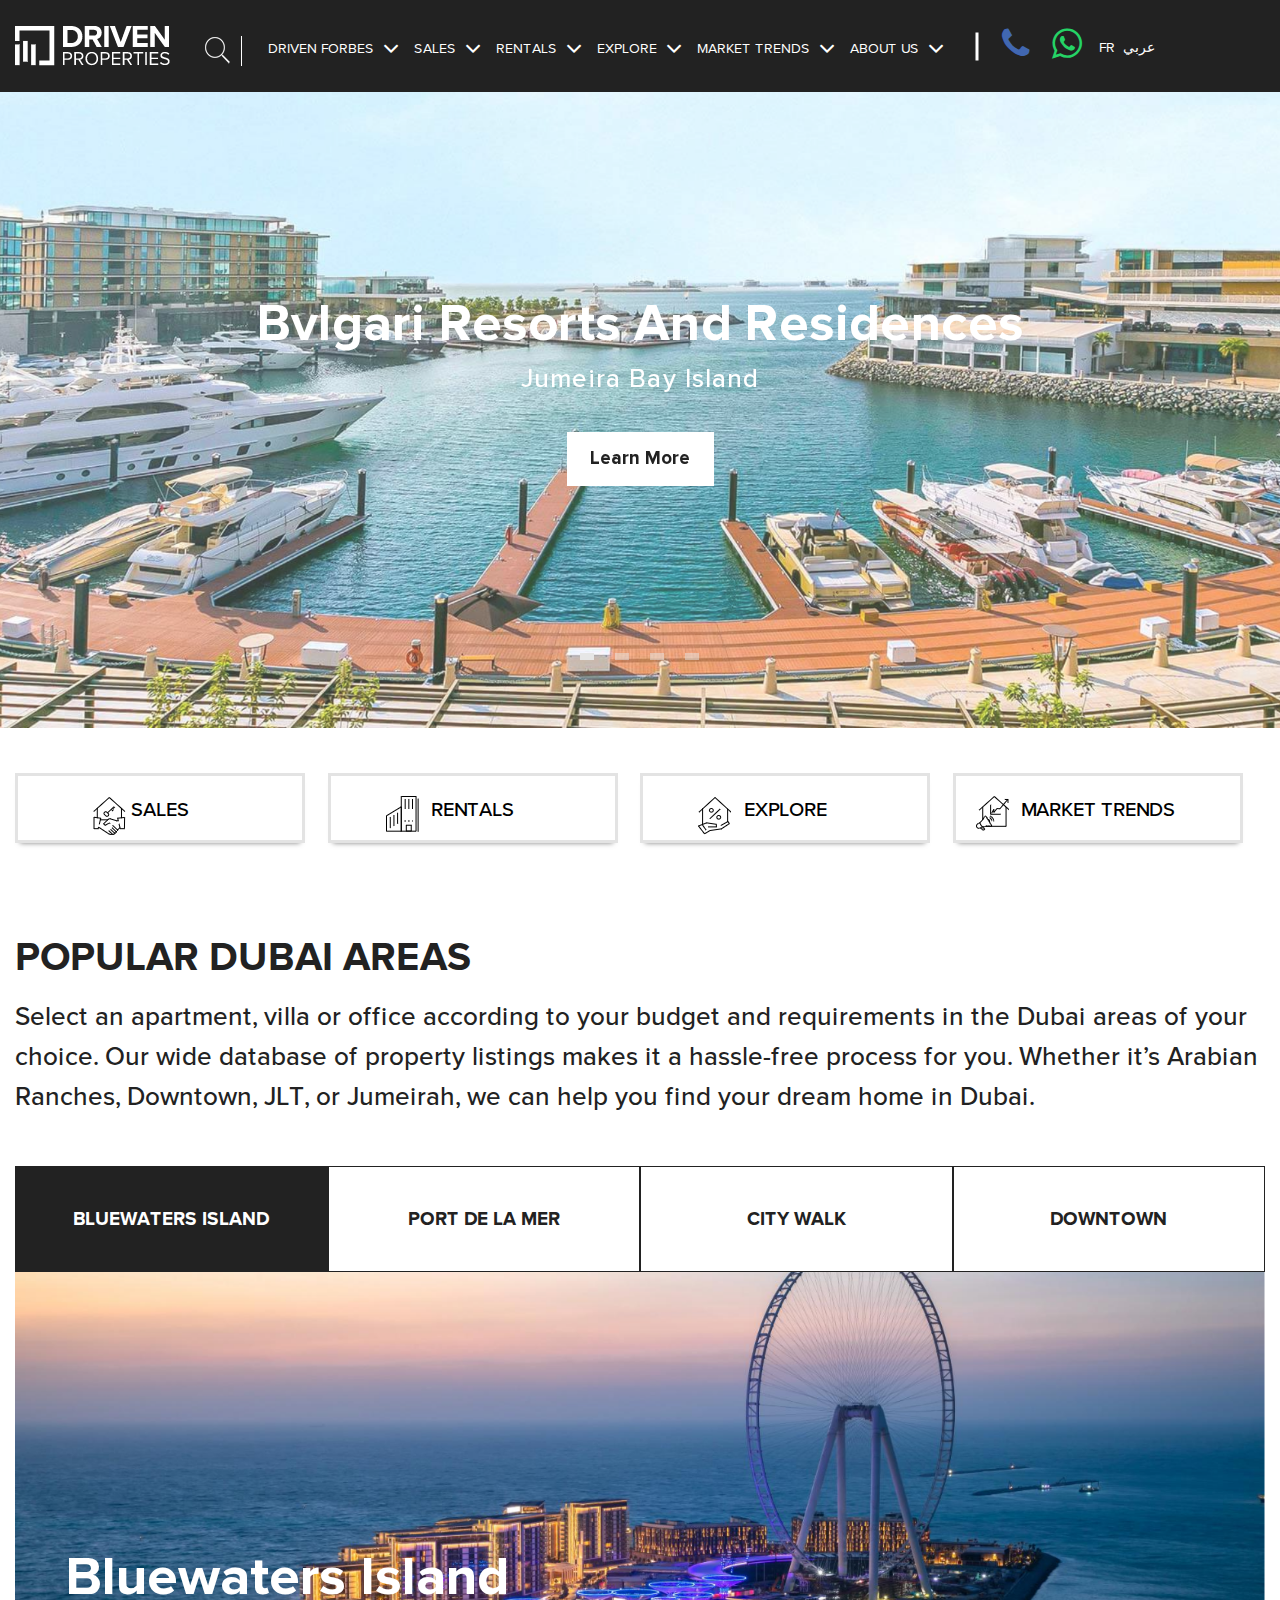
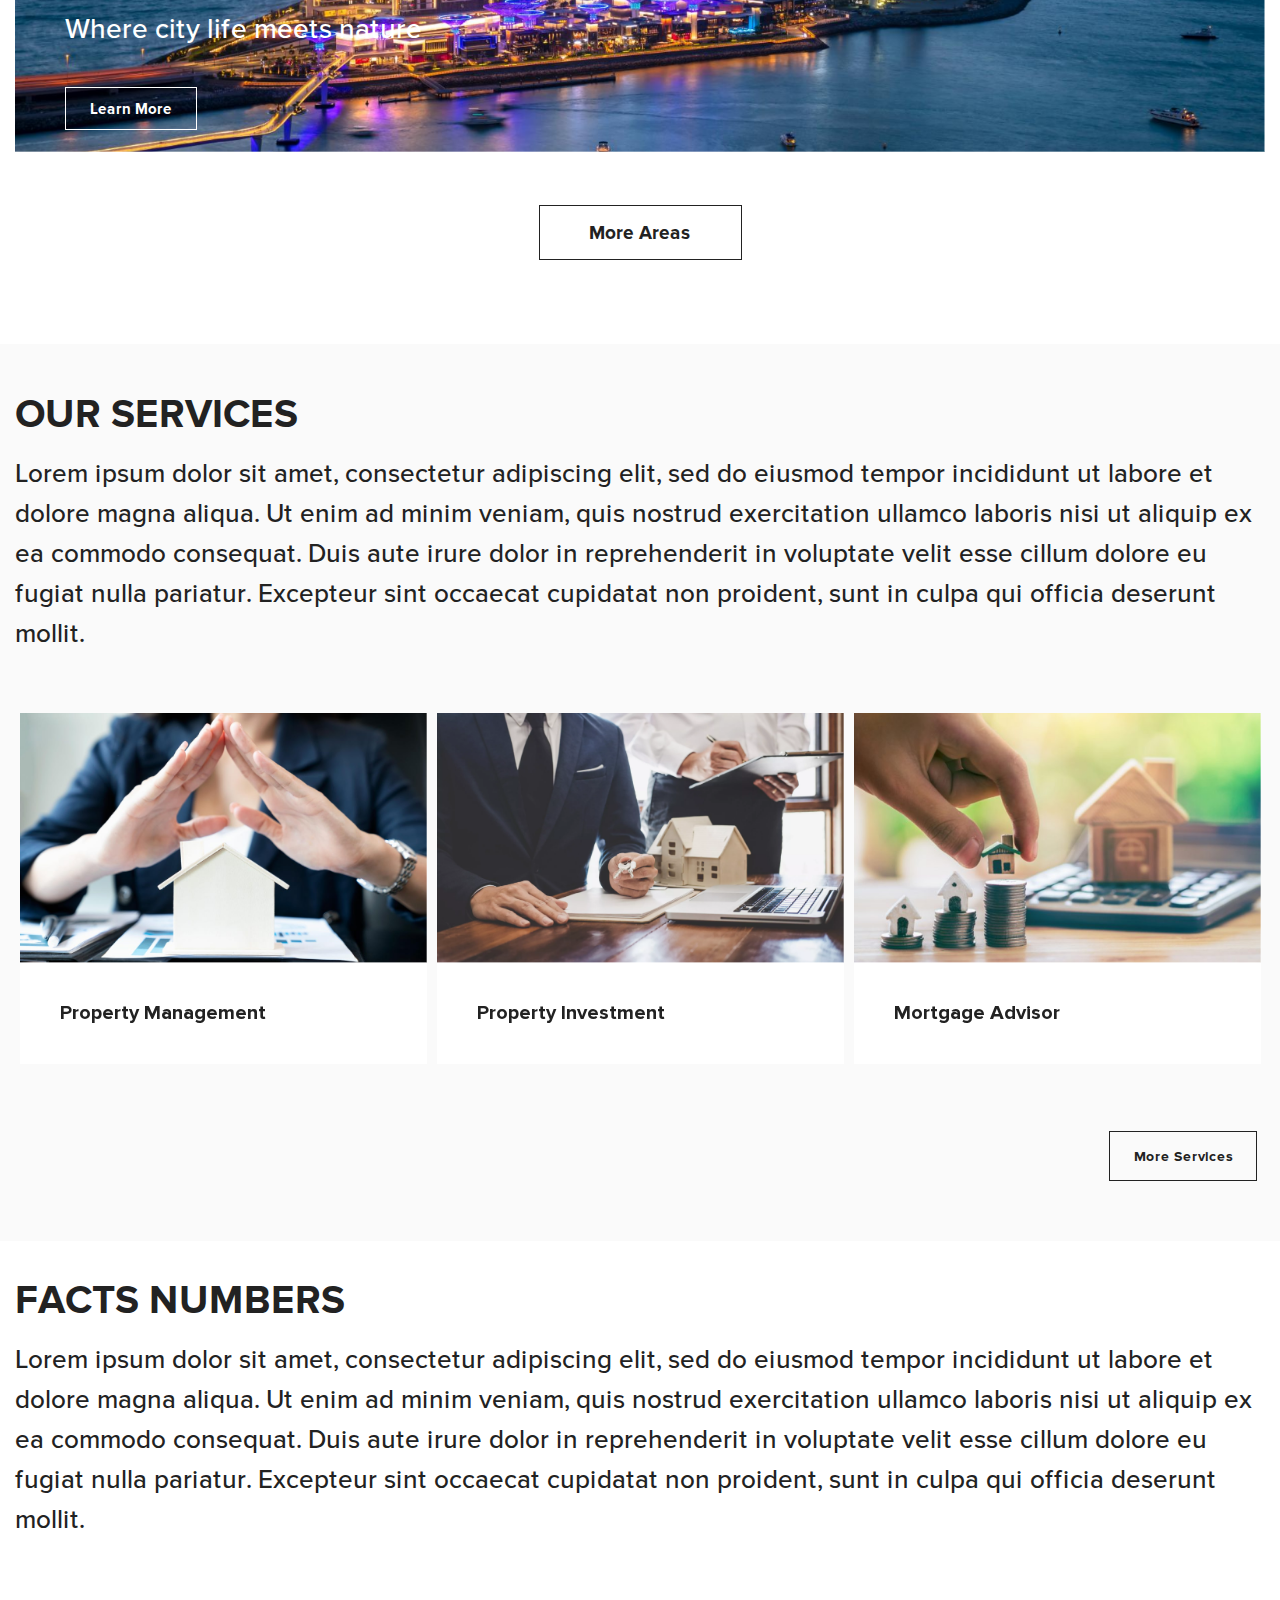
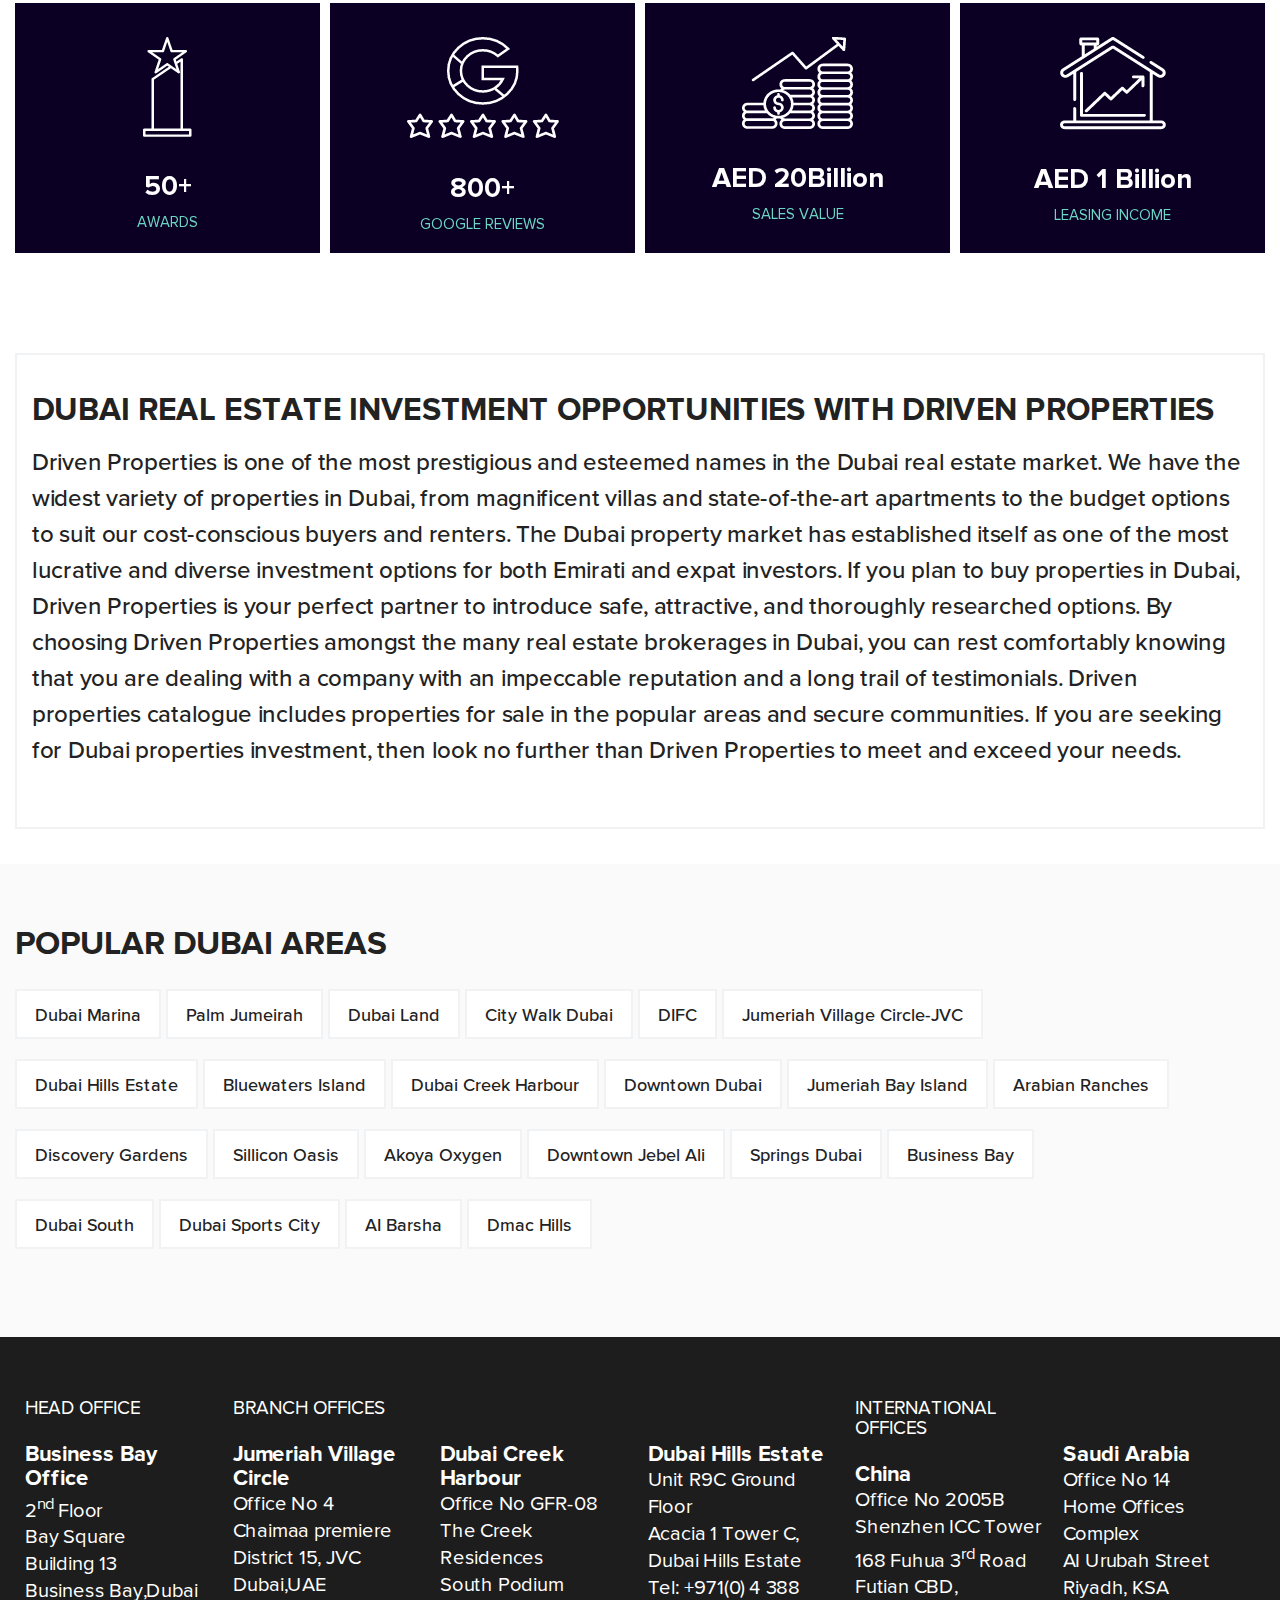
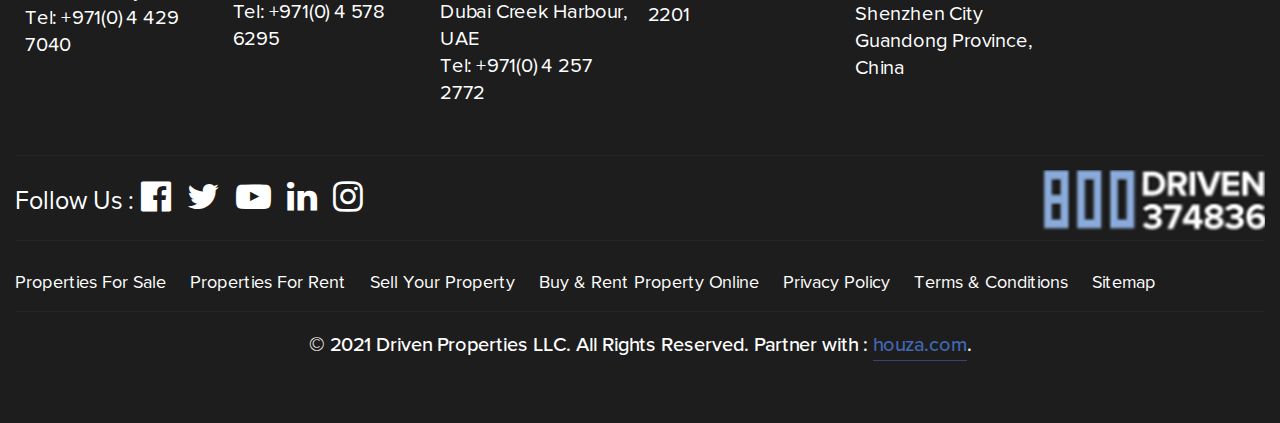
<file: index.html>
<!DOCTYPE html>
<html lang="en">
<head>
    <meta charset="utf-8">
    <meta name="viewport" content="width=device-width">
    <meta name="format-detection" content="telephone=no">
    <meta name="viewport" content="width=device-width, initial-scale=1">
   <!-- SET: Title -->
    <title>WIS Website</title>
    <!-- SET: Favicon -->
    <link rel="shortcut icon" type="image/x-icon" href="images/favicon.png">
  <link rel="stylesheet" href="https://cdnjs.cloudflare.com/ajax/libs/font-awesome/4.7.0/css/font-awesome.min.css">

<link rel="preconnect" href="https://fonts.gstatic.com" crossorigin>
<link href="https://fonts.googleapis.com/css2?family=Play:wght@400;700&display=swap" rel="stylesheet">
    <link rel="stylesheet" type="text/css" href="css/style.css">
        <link rel="stylesheet" type="text/css" href="css/slick-theme.css">
    <link rel="stylesheet" type="text/css" href="css/slick.css">
<!--           <link rel="stylesheet" type="text/css" href="css/bootstrap.min.css">-->

 <!-- SET: Stylesheet -->
	
</head>
    <body>
            <div class="side_bar"></div>

        <div class="wrapper">
            <!--header-start-->
            <header>
                <button title="button" class="menu_icon">
                  <span></span>
                  <span></span>
                  <span></span>
                </button>
                <div class="header-lft">
                    <a href="#">
                        <img src="images/Group%20973.png" alt="Group%20973" width="155" height="40">
                    </a>
                </div>
                <div class="header-rgt">
                    <div class="header-in">
                        <div class="search">
                           <span class="dpx-header-search-box dpx-show">
                            <img src="images/search-zoom-2.png" id="idHeaderZoom" alt="Search" title="Search">
                        </span>
                        </div>
                        <nav>
                            <ul class="clearfix">
                                <li><a href="#" class="menu1">DRIVEN FORBES</a>
                                    <div class="subMenu">
                                        <ul class="clearfix">
                                            <li>
                                                <a href="#" class="menu">Buy Ready Property</a>
                                                <div class="sub">
                                                    <ul class="clearfix">
                                                        <li>
                                                            <a href="#">Ready Apartments</a>
                                                        </li>
                                                        <li>
                                                            <a href="#">Ready Villas</a>
                                                        </li>
                                                        <li>
                                                            <a href="#">Ready Townhouses</a>
                                                        </li>
                                                    </ul>
                                                </div>
                                            </li>
                                            <li>
                                                <a href="#" class="menu">Buy Off Plan</a>
                                                <div class="sub">
                                                    <ul class="clearfix">
                                                        <li>
                                                            <a href="#">Ready Apartments</a>
                                                        </li>
                                                        <li>
                                                            <a href="#">Ready Villas</a>
                                                        </li>
                                                        <li>
                                                            <a href="#">Ready Townhouses</a>
                                                        </li>
                                                    </ul>
                                                </div>
                                            </li>
                                            <li>
                                                <a href="#" class="menu">Buy Plots</a>
                                                <div class="sub">
                                                    <ul class="clearfix">
                                                        <li>
                                                            <a href="#">Ready Apartments</a>
                                                        </li>
                                                        <li>
                                                            <a href="#">Ready Villas</a>
                                                        </li>
                                                        <li>
                                                            <a href="#">Ready Townhouses</a>
                                                        </li>
                                                    </ul>
                                                </div>
                                            </li>
                                            <li>
                                                <a href="#" class="menu">Commercial</a>
                                                <div class="sub">
                                                    <ul class="clearfix">
                                                        <li>
                                                            <a href="#">Ready Apartments</a>
                                                        </li>
                                                        <li>
                                                            <a href="#">Ready Villas</a>
                                                        </li>
                                                        <li>
                                                            <a href="#">Ready Townhouses</a>
                                                        </li>
                                                    </ul>
                                                </div>
                                            </li>  
                                            <li>
                                                <a href="#" class="menu">Seller</a>
                                                <div class="sub">
                                                    <ul class="clearfix">
                                                        <li>
                                                            <a href="#">Ready Apartments</a>
                                                        </li>
                                                        <li>
                                                            <a href="#">Ready Villas</a>
                                                        </li>
                                                        <li>
                                                            <a href="#">Ready Townhouses</a>
                                                        </li>
                                                    </ul>
                                                </div>
                                            </li>
                                        </ul>
                                    </div>
                                </li>
                                <li><a href="#" class="menu1">SALES</a>
                                     <div class="subMenu">
                                        <ul class="clearfix">
                                            <li>
                                                <a href="#" class="menu">Buy Ready Property</a>
                                                <div class="sub">
                                                    <ul class="clearfix">
                                                        <li>
                                                            <a href="#">Ready Apartments</a>
                                                        </li>
                                                        <li>
                                                            <a href="#">Ready Villas</a>
                                                        </li>
                                                        <li>
                                                            <a href="#">Ready Townhouses</a>
                                                        </li>
                                                    </ul>
                                                </div>
                                            </li>
                                            <li>
                                                <a href="#" class="menu">Buy Off Plan</a>
                                                <div class="sub">
                                                    <ul class="clearfix">
                                                        <li>
                                                            <a href="#">Ready Apartments</a>
                                                        </li>
                                                        <li>
                                                            <a href="#">Ready Villas</a>
                                                        </li>
                                                        <li>
                                                            <a href="#">Ready Townhouses</a>
                                                        </li>
                                                    </ul>
                                                </div>
                                            </li>
                                            <li>
                                                <a href="#" class="menu">Buy Plots</a>
                                                <div class="sub">
                                                    <ul class="clearfix">
                                                        <li>
                                                            <a href="#">Ready Apartments</a>
                                                        </li>
                                                        <li>
                                                            <a href="#">Ready Villas</a>
                                                        </li>
                                                        <li>
                                                            <a href="#">Ready Townhouses</a>
                                                        </li>
                                                    </ul>
                                                </div>
                                            </li>
                                            <li>
                                                <a href="#" class="menu">Commercial</a>
                                                <div class="sub">
                                                    <ul class="clearfix">
                                                        <li>
                                                            <a href="#">Ready Apartments</a>
                                                        </li>
                                                        <li>
                                                            <a href="#">Ready Villas</a>
                                                        </li>
                                                        <li>
                                                            <a href="#">Ready Townhouses</a>
                                                        </li>
                                                    </ul>
                                                </div>
                                            </li>  
                                            <li>
                                                <a href="#" class="menu">Seller</a>
                                                <div class="sub">
                                                    <ul class="clearfix">
                                                        <li>
                                                            <a href="#">Ready Apartments</a>
                                                        </li>
                                                        <li>
                                                            <a href="#">Ready Villas</a>
                                                        </li>
                                                        <li>
                                                            <a href="#">Ready Townhouses</a>
                                                        </li>
                                                    </ul>
                                                </div>
                                            </li>
                                        </ul>
                                    </div>
                                </li>
                                <li><a href="#" class="menu1">RENTALS</a>
                                 <div class="subMenu">
                                        <ul class="clearfix">
                                            <li>
                                                <a href="#" class="menu">Buy Ready Property</a>
                                                <div class="sub">
                                                    <ul class="clearfix">
                                                        <li>
                                                            <a href="#">Ready Apartments</a>
                                                        </li>
                                                        <li>
                                                            <a href="#">Ready Villas</a>
                                                        </li>
                                                        <li>
                                                            <a href="#">Ready Townhouses</a>
                                                        </li>
                                                    </ul>
                                                </div>
                                            </li>
                                            <li>
                                                <a href="#" class="menu">Buy Off Plan</a>
                                                <div class="sub">
                                                    <ul class="clearfix">
                                                        <li>
                                                            <a href="#">Ready Apartments</a>
                                                        </li>
                                                        <li>
                                                            <a href="#">Ready Villas</a>
                                                        </li>
                                                        <li>
                                                            <a href="#">Ready Townhouses</a>
                                                        </li>
                                                    </ul>
                                                </div>
                                            </li>
                                            <li>
                                                <a href="#" class="menu">Buy Plots</a>
                                                <div class="sub">
                                                    <ul class="clearfix">
                                                        <li>
                                                            <a href="#">Ready Apartments</a>
                                                        </li>
                                                        <li>
                                                            <a href="#">Ready Villas</a>
                                                        </li>
                                                        <li>
                                                            <a href="#">Ready Townhouses</a>
                                                        </li>
                                                    </ul>
                                                </div>
                                            </li>
                                            <li>
                                                <a href="#" class="menu">Commercial</a>
                                                <div class="sub">
                                                    <ul class="clearfix">
                                                        <li>
                                                            <a href="#">Ready Apartments</a>
                                                        </li>
                                                        <li>
                                                            <a href="#">Ready Villas</a>
                                                        </li>
                                                        <li>
                                                            <a href="#">Ready Townhouses</a>
                                                        </li>
                                                    </ul>
                                                </div>
                                            </li>  
                                            <li>
                                                <a href="#" class="menu">Seller</a>
                                                <div class="sub">
                                                    <ul class="clearfix">
                                                        <li>
                                                            <a href="#">Ready Apartments</a>
                                                        </li>
                                                        <li>
                                                            <a href="#">Ready Villas</a>
                                                        </li>
                                                        <li>
                                                            <a href="#">Ready Townhouses</a>
                                                        </li>
                                                    </ul>
                                                </div>
                                            </li>
                                        </ul>
                                    </div>
                                </li>
                                <li><a href="#" class="menu1">EXPLORE</a>
                                 <div class="subMenu">
                                        <ul class="clearfix">
                                            <li>
                                                <a href="#" class="menu">Buy Ready Property</a>
                                                <div class="sub">
                                                    <ul class="clearfix">
                                                        <li>
                                                            <a href="#">Ready Apartments</a>
                                                        </li>
                                                        <li>
                                                            <a href="#">Ready Villas</a>
                                                        </li>
                                                        <li>
                                                            <a href="#">Ready Townhouses</a>
                                                        </li>
                                                    </ul>
                                                </div>
                                            </li>
                                            <li>
                                                <a href="#" class="menu">Buy Off Plan</a>
                                                <div class="sub">
                                                    <ul class="clearfix">
                                                        <li>
                                                            <a href="#">Ready Apartments</a>
                                                        </li>
                                                        <li>
                                                            <a href="#">Ready Villas</a>
                                                        </li>
                                                        <li>
                                                            <a href="#">Ready Townhouses</a>
                                                        </li>
                                                    </ul>
                                                </div>
                                            </li>
                                            <li>
                                                <a href="#" class="menu">Buy Plots</a>
                                                <div class="sub">
                                                    <ul class="clearfix">
                                                        <li>
                                                            <a href="#">Ready Apartments</a>
                                                        </li>
                                                        <li>
                                                            <a href="#">Ready Villas</a>
                                                        </li>
                                                        <li>
                                                            <a href="#">Ready Townhouses</a>
                                                        </li>
                                                    </ul>
                                                </div>
                                            </li>
                                            <li>
                                                <a href="#" class="menu">Commercial</a>
                                                <div class="sub">
                                                    <ul class="clearfix">
                                                        <li>
                                                            <a href="#">Ready Apartments</a>
                                                        </li>
                                                        <li>
                                                            <a href="#">Ready Villas</a>
                                                        </li>
                                                        <li>
                                                            <a href="#">Ready Townhouses</a>
                                                        </li>
                                                    </ul>
                                                </div>
                                            </li>  
                                            <li>
                                                <a href="#" class="menu">Seller</a>
                                                <div class="sub">
                                                    <ul class="clearfix">
                                                        <li>
                                                            <a href="#">Ready Apartments</a>
                                                        </li>
                                                        <li>
                                                            <a href="#">Ready Villas</a>
                                                        </li>
                                                        <li>
                                                            <a href="#">Ready Townhouses</a>
                                                        </li>
                                                    </ul>
                                                </div>
                                            </li>
                                        </ul>
                                    </div>
                                </li>
                                <li><a href="#" class="menu1">MARKET TRENDS</a>
                                     <div class="subMenu">
                                        <ul class="clearfix">
                                            <li>
                                                <a href="#" class="menu">Buy Ready Property</a>
                                                <div class="sub">
                                                    <ul class="clearfix">
                                                        <li>
                                                            <a href="#">Ready Apartments</a>
                                                        </li>
                                                        <li>
                                                            <a href="#">Ready Villas</a>
                                                        </li>
                                                        <li>
                                                            <a href="#">Ready Townhouses</a>
                                                        </li>
                                                    </ul>
                                                </div>
                                            </li>
                                            <li>
                                                <a href="#" class="menu">Buy Off Plan</a>
                                                <div class="sub">
                                                    <ul class="clearfix">
                                                        <li>
                                                            <a href="#">Ready Apartments</a>
                                                        </li>
                                                        <li>
                                                            <a href="#">Ready Villas</a>
                                                        </li>
                                                        <li>
                                                            <a href="#">Ready Townhouses</a>
                                                        </li>
                                                    </ul>
                                                </div>
                                            </li>
                                            <li>
                                                <a href="#" class="menu">Buy Plots</a>
                                                <div class="sub">
                                                    <ul class="clearfix">
                                                        <li>
                                                            <a href="#">Ready Apartments</a>
                                                        </li>
                                                        <li>
                                                            <a href="#">Ready Villas</a>
                                                        </li>
                                                        <li>
                                                            <a href="#">Ready Townhouses</a>
                                                        </li>
                                                    </ul>
                                                </div>
                                            </li>
                                            <li>
                                                <a href="#" class="menu">Commercial</a>
                                                <div class="sub">
                                                    <ul class="clearfix">
                                                        <li>
                                                            <a href="#">Ready Apartments</a>
                                                        </li>
                                                        <li>
                                                            <a href="#">Ready Villas</a>
                                                        </li>
                                                        <li>
                                                            <a href="#">Ready Townhouses</a>
                                                        </li>
                                                    </ul>
                                                </div>
                                            </li>  
                                            <li>
                                                <a href="#" class="menu">Seller</a>
                                                <div class="sub">
                                                    <ul class="clearfix">
                                                        <li>
                                                            <a href="#">Ready Apartments</a>
                                                        </li>
                                                        <li>
                                                            <a href="#">Ready Villas</a>
                                                        </li>
                                                        <li>
                                                            <a href="#">Ready Townhouses</a>
                                                        </li>
                                                    </ul>
                                                </div>
                                            </li>
                                        </ul>
                                    </div>
                                </li>
                                <li><a href="#" class="menu1">ABOUT US</a>
                                 <div class="subMenu">
                                        <ul class="clearfix">
                                            <li>
                                                <a href="#" class="menu">Buy Ready Property</a>
                                                <div class="sub">
                                                    <ul class="clearfix">
                                                        <li>
                                                            <a href="#">Ready Apartments</a>
                                                        </li>
                                                        <li>
                                                            <a href="#">Ready Villas</a>
                                                        </li>
                                                        <li>
                                                            <a href="#">Ready Townhouses</a>
                                                        </li>
                                                    </ul>
                                                </div>
                                            </li>
                                            <li>
                                                <a href="#" class="menu">Buy Off Plan</a>
                                                <div class="sub">
                                                    <ul class="clearfix">
                                                        <li>
                                                            <a href="#">Ready Apartments</a>
                                                        </li>
                                                        <li>
                                                            <a href="#">Ready Villas</a>
                                                        </li>
                                                        <li>
                                                            <a href="#">Ready Townhouses</a>
                                                        </li>
                                                    </ul>
                                                </div>
                                            </li>
                                            <li>
                                                <a href="#" class="menu">Buy Plots</a>
                                                <div class="sub">
                                                    <ul class="clearfix">
                                                        <li>
                                                            <a href="#">Ready Apartments</a>
                                                        </li>
                                                        <li>
                                                            <a href="#">Ready Villas</a>
                                                        </li>
                                                        <li>
                                                            <a href="#">Ready Townhouses</a>
                                                        </li>
                                                    </ul>
                                                </div>
                                            </li>
                                            <li>
                                                <a href="#" class="menu">Commercial</a>
                                                <div class="sub">
                                                    <ul class="clearfix">
                                                        <li>
                                                            <a href="#">Ready Apartments</a>
                                                        </li>
                                                        <li>
                                                            <a href="#">Ready Villas</a>
                                                        </li>
                                                        <li>
                                                            <a href="#">Ready Townhouses</a>
                                                        </li>
                                                    </ul>
                                                </div>
                                            </li>  
                                            <li>
                                                <a href="#" class="menu">Seller</a>
                                                <div class="sub">
                                                    <ul class="clearfix">
                                                        <li>
                                                            <a href="#">Ready Apartments</a>
                                                        </li>
                                                        <li>
                                                            <a href="#">Ready Villas</a>
                                                        </li>
                                                        <li>
                                                            <a href="#">Ready Townhouses</a>
                                                        </li>
                                                    </ul>
                                                </div>
                                            </li>
                                        </ul>
                                    </div>
                                </li>
                            </ul>
                        </nav>
                        <div class="icons">
                            <a href="#">
                                <i class="fa fa-phone" aria-hidden="true"></i>

                            </a>
                            <a href="#" class="mid"><i class="fa fa-whatsapp" aria-hidden="true"></i></a>
                            <span>fr</span>
                            <small>عربي</small>
                        </div>
                        
                    </div>
                    <div class="menu-icons">
                        <div class="search1 mole">
<!--
                           <form class="searchbox">
        <input type="search" placeholder="Search......" name="search" class="searchbox-input" onkeyup="buttonUp();" required>
        <input type="submit" class="searchbox-submit" value="GO">
        <span class="searchbox-icon"><i class="fa fa-search" aria-hidden="true"></i>
</span>
    </form>
-->
                          <span class="dpx-header-search-box dpx-show">
                            <img src="images/search-zoom-2.png" id="idHeaderZoom" alt="Search" title="Search">
                        </span>
                        </div>
                         <div class="icons mole">
                         
                            <span>fr</span>
                            <small>عربي</small>
                        </div>
                    </div>
                    
                     
                </div>
                <div class="clear"></div>
                <div class="dpx-search-area-floating-0">
	<div id="id-search-area-floating" class="dpx-show">
		<div class="row">
            <div class="">
                <div class="dpx-search-area-floating">
                    <div class="dpx-search-area-close">
                        <i class="fa fa-times" aria-hidden="true"></i>
<!--                        <i class="fas fa-times dpx-query-box" id="id-search-area-close"></i>-->
                    </div>   
                    <div class="dpx-search-area-tabs">
                        <form id="frmSearchi" name="frmSearchi" action="https://www.drivenproperties.com/find/listings" method="post">
                            <input type="hidden" id="hdby2" name="hdby" value="Sale">
                        <div class="txt">
                            <div class="dpx-tab-sale">
                                <div class="dpx-search-unit-type active"><a href="javascript:;" title="Sale" class="dpx-query-box">For Sale</a></div>
                            </div>
                            <div class="dpx-tab-rent">
                                <div class="dpx-search-unit-type"><a href="javascript:;" title="Rent" class="dpx-query-box">For Rent</a></div>
                            </div>
                        </div>
                        <div class="row">
                            <div class="search-txt">
                                
                                <input type="text" id="searchTexti" name="search" class="dpx-search-box dpx-query-input" autocomplete="off" placeholder="Community or Project"><div id="suggesstion-box-22"></div>
                            </div>
                            <ul class="clearfix text-types">
                           
                            
                                
                            <li>
                            <div class="type">
                                <select id="unit-type" name="pty" class="dpx-query-select">
                                    <option value="">Property Type</option>
                                                                        <option value="Apartment">Apartment</option>
                                                                        <option value="Bulk Rent Units">Bulk Rent Units</option>
                                                                        <option value="Commercial Full Building">Commercial Full Building</option>
                                                                        <option value="Commercial Villa">Commercial Villa</option>
                                                                        <option value="Duplex">Duplex</option>
                                                                        <option value="Factory">Factory</option>
                                                                        <option value="Full floor">Full floor</option>
                                                                        <option value="Hotel">Hotel</option>
                                                                        <option value="Hotel Apartment">Hotel Apartment</option>
                                                                        <option value="Labour Camp">Labour Camp</option>
                                                                        <option value="Land Commercial">Land Commercial</option>
                                                                        <option value="Land Mixed Use">Land Mixed Use</option>
                                                                        <option value="Land Residential">Land Residential</option>
                                                                        <option value="Multiple Sale Units">Multiple Sale Units</option>
                                                                        <option value="Office">Office</option>
                                                                        <option value="Penthouse">Penthouse</option>
                                                                        <option value="Residential Building">Residential Building</option>
                                                                        <option value="Retail">Retail</option>
                                                                        <option value="Studio">Studio</option>
                                                                        <option value="Townhouse">Townhouse</option>
                                                                        <option value="Villa">Villa</option>
                                                                        <option value="Warehouse">Warehouse</option>
                                                                    </select>
                            </div></li>
                             <li><div class="type">
                                <select id="unit-beds" name="beds" class="dpx-query-select">
                                    <option value="">Bedroom</option>
                                    <option value="1">1 Bedroom</option>
                                    <option value="2">2 Bedrooms</option>
                                    <option value="3">3 Bedrooms</option>
                                    <option value="4">4 Bedrooms</option>
                                    <option value="5">5 Bedrooms</option>
                                    <option value="6">6 Bedrooms</option>
                                    <option value="7">7 Bedrooms</option>
                                    <option value="8">8 Bedrooms</option>
                                    <option value="9">9 Bedrooms</option>
                                    <option value="10">10 Bedrooms</option>
                                </select>
                            </div>   </li>
                                <li> <div class="type">
                                <select name="price" id="unit-price" class="dpx-query-select">
                                    <option value="">Price</option>
                                                                        <option class="dpx-rent-price dpx-hide" value="30000">30,000 AED/Year</option>
                                                                        <option class="dpx-rent-price dpx-hide" value="40000">40,000 AED/Year</option>
                                                                        <option class="dpx-rent-price dpx-hide" value="50000">50,000 AED/Year</option>
                                                                        <option class="dpx-rent-price dpx-hide" value="60000">60,000 AED/Year</option>
                                                                        <option class="dpx-rent-price dpx-hide" value="70000">70,000 AED/Year</option>
                                                                        <option class="dpx-rent-price dpx-hide" value="80000">80,000 AED/Year</option>
                                                                        <option class="dpx-rent-price dpx-hide" value="90000">90,000 AED/Year</option>
                                                                        <option class="dpx-rent-price dpx-hide" value="100000">100,000 AED/Year</option>
                                                                        <option class="dpx-rent-price dpx-hide" value="110000">110,000 AED/Year</option>
                                                                        <option class="dpx-rent-price dpx-hide" value="120000">120,000 AED/Year</option>
                                                                        <option class="dpx-rent-price dpx-hide" value="130000">130,000 AED/Year</option>
                                                                        <option class="dpx-rent-price dpx-hide" value="140000">140,000 AED/Year</option>
                                                                        <option class="dpx-rent-price dpx-hide" value="150000">150,000 AED/Year</option>
                                                                        <option class="dpx-rent-price dpx-hide" value="160000">160,000 AED/Year</option>
                                                                        <option class="dpx-rent-price dpx-hide" value="170000">170,000 AED/Year</option>
                                                                        <option class="dpx-rent-price dpx-hide" value="180000">180,000 AED/Year</option>
                                                                        <option class="dpx-rent-price dpx-hide" value="190000">190,000 AED/Year</option>
                                                                        <option class="dpx-rent-price dpx-hide" value="200000">200,000 AED/Year</option>
                                                                        <option class="dpx-rent-price dpx-hide" value="225000">225,000 AED/Year</option>
                                                                        <option class="dpx-rent-price dpx-hide" value="250000">250,000 AED/Year</option>
                                                                        <option class="dpx-rent-price dpx-hide" value="275000">275,000 AED/Year</option>
                                                                        <option class="dpx-rent-price dpx-hide" value="250000">250,000 AED/Year</option>
                                                                        <option class="dpx-rent-price dpx-hide" value="300000">300,000 AED/Year</option>
                                                                        <option class="dpx-rent-price dpx-hide" value="325000">325,000 AED/Year</option>
                                                                        <option class="dpx-rent-price dpx-hide" value="350000">350,000 AED/Year</option>
                                                                        <option class="dpx-rent-price dpx-hide" value="375000">375,000 AED/Year</option>
                                                                        <option class="dpx-rent-price dpx-hide" value="400000">400,000 AED/Year</option>
                                                                        <option class="dpx-rent-price dpx-hide" value="500000">500,000 AED/Year</option>
                                                                        <option class="dpx-rent-price dpx-hide" value="750000">750,000 AED/Year</option>
                                                                        <option class="dpx-rent-price dpx-hide" value="1000000">1,000,000 AED/Year</option>
                                                                                                                <option class="dpx-sale-price dpx-show" value="300000">300,000 AED</option>
                                                                            <option class="dpx-sale-price dpx-show" value="400000">400,000 AED</option>
                                                                            <option class="dpx-sale-price dpx-show" value="500000">500,000 AED</option>
                                                                            <option class="dpx-sale-price dpx-show" value="600000">600,000 AED</option>
                                                                            <option class="dpx-sale-price dpx-show" value="700000">700,000 AED</option>
                                                                            <option class="dpx-sale-price dpx-show" value="800000">800,000 AED</option>
                                                                            <option class="dpx-sale-price dpx-show" value="900000">900,000 AED</option>
                                                                            <option class="dpx-sale-price dpx-show" value="1000000">1,000,000 AED</option>
                                                                            <option class="dpx-sale-price dpx-show" value="1100000">1,100,000 AED</option>
                                                                            <option class="dpx-sale-price dpx-show" value="1200000">1,200,000 AED</option>
                                                                            <option class="dpx-sale-price dpx-show" value="1300000">1,300,000 AED</option>
                                                                            <option class="dpx-sale-price dpx-show" value="1400000">1,400,000 AED</option>
                                                                            <option class="dpx-sale-price dpx-show" value="1500000">1,500,000 AED</option>
                                                                            <option class="dpx-sale-price dpx-show" value="1600000">1,600,000 AED</option>
                                                                            <option class="dpx-sale-price dpx-show" value="1700000">1,700,000 AED</option>
                                                                            <option class="dpx-sale-price dpx-show" value="1800000">1,800,000 AED</option>
                                                                            <option class="dpx-sale-price dpx-show" value="1900000">1,900,000 AED</option>
                                                                            <option class="dpx-sale-price dpx-show" value="2000000">2,000,000 AED</option>
                                                                            <option class="dpx-sale-price dpx-show" value="2250000">2,250,000 AED</option>
                                                                            <option class="dpx-sale-price dpx-show" value="2500000">2,500,000 AED</option>
                                                                            <option class="dpx-sale-price dpx-show" value="2750000">2,750,000 AED</option>
                                                                            <option class="dpx-sale-price dpx-show" value="2500000">2,500,000 AED</option>
                                                                            <option class="dpx-sale-price dpx-show" value="3000000">3,000,000 AED</option>
                                                                            <option class="dpx-sale-price dpx-show" value="3250000">3,250,000 AED</option>
                                                                            <option class="dpx-sale-price dpx-show" value="3500000">3,500,000 AED</option>
                                                                            <option class="dpx-sale-price dpx-show" value="3750000">3,750,000 AED</option>
                                                                            <option class="dpx-sale-price dpx-show" value="4000000">4,000,000 AED</option>
                                                                            <option class="dpx-sale-price dpx-show" value="5000000">5,000,000 AED</option>
                                                                            <option class="dpx-sale-price dpx-show" value="7500000">7,500,000 AED</option>
                                                                            <option class="dpx-sale-price dpx-show" value="10000000">10,000,000 AED</option>
                                                                    </select>
                            </div>   </li>
                                  <li>
                                      <ul class="clearfix size">
                                           <li>
                                      <div class="type1">
                                <select name="price" id="unit-price" class="dpx-query-select">
                                    <option value="">Min Size</option>
                                                                        <option class="dpx-rent-price dpx-hide" value="30000">30,000 AED/Year</option>
                                                                        <option class="dpx-rent-price dpx-hide" value="40000">40,000 AED/Year</option>
                                                                        <option class="dpx-rent-price dpx-hide" value="50000">50,000 AED/Year</option>
                                                                        <option class="dpx-rent-price dpx-hide" value="60000">60,000 AED/Year</option>
                                                                        <option class="dpx-rent-price dpx-hide" value="70000">70,000 AED/Year</option>
                                                                        <option class="dpx-rent-price dpx-hide" value="80000">80,000 AED/Year</option>
                                                                        <option class="dpx-rent-price dpx-hide" value="90000">90,000 AED/Year</option>
                                                                        <option class="dpx-rent-price dpx-hide" value="100000">100,000 AED/Year</option>
                                                                        <option class="dpx-rent-price dpx-hide" value="110000">110,000 AED/Year</option>
                                                                        <option class="dpx-rent-price dpx-hide" value="120000">120,000 AED/Year</option>
                                                                        <option class="dpx-rent-price dpx-hide" value="130000">130,000 AED/Year</option>
                                                                        <option class="dpx-rent-price dpx-hide" value="140000">140,000 AED/Year</option>
                                                                        <option class="dpx-rent-price dpx-hide" value="150000">150,000 AED/Year</option>
                                                                        <option class="dpx-rent-price dpx-hide" value="160000">160,000 AED/Year</option>
                                                                        <option class="dpx-rent-price dpx-hide" value="170000">170,000 AED/Year</option>
                                                                        <option class="dpx-rent-price dpx-hide" value="180000">180,000 AED/Year</option>
                                                                        <option class="dpx-rent-price dpx-hide" value="190000">190,000 AED/Year</option>
                                                                        <option class="dpx-rent-price dpx-hide" value="200000">200,000 AED/Year</option>
                                                                        <option class="dpx-rent-price dpx-hide" value="225000">225,000 AED/Year</option>
                                                                        <option class="dpx-rent-price dpx-hide" value="250000">250,000 AED/Year</option>
                                                                        <option class="dpx-rent-price dpx-hide" value="275000">275,000 AED/Year</option>
                                                                        <option class="dpx-rent-price dpx-hide" value="250000">250,000 AED/Year</option>
                                                                        <option class="dpx-rent-price dpx-hide" value="300000">300,000 AED/Year</option>
                                                                        <option class="dpx-rent-price dpx-hide" value="325000">325,000 AED/Year</option>
                                                                        <option class="dpx-rent-price dpx-hide" value="350000">350,000 AED/Year</option>
                                                                        <option class="dpx-rent-price dpx-hide" value="375000">375,000 AED/Year</option>
                                                                        <option class="dpx-rent-price dpx-hide" value="400000">400,000 AED/Year</option>
                                                                        <option class="dpx-rent-price dpx-hide" value="500000">500,000 AED/Year</option>
                                                                        <option class="dpx-rent-price dpx-hide" value="750000">750,000 AED/Year</option>
                                                                        <option class="dpx-rent-price dpx-hide" value="1000000">1,000,000 AED/Year</option>
                                                                                                                <option class="dpx-sale-price dpx-show" value="300000">300,000 AED</option>
                                                                            <option class="dpx-sale-price dpx-show" value="400000">400,000 AED</option>
                                                                            <option class="dpx-sale-price dpx-show" value="500000">500,000 AED</option>
                                                                            <option class="dpx-sale-price dpx-show" value="600000">600,000 AED</option>
                                                                            <option class="dpx-sale-price dpx-show" value="700000">700,000 AED</option>
                                                                            <option class="dpx-sale-price dpx-show" value="800000">800,000 AED</option>
                                                                            <option class="dpx-sale-price dpx-show" value="900000">900,000 AED</option>
                                                                            <option class="dpx-sale-price dpx-show" value="1000000">1,000,000 AED</option>
                                                                            <option class="dpx-sale-price dpx-show" value="1100000">1,100,000 AED</option>
                                                                            <option class="dpx-sale-price dpx-show" value="1200000">1,200,000 AED</option>
                                                                            <option class="dpx-sale-price dpx-show" value="1300000">1,300,000 AED</option>
                                                                            <option class="dpx-sale-price dpx-show" value="1400000">1,400,000 AED</option>
                                                                            <option class="dpx-sale-price dpx-show" value="1500000">1,500,000 AED</option>
                                                                            <option class="dpx-sale-price dpx-show" value="1600000">1,600,000 AED</option>
                                                                            <option class="dpx-sale-price dpx-show" value="1700000">1,700,000 AED</option>
                                                                            <option class="dpx-sale-price dpx-show" value="1800000">1,800,000 AED</option>
                                                                            <option class="dpx-sale-price dpx-show" value="1900000">1,900,000 AED</option>
                                                                            <option class="dpx-sale-price dpx-show" value="2000000">2,000,000 AED</option>
                                                                            <option class="dpx-sale-price dpx-show" value="2250000">2,250,000 AED</option>
                                                                            <option class="dpx-sale-price dpx-show" value="2500000">2,500,000 AED</option>
                                                                            <option class="dpx-sale-price dpx-show" value="2750000">2,750,000 AED</option>
                                                                            <option class="dpx-sale-price dpx-show" value="2500000">2,500,000 AED</option>
                                                                            <option class="dpx-sale-price dpx-show" value="3000000">3,000,000 AED</option>
                                                                            <option class="dpx-sale-price dpx-show" value="3250000">3,250,000 AED</option>
                                                                            <option class="dpx-sale-price dpx-show" value="3500000">3,500,000 AED</option>
                                                                            <option class="dpx-sale-price dpx-show" value="3750000">3,750,000 AED</option>
                                                                            <option class="dpx-sale-price dpx-show" value="4000000">4,000,000 AED</option>
                                                                            <option class="dpx-sale-price dpx-show" value="5000000">5,000,000 AED</option>
                                                                            <option class="dpx-sale-price dpx-show" value="7500000">7,500,000 AED</option>
                                                                            <option class="dpx-sale-price dpx-show" value="10000000">10,000,000 AED</option>
                                                                    </select>
                            </div>   
                                      
                                         
                                          </li>
                                          <li>
                                      <div class="type2">
                                <select name="price" id="unit-price" class="dpx-query-select">
                                    <option value="">Max Size</option>
                                                                        <option class="dpx-rent-price dpx-hide" value="30000">30,000 AED/Year</option>
                                                                        <option class="dpx-rent-price dpx-hide" value="40000">40,000 AED/Year</option>
                                                                        <option class="dpx-rent-price dpx-hide" value="50000">50,000 AED/Year</option>
                                                                        <option class="dpx-rent-price dpx-hide" value="60000">60,000 AED/Year</option>
                                                                        <option class="dpx-rent-price dpx-hide" value="70000">70,000 AED/Year</option>
                                                                        <option class="dpx-rent-price dpx-hide" value="80000">80,000 AED/Year</option>
                                                                        <option class="dpx-rent-price dpx-hide" value="90000">90,000 AED/Year</option>
                                                                        <option class="dpx-rent-price dpx-hide" value="100000">100,000 AED/Year</option>
                                                                        <option class="dpx-rent-price dpx-hide" value="110000">110,000 AED/Year</option>
                                                                        <option class="dpx-rent-price dpx-hide" value="120000">120,000 AED/Year</option>
                                                                        <option class="dpx-rent-price dpx-hide" value="130000">130,000 AED/Year</option>
                                                                        <option class="dpx-rent-price dpx-hide" value="140000">140,000 AED/Year</option>
                                                                        <option class="dpx-rent-price dpx-hide" value="150000">150,000 AED/Year</option>
                                                                        <option class="dpx-rent-price dpx-hide" value="160000">160,000 AED/Year</option>
                                                                        <option class="dpx-rent-price dpx-hide" value="170000">170,000 AED/Year</option>
                                                                        <option class="dpx-rent-price dpx-hide" value="180000">180,000 AED/Year</option>
                                                                        <option class="dpx-rent-price dpx-hide" value="190000">190,000 AED/Year</option>
                                                                        <option class="dpx-rent-price dpx-hide" value="200000">200,000 AED/Year</option>
                                                                        <option class="dpx-rent-price dpx-hide" value="225000">225,000 AED/Year</option>
                                                                        <option class="dpx-rent-price dpx-hide" value="250000">250,000 AED/Year</option>
                                                                        <option class="dpx-rent-price dpx-hide" value="275000">275,000 AED/Year</option>
                                                                        <option class="dpx-rent-price dpx-hide" value="250000">250,000 AED/Year</option>
                                                                        <option class="dpx-rent-price dpx-hide" value="300000">300,000 AED/Year</option>
                                                                        <option class="dpx-rent-price dpx-hide" value="325000">325,000 AED/Year</option>
                                                                        <option class="dpx-rent-price dpx-hide" value="350000">350,000 AED/Year</option>
                                                                        <option class="dpx-rent-price dpx-hide" value="375000">375,000 AED/Year</option>
                                                                        <option class="dpx-rent-price dpx-hide" value="400000">400,000 AED/Year</option>
                                                                        <option class="dpx-rent-price dpx-hide" value="500000">500,000 AED/Year</option>
                                                                        <option class="dpx-rent-price dpx-hide" value="750000">750,000 AED/Year</option>
                                                                        <option class="dpx-rent-price dpx-hide" value="1000000">1,000,000 AED/Year</option>
                                                                                                                <option class="dpx-sale-price dpx-show" value="300000">300,000 AED</option>
                                                                            <option class="dpx-sale-price dpx-show" value="400000">400,000 AED</option>
                                                                            <option class="dpx-sale-price dpx-show" value="500000">500,000 AED</option>
                                                                            <option class="dpx-sale-price dpx-show" value="600000">600,000 AED</option>
                                                                            <option class="dpx-sale-price dpx-show" value="700000">700,000 AED</option>
                                                                            <option class="dpx-sale-price dpx-show" value="800000">800,000 AED</option>
                                                                            <option class="dpx-sale-price dpx-show" value="900000">900,000 AED</option>
                                                                            <option class="dpx-sale-price dpx-show" value="1000000">1,000,000 AED</option>
                                                                            <option class="dpx-sale-price dpx-show" value="1100000">1,100,000 AED</option>
                                                                            <option class="dpx-sale-price dpx-show" value="1200000">1,200,000 AED</option>
                                                                            <option class="dpx-sale-price dpx-show" value="1300000">1,300,000 AED</option>
                                                                            <option class="dpx-sale-price dpx-show" value="1400000">1,400,000 AED</option>
                                                                            <option class="dpx-sale-price dpx-show" value="1500000">1,500,000 AED</option>
                                                                            <option class="dpx-sale-price dpx-show" value="1600000">1,600,000 AED</option>
                                                                            <option class="dpx-sale-price dpx-show" value="1700000">1,700,000 AED</option>
                                                                            <option class="dpx-sale-price dpx-show" value="1800000">1,800,000 AED</option>
                                                                            <option class="dpx-sale-price dpx-show" value="1900000">1,900,000 AED</option>
                                                                            <option class="dpx-sale-price dpx-show" value="2000000">2,000,000 AED</option>
                                                                            <option class="dpx-sale-price dpx-show" value="2250000">2,250,000 AED</option>
                                                                            <option class="dpx-sale-price dpx-show" value="2500000">2,500,000 AED</option>
                                                                            <option class="dpx-sale-price dpx-show" value="2750000">2,750,000 AED</option>
                                                                            <option class="dpx-sale-price dpx-show" value="2500000">2,500,000 AED</option>
                                                                            <option class="dpx-sale-price dpx-show" value="3000000">3,000,000 AED</option>
                                                                            <option class="dpx-sale-price dpx-show" value="3250000">3,250,000 AED</option>
                                                                            <option class="dpx-sale-price dpx-show" value="3500000">3,500,000 AED</option>
                                                                            <option class="dpx-sale-price dpx-show" value="3750000">3,750,000 AED</option>
                                                                            <option class="dpx-sale-price dpx-show" value="4000000">4,000,000 AED</option>
                                                                            <option class="dpx-sale-price dpx-show" value="5000000">5,000,000 AED</option>
                                                                            <option class="dpx-sale-price dpx-show" value="7500000">7,500,000 AED</option>
                                                                            <option class="dpx-sale-price dpx-show" value="10000000">10,000,000 AED</option>
                                                                    </select>
                            </div>   
                                      
                                         
                                          </li>
                                      </ul>
                                </li>
                            </ul>
                            <ul class="clearfix btns">
                                 <li>
                                    <div class="map">
                                <a href="#">Map View</a>
                            </div>
                                </li>
                                <li>
                                    <div class="">
                                <button type="submit" class="btn btn-block">Search</button>
                            </div>
                                </li>
                               
                            </ul>
                            
                        </div>
                    </form>
                    </div>                 
                </div>
            </div>
        </div>
	</div>
</div>
            </header>
            
            <!--header-end-->
            <!--resorts-start-->
            <div class="banner-slide">
                <ul class="slider-banner">
                    <li>
                         <div class="resorts">
                             <figure>
                                 <img src="images/Rectangle%20204.png" alt="Rectangle%20204" height="1079" width="100%">
                             </figure>
        <div class="container">
        <div class="resorts-main">
        <div class="resorts-main-in">
            <p>FEATURED PROJECT</p>
        <h3>Bvlgari Resorts And Residences</h3>    
        <h6>Jumeira Bay Island</h6>
         <a href="#">Learn More</a>    
             </div>
        </div>  
        </div>
    </div>
                    </li>
                    <li>
                         <div class="resorts">
                             <figure>
                                 <img src="images/Rectangle%20204.png" alt="Rectangle%20204" height="1079" width="100%">
                             </figure>
        <div class="container">
        <div class="resorts-main">
        <div class="resorts-main-in">
            <p>FEATURED PROJECT</p>
        <h3>Bvlgari Resorts And Residences</h3>    
        <h6>Jumeira Bay Island</h6>
         <a href="#">Learn More</a>    
             </div>
        </div>  
        </div>
    </div>
                    </li>
                    <li>
                         <div class="resorts">
                             <figure>
                                 <img src="images/Rectangle%20204.png" alt="Rectangle%20204" height="1079" width="100%">
                             </figure>
        <div class="container">
        <div class="resorts-main">
        <div class="resorts-main-in">
            <p>FEATURED PROJECT</p>
        <h3>Bvlgari Resorts And Residences</h3>    
        <h6>Jumeira Bay Island</h6>
         <a href="#">Learn More</a>    
             </div>
        </div>  
        </div>
    </div>
                    </li>
                    <li>
                         <div class="resorts">
                             <figure>
                                 <img src="images/Rectangle%20204.png" alt="Rectangle%20204" height="1079" width="100%">
                             </figure>
        <div class="container">
        <div class="resorts-main">
        <div class="resorts-main-in">
            <p>FEATURED PROJECT</p>
        <h3>Bvlgari Resorts And Residences</h3>    
        <h6>Jumeira Bay Island</h6>
         <a href="#">Learn More</a>    
             </div>
        </div>  
        </div>
    </div>
                    </li>
                </ul>
            </div>
            
            
            
            <!--resorts-end-->
            <!--sales-start-->
            <div class="sales">
            <div class="container">
            <div class="sales-in">
            <ul class="clearfix">
            <li>
            <a href="#" class="act">SALES</a>
            </li>  
            <li>
            <a href="#" class="act1">RENTALS</a>
            </li> 
            <li>
            <a href="#" class="act2">EXPLORE</a>
            </li>   
            <li>
                <a href="#" class="act3">MARKET TRENDS</a>
                </li>
            </ul>    
            </div>    
            </div>
            </div>
            
            <!--sales-end-->
            <!--popular-start-->
                    <div class="popular">
            <div class="container">
            <div class="popular-main">
            <h2>POPULAR DUBAI AREAS</h2>
            <p>Select an apartment, villa or office according to your budget and requirements in the Dubai areas of your choice. Our wide database of <br>property listings makes it a hassle-free process for you. Whether it’s Arabian Ranches, Downtown, JLT, or Jumeirah, we can help you find your<br> dream home in Dubai.</p>
                <div class="tab">
                    <div class="tab_links">
                <ul >
                <li class="active" >
                <a href="javascript:void(0);" id="t1">BLUEWATERS ISLAND</a>
                </li> 
                    <li class="">
                <a href="javascript:void(0);" id="t2">PORT DE LA MER</a>
                </li> 
                    <li class="" >
                <a href="javascript:void(0);" id="t3">CITY WALK</a>
                </li> 
                    <li class="" >
                <a href="javascript:void(0);" id="t4">DOWNTOWN</a>
                </li> 
                </ul>
                    </div>
                 <div class="tab_cnt_wrapper">
                <div  class="bluewater t1"  style="display: block;">
                <figure>
                <img src="images/bluewaterbg/850x565_0013_Blue%20Waters.png" alt="bluewaterbg" width="1640" height="629">    
                </figure>
                    <div class="bluewater-in">
                    <h3>Bluewaters Island</h3>
                    <p>Where city life meets nature</p>
                        <a href="#">Learn More</a>
                        </div>
                    </div>
                  <div  class="bluewater t2" >
                <figure>
                <img src="images/bluewaterbg/850x565_0013_Blue%20Waters.png" alt="bluewaterbg" width="1640" height="629">    
                </figure>
                    <div class="bluewater-in">
                    <h3>Port de la mer</h3>
                    <p>Where city life meets nature</p>
                        <a href="#">Learn More</a>
                        </div>
                    </div>
                    <div class="bluewater t3" >
                <figure>
                <img src="images/bluewaterbg/850x565_0013_Blue%20Waters.png" alt="bluewaterbg" width="1640" height="629">    
                </figure>
                    <div class="bluewater-in">
                    <h3>City Walk</h3>
                    <p>Where city life meets nature</p>
                        <a href="#">Learn More</a>
                        </div>
                    </div>
                      <div class="bluewater t4" >
                <figure>
                <img src="images/bluewaterbg/850x565_0013_Blue%20Waters.png" alt="bluewaterbg" width="1640" height="629">    
                </figure>
                    <div class="bluewater-in">
                    <h3>Downtown</h3>
                    <p>Where city life meets nature</p>
                        <a href="#">Learn More</a>
                        </div>
                    </div>
                    </div>
                </div>
                <div class="bat">
                <figure>
                <img src="images/1.png" alt="1" width="372" height="234">    
                </figure>
                    <div class="bat-in">
                    <h3>Bluewaters Island</h3>
                    <p>Where city life meets nature</p>
                        </div>
                    </div>
                <div class="bat">
                <figure>
                <img src="images/2.png" alt="2" width="372" height="234">    
                </figure>
                    <div class="bat-in ">
                    <h3>PORT DE LA MER</h3>
                    <p>Where city life meets nature</p>
                        </div>
                    </div>
                <div class="bat">
                <figure>
                <img src="images/3.png" alt="3" width="372" height="234">    
                </figure>
                    <div class="bat-in">
                    <h3>CITY WALK</h3>
                    <p>Where city life meets nature</p>
                        </div>
                    </div>
                <div class="bat">
                <figure>
                <img src="images/4.png" alt="4" width="372" height="234">    
                </figure>
                    <div class="bat-in">
                    <h3>DOWNTOWN</h3>
                    <p>Where city life meets nature</p>
                        </div>
                    </div>
               
                <a href="#" class="area">More Areas</a>
                
            </div>    
            </div>
            </div>
            <!--popular-end-->
                <!--service-start-->
        <div class="service">
        <div class="container">
            <div class="service-in">
            <h3>OUR SERVICES</h3>
                <p>Lorem ipsum dolor sit amet, consectetur adipiscing elit, sed do eiusmod tempor incididunt ut labore et dolore magna aliqua. Ut enim ad minim veniam, quis nostrud exercitation ullamco laboris nisi ut aliquip ex ea commodo consequat. Duis aute irure dolor in reprehenderit in voluptate velit esse cillum dolore eu fugiat nulla pariatur. Excepteur sint occaecat cupidatat non proident, sunt in culpa qui officia deserunt mollit.</p>
                <div class="property">
                <div class="property-in">
                    <ul class=" clearfix slider">
                    <li>
                        <div class="manage">
                        <div class="manage-in">
                            <img src="images/img1.png" width="523" height="321" alt="img1">
                            <h6>Property Management</h6>
                            </div>
                        </div>
                        </li>
                          <li>
                        <div class="manage">
                        <div class="manage-in">
                            <img src="images/img2.png" width="523" height="321" alt="img2">
                            <h6>Property Investment</h6>
                            </div>
                        </div>
                        </li>
                          <li>
                        <div class="manage">
                        <div class="manage-in">
                            <img src="images/img3.png" width="523" height="321" alt="img3">
                            <h6>Mortgage Advisor</h6>
                            </div>
                        </div>
                        </li>
                    </ul>
                    </div>
                </div>
                
                <a href="#">More Services</a>
            </div>
            </div>
        </div>
         <!--service-end-->
             <!--fact-start-->
        <div class="fact">
        <div class="container">
            <div class="fact-in">
            <h3>FACTS NUMBERS</h3>
                <p>Lorem ipsum dolor sit amet, consectetur adipiscing elit, sed do eiusmod tempor incididunt ut labore et dolore magna aliqua. Ut enim ad minim veniam, quis nostrud exercitation ullamco laboris nisi ut aliquip ex ea commodo consequat. Duis aute irure dolor in reprehenderit in voluptate velit esse cillum dolore eu fugiat nulla pariatur. Excepteur sint occaecat cupidatat non proident, sunt in culpa qui officia deserunt mollit.</p>
                <div class="award">
                <div class="award-in">
                    <ul class="clearfix slider1">
                          <li>
                        <div class="sale">
                        <div class="sale-in">
                            <a href="#"><img src="images/award.png" width="49" height="100" alt="award"></a>
                            <span>50+</span>
                            <p>AWARDS</p>
                            </div>
                        </div>
                        </li>
                          <li>
                        <div class="sale">
                        <div class="sale-in">
                            <a href="#"><img src="images/star-G.png" width="152" height="102" alt="star-G"></a>
                            <span>800+</span>
                            <p>GOOGLE REVIEWS</p>
                            </div>
                        </div>
                        </li>
                          <li>
                        <div class="sale">
                        <div class="sale-in">
                            <a href="#"><img src="images/f-img3.png" width="111" height="92" alt="f-img3"></a>
                            <span>AED 20Billion</span>
                            <p>SALES VALUE</p>
                            </div>
                        </div>
                        </li>
                          <li>
                        <div class="sale">
                        <div class="sale-in">
                            <a href="#"><img src="images/house%20(1).png" width="106" height="93" alt="house%20(1)"></a>
                            <span>AED 1 Billion</span>
                            <p>LEASING INCOME</p>
                            </div>
                        </div>
                        </li>
                    </ul>
                    </div>
                </div>
                <div class="real">
                <div class="real-in">
                    <h3>DUBAI REAL ESTATE INVESTMENT OPPORTUNITIES WITH DRIVEN PROPERTIES</h3>
                    <p>Driven Properties is one of the most prestigious and esteemed names in the Dubai real estate market. We have the widest variety of properties in Dubai, from magnificent villas and state-of-the-art apartments to the budget options to suit our cost-conscious buyers and renters. The Dubai property market has established itself as one of the most lucrative and diverse investment options for both Emirati and expat investors. If you plan to buy properties in Dubai, Driven Properties is your perfect partner to introduce safe, attractive, and thoroughly researched options. By choosing Driven Properties amongst the many real estate brokerages in Dubai, you can rest comfortably knowing that you are dealing with a company with an impeccable reputation and a long trail of testimonials. Driven properties catalogue includes properties for sale in the popular areas and secure communities. If you are seeking for Dubai properties investment, then look no further than Driven Properties to meet and exceed your needs.</p>
                    </div>
                </div>
            </div>
            </div>
        </div>
         <!--fact-end-->
         <!--popular-start-->
        <div class="popular1">
        <div class="container">
            <div class="popular-in">
            <h3>POPULAR DUBAI AREAS</h3>
                <ul class="clearfix">
                <li><a href="#">Dubai Marina</a></li>
                <li><a href="#">Palm Jumeirah</a></li>
                <li><a href="#">Dubai Land</a></li>
                <li><a href="#">City Walk Dubai</a></li>
                <li><a href="#">DIFC</a></li>
                <li><a href="#">Jumeriah Village Circle-JVC</a></li>
                    <br class="br">
                <li><a href="#">Dubai Hills Estate</a></li>
                <li><a href="#">Bluewaters Island</a></li>
                <li><a href="#">Dubai Creek Harbour</a></li>
                <li><a href="#">Downtown Dubai</a></li>
                <li><a href="#">Jumeriah Bay Island</a></li>
                <li><a href="#">Arabian Ranches</a></li>
                    <br class="br">
                <li><a href="#">Discovery Gardens </a></li>
                <li><a href="#">Sillicon Oasis</a></li>
                <li><a href="#">Akoya Oxygen</a></li>
                <li><a href="#">Downtown Jebel Ali</a></li>
                <li><a href="#">Springs Dubai</a></li>
                <li><a href="#">Business Bay</a></li>
                    <br class="br">
                <li><a href="#">Dubai South</a></li>
                <li><a href="#">Dubai Sports City</a></li>
                <li><a href="#">AI Barsha</a></li>
                <li><a href="#">Dmac Hills</a></li>
                </ul>
            </div>
            </div>
        </div>
        <!--popular-end-->
        <!--footer-start-->
           <!--footer-start-->
        <footer>
        <div class="container">
            <div class="footer-in">
            <div class="footer-top">
                <ul class="clearfix">
                <li>
                    <div class="office">
                    <div class="office-in">
                        <h6>head office</h6>
                        <span>Business Bay Office <i class="fa fa-angle-down" aria-hidden="true"></i></span>
                           <div class="content">
                        <a href="#">2<sup>nd</sup> Floor <br> Bay Square <br> Building 13 <br> Business Bay,Dubai</a>
                        <a href="Tel:+971(0) 4 429 7040">Tel: +971(0) 4 429 7040</a>
                        </div>
                        </div>
                    </div>
                    </li>
                <li>
                    <div class="office">
                    <div class="office-in">
                        <h6>branch offices</h6>
                        <span>Jumeriah Village Circle  <i class="fa fa-angle-down" aria-hidden="true"></i></span>
                           <div class="content">
                        <a href="#">Office No 4 <br> Chaimaa premiere <br> District 15, JVC <br> Dubai,UAE</a>
                        <a href="TEL:+971(0) 4 578 6295">Tel: +971(0) 4 578 6295</a>
                        </div>
                        </div>
                    </div>
                    </li>
                <li>
                    <div class="office">
                    <div class="office-in">
                        <h6 class="hide"></h6>
                        <span>Dubai Creek Harbour  <i class="fa fa-angle-down" aria-hidden="true"></i></span>
                        <div class="content">
                        <a href="#">Office No GFR-08<br> The Creek Residences <br> South Podium <br> Dubai Creek Harbour, UAE</a>
                        <a href="Tel:+971(0) 4 257 2772">Tel: +971(0) 4 257 2772</a>
                            </div>
                        </div>
                    </div>
                    </li>
                <li>
                    <div class="office">
                    <div class="office-in">
                        <h6 class="hide"></h6>
                        <span>Dubai Hills Estate  <i class="fa fa-angle-down" aria-hidden="true"></i></span>
                           <div class="content">
                        <a href="#">Unit R9C Ground Floor <br> Acacia 1 Tower C,<br> Dubai Hills Estate </a>
                        <a href="Tel:+971(0) 4 388 2201">Tel: +971(0) 4 388 2201</a>
                        </div>
                        </div>
                    </div>
                    </li>
                <li>
                    <div class="office">
                    <div class="office-in">
                        <h6>international offices</h6>
                        <span>China  <i class="fa fa-angle-down" aria-hidden="true"></i></span>
                           <div class="content">
                        <a href="#">Office No 2005B <br> Shenzhen ICC Tower <br> 168 Fuhua 3<sup>rd</sup> Road <br> Futian CBD, Shenzhen City <br> Guandong Province, China</a>
                        </div>
                        </div>
                    </div>
                    </li>
                <li>
                    <div class="office">
                    <div class="office-in">
                        <h6 class="hide"></h6>
                        <span>Saudi Arabia  <i class="fa fa-angle-down" aria-hidden="true"></i></span>
                           <div class="content">
                        <a href="#">Office No 14 <br> Home Offices Complex <br> AI Urubah Street <br> Riyadh, KSA</a>
                        </div>
                        </div>
                    </div>
                    </li>
                </ul>
                </div>
            <div class="footer-btm">
                <div class="footer-btm-in">
                    <div class="footer-btm-lft">
                    <div class="footer-btm-lft-in">
                        <div class="foto">
                        <div class="foto-lft">
                            <p>Follow Us :</p>
                            </div>
                            <div class="foto-rgt">
                            <ul class="clearfix">
                        <li><a href="#"><i class="fa fa-facebook-official" aria-hidden="true"></i></a> </li>
                                <li><a href="#"><i class="fa fa-twitter" aria-hidden="true"></i></a> </li>
                        <li><a href="#"><i class="fa fa-youtube-play" aria-hidden="true"></i></a> </li>
                                <li><a href="#"><i class="fa fa-linkedin" aria-hidden="true"></i></a> </li>
                                <li><a href="#"><i class="fa fa-instagram" aria-hidden="true"></i>
</a> </li>
                                </ul>
                            </div>
                            <div class="clear"></div>
                        </div>
                        </div>
                    </div>
                       <div class="footer-btm-rgt">
                    <div class="footer-btm-rgt-in">
                        <a href="#"><img src="images/f-btm-img.png" width="223" height="61" alt="f-btm-img"> </a>
                        </div>
                    </div>
                    <div class="clear"></div>
                    </div>
                </div>
            <div class="foto-btm">
                <div class="foto-btm-in">
                    <ul class="clearfix">
                    <li><a href="#">Properties For Sale</a> </li>
                    <li><a href="#">Properties For Rent</a> </li>
                    <li><a href="#">Sell Your Property</a> </li>
                    <li><a href="#">Buy & Rent Property Online</a> </li>
                    <li><a href="#">Privacy Policy</a> </li>
                    <li><a href="#">Terms & Conditions</a> </li>
                    <li><a href="#">Sitemap</a> </li>
                    </ul>
                    </div>
                </div>
                <div class="foto-bottom">
                <p>© 2021 Driven Properties LLC. All Rights Reserved. Partner with : <a href="#"> houza.com</a>.</p>
                </div>
            </div>
            
            </div>
        </footer>
             <div class="media">
                <div class="container">
            <div class="media-in">
                <ul class="clearfix">
                <li><a href="#" class="call1"><i class="fa fa-phone" aria-hidden="true"></i>
</a> </li>
                <li><a href="#" class="call2"><i class="fa fa-envelope-o" aria-hidden="true"></i>
</a> </li>
                <li><a href="#" class="call3"><i class="fa fa-whatsapp" aria-hidden="true"></i>
</a> </li>
                </ul>
                </div>
                    </div>
            </div>
        
        <!--footer-end-->
        <!--footer-end-->
        </div>
        <script src="https://ajax.googleapis.com/ajax/libs/jquery/3.3.1/jquery.min.js"></script>
        <script src="js/slick.js"></script>
<!--        <script type="text/javascript" src="js/bootstrap.min.js"></script>-->

        <script>
	     $(document).on('click', 'nav ul li a', function(){
              $(this).closest('li').toggleClass('active');
              $(this).closest('li').siblings().removeClass('active');
              $(this).closest('li').find('.subMenu').slideToggle();
              $(this).closest('li').siblings().find('.subMenu').slideUp();
             
          });
           	  </script>
        <script>
	     if($(window).width() < 767){
	     $(document).on('click', 'nav ul li a', function(){
	          $(this).closest('li').toggleClass('active');
	          $(this).closest('li').siblings().removeClass('active');
	          $(this).closest('li').find('.subMenu').slideToggle();
	          $(this).closest('li').siblings().find('.subMenu').slideUp();
           
	      });
         }
            
</script>
        <script>
             $(document).on('click', '.subMenu ul li a', function(){
              $(this).closest('li').toggleClass('active'); 
              $(this).closest('li').siblings().removeClass('active');
              $(this).closest('li').find('.sub').slideToggle();
              $(this).closest('li').siblings().find('.sub').slideUp();
             
          });
            
            </script>
         <script>
        
            if($(window).width() < 767){
             $(document).on('click', '.subMenu ul li a', function(){
              $(this).closest('li').toggleClass('active'); 
              $(this).closest('li').siblings().removeClass('active');
              $(this).closest('li').find('.sub').slideToggle();
              $(this).closest('li').siblings().find('.sub').slideUp();
             
          });
	     }
        </script>
         <script>
   
                $(document).ready(function() {
	
        $('.tab_links ul li a').click(function(e){
           
            var tar = '.' + $(this).attr('id')
            
       $(tar).fadeIn();
          $(tar).siblings().hide();
            
            $(this).parent().addClass('active');
            $(this).parent().siblings().removeClass('active');
            
        })
    
	});
             
      </script>
              
	<script>
	   $(document).ready(function(e) {
        $('nav').clone().appendTo('.side_bar');
        $('.menu_icon').click(function(){
			$('body').toggleClass('open_menu');
			
		});
		
    });
</script>
<!--
            <script>
          $(document).ready(function() {
              $(window).scroll(function() {
                if ($(this).scrollTop() > 1) {
                $('header').addClass('stick_header ');
                } else {
                $('header').removeClass('stick_header ');
                }
                });
            });
        </script>
-->
        <script>
      $(document).ready(function(e) { 
                  
        $('.slider').slick({
         infinite: true,
         autoplay: true,
  autoplaySpeed:2000,
    slidesToShow: 3,
  slidesToScroll: 1,
                        dots:false,
        arrows:true,
                        responsive: [
       
    {
      breakpoint: 767,
      settings: {
        slidesToShow: 1,
        slidesToScroll: 1,
                  
      }
    },
    
    // You can unslick at a given breakpoint now by adding:
    // settings: "unslick"
    // instead of a settings object
  ]
         });
                            
        $('.slider').slick({
         infinite: true,
         autoplay: true,
  autoplaySpeed:2000,
    slidesToShow:1,
  slidesToScroll: 1,
                        dots:false,
        arrows:true,
                responsive: [
       
    {
      breakpoint: 576,
      settings: {
        slidesToShow: 1,
        slidesToScroll: 1,
                  
      }
    },
    
    // You can unslick at a given breakpoint now by adding:
    // settings: "unslick"
    // instead of a settings object
  ]
         });
      });
                
    </script> 
        <script>
      $(document).ready(function(e) { 
                  
        $('.slider1').slick({
         infinite: true,
         autoplay: true,
  autoplaySpeed:2000,
    slidesToShow: 4,
  slidesToScroll: 1,
                        dots:false,
        arrows:true,
                        responsive: [
       
    {
      breakpoint: 767,
      settings: {
        slidesToShow: 1,
        slidesToScroll: 1,
                  
      }
    },
    
    // You can unslick at a given breakpoint now by adding:
    // settings: "unslick"
    // instead of a settings object
  ]
         });
                            
        $('.slider1').slick({
         infinite: true,
         autoplay: true,
  autoplaySpeed:2000,
    slidesToShow:1,
  slidesToScroll: 1,
                        dots:false,
        arrows:true,
                responsive: [
       
    {
      breakpoint: 576,
      settings: {
        slidesToShow: 1,
        slidesToScroll: 1,
                  
      }
    },
    
    // You can unslick at a given breakpoint now by adding:
    // settings: "unslick"
    // instead of a settings object
  ]
         });
      });
                
    </script> 
        <!--<script>
              $(document).ready(function(){
            var submitIcon = $('.searchbox-icon');
            var inputBox = $('.searchbox-input');
            var searchBox = $('.searchbox');
            var isOpen = false;
            submitIcon.click(function(){
                if(isOpen == false){
                    searchBox.addClass('searchbox-open');
                    inputBox.focus();
                    isOpen = true;
                } else {
                    searchBox.removeClass('searchbox-open');
                    inputBox.focusout();
                    isOpen = false;
                }
            });  
             submitIcon.mouseup(function(){
                    return false;
                });
            searchBox.mouseup(function(){
                    return false;
                });
            $(document).mouseup(function(){
                    if(isOpen == true){
                        $('.searchbox-icon').css('display','block');
                        submitIcon.click();
                    }
                });
        });
            function buttonUp(){
                var inputVal = $('.searchbox-input').val();
                inputVal = $.trim(inputVal).length;
                if( inputVal !== 0){
                    $('.searchbox-icon').css('display','none');
                } else {
                    $('.searchbox-input').val('');
                    $('.searchbox-icon').css('display','block');
                }
            }
        </script>-->
        <script>
        $(document).ready(function() {
  $(".office span").on("click", function() {
    if ($(this).hasClass("active")) {
      $(this).removeClass("active");
      $(this)
        .siblings(".content")
        .slideUp(200);
      $(".office span i")
        .removeClass("fa-angle-up")
        .addClass("fa-angle-down");
    } else {
      $(".office span i")
        .removeClass("fa-angle-up")
        .addClass("fa-angle-down");
      $(this)
        .find("i")
        .removeClass("fa-angle-down")
        .addClass("fa-angle-up");
      $(".office span").removeClass("active");
      $(this).addClass("active");
      $(".content").slideUp(200);
      $(this)
        .siblings(".content")
        .slideDown(200);
    }
  });
});
</script>
        <script>
         $(document).ready(function(){
         	
             $('.slider-banner').slick({
                  dots: true,
                  slidesToShow: 1,
                  slidesToScroll: 1,
                  autoplay: false,
                  autoplaySpeed: 4000,
                  arrows:true
                 
                         
                 });
               
         });
      </script>
        <script>
	$(document).ready(function(){
		$('.dpx-header-search-box').click(function(){
			$('#id-search-area-floating').removeClass('dpx-hide').addClass('dpx-show');
			$('.dpx-header-search-box').addClass('dpx-hide').removeClass('dpx-show');
			//$('.dpx-dropdown').addClass('dpx-hide').removeClass('dpx-show');
			//$('.dpx-header-search-box').addClass('dpx-hide').removeClass('dpx-show');
			//$('.dpx-header-search-group').removeClass('dpx-hide').addClass('dpx-show');
		});
		$('.dpx-tab-sale').click(function(){
			$('.dpx-tab-sale .dpx-search-unit-type').addClass('active');
			$('.dpx-tab-rent .dpx-search-unit-type').removeClass('active');
			$('.dpx-rent-price').addClass('dpx-hide').removeClass('dpx-show');
			$('.dpx-sale-price').removeClass('dpx-hide').addClass('dpx-show');
			$('#unit-price').val('');
			$('#hdby2').val('Sale');
		});
		$('.dpx-tab-rent').click(function(){
			$('.dpx-tab-rent .dpx-search-unit-type').addClass('active');
			$('.dpx-tab-sale .dpx-search-unit-type').removeClass('active');
			$('.dpx-rent-price').removeClass('dpx-hide').addClass('dpx-show');
			$('.dpx-sale-price').addClass('dpx-hide').removeClass('dpx-show');
			$('#unit-price').val('');
			$('#hdby2').val('Rent');
		});		
		$('#id-search-area-close').click(function(){
			$('#id-search-area-floating').removeClass('dpx-show').addClass('dpx-hide');
			$('.dpx-header-search-box').addClass('dpx-show').removeClass('dpx-hide');
		});
		$('.dpx-search-close').click(function(){
			$('.dpx-dropdown').addClass('dpx-show').removeClass('dpx-hide');
			$('.dpx-header-search-box').addClass('dpx-show').removeClass('dpx-hide');
			$('.dpx-header-search-group').removeClass('dpx-show').addClass('dpx-hide');
		});
		$('#id-search-bar').click(function(){
			$(this).addClass('dpx-search-box-expand');
		});
		$('#id-search-bar').blur(function(){
			$(this).removeClass('dpx-search-box-expand');
		});
	});
	$(document).ready(function(){
				$('#id-menu-open-x').click(function(){
			$('#id-menu-open-x').addClass('dpx-hide').removeClass('dpx-show');
			$('#id-menu-close-x').addClass('dpx-show').removeClass('dpx-hide');
			$('#id-mobile-menu-x').addClass('dpx-show').removeClass('dpx-hide');
		});
		$('#id-menu-close-x').click(function(){
			$('#id-menu-close-x').addClass('dpx-hide').removeClass('dpx-show');
			$('#id-menu-open-x').addClass('dpx-show').removeClass('dpx-hide');
			$('#id-mobile-menu-x').addClass('dpx-hide').removeClass('dpx-show');
		});	
						$('.dpx-home-dubai-area-tab').click(function(){		
			var d_id = $(this).data("areatab");	
					$('.dpx-home-dubai-area-tab').removeClass('active');
			$(this).addClass('active');			
			var setActive = '#id-home-dubai-area-panel-'+d_id;
			$('.dpx-home-dubai-area-inside').removeClass("dpx-show").addClass("dpx-hide");
			$(setActive).addClass("dpx-show").removeClass("dpx-hide");
		});
		
	});
</script>
        
         <script>
                $(document).ready(function() {
	
        $('.dpx-header-search-box').click(function(e){
           
     $('#id-search-area-floating').toggleClass('active');
     $('#id-search-area-floating').removeClass('active');
            
        })
	});
             
      </script>
         <script>
 $(document).ready(function(e) {
 	 $('.dpx-header-search-box').click(function(){
            $('.dpx-header-search-box').toggleClass('active');
         $('#id-search-area-floating').slideToggle();
         });
      $(".dpx-search-area-close i").click(function(){
         	$('#id-search-area-floating').slideUp('.close');	
        });
			});
      </script>
    </body>
</html>
</file>
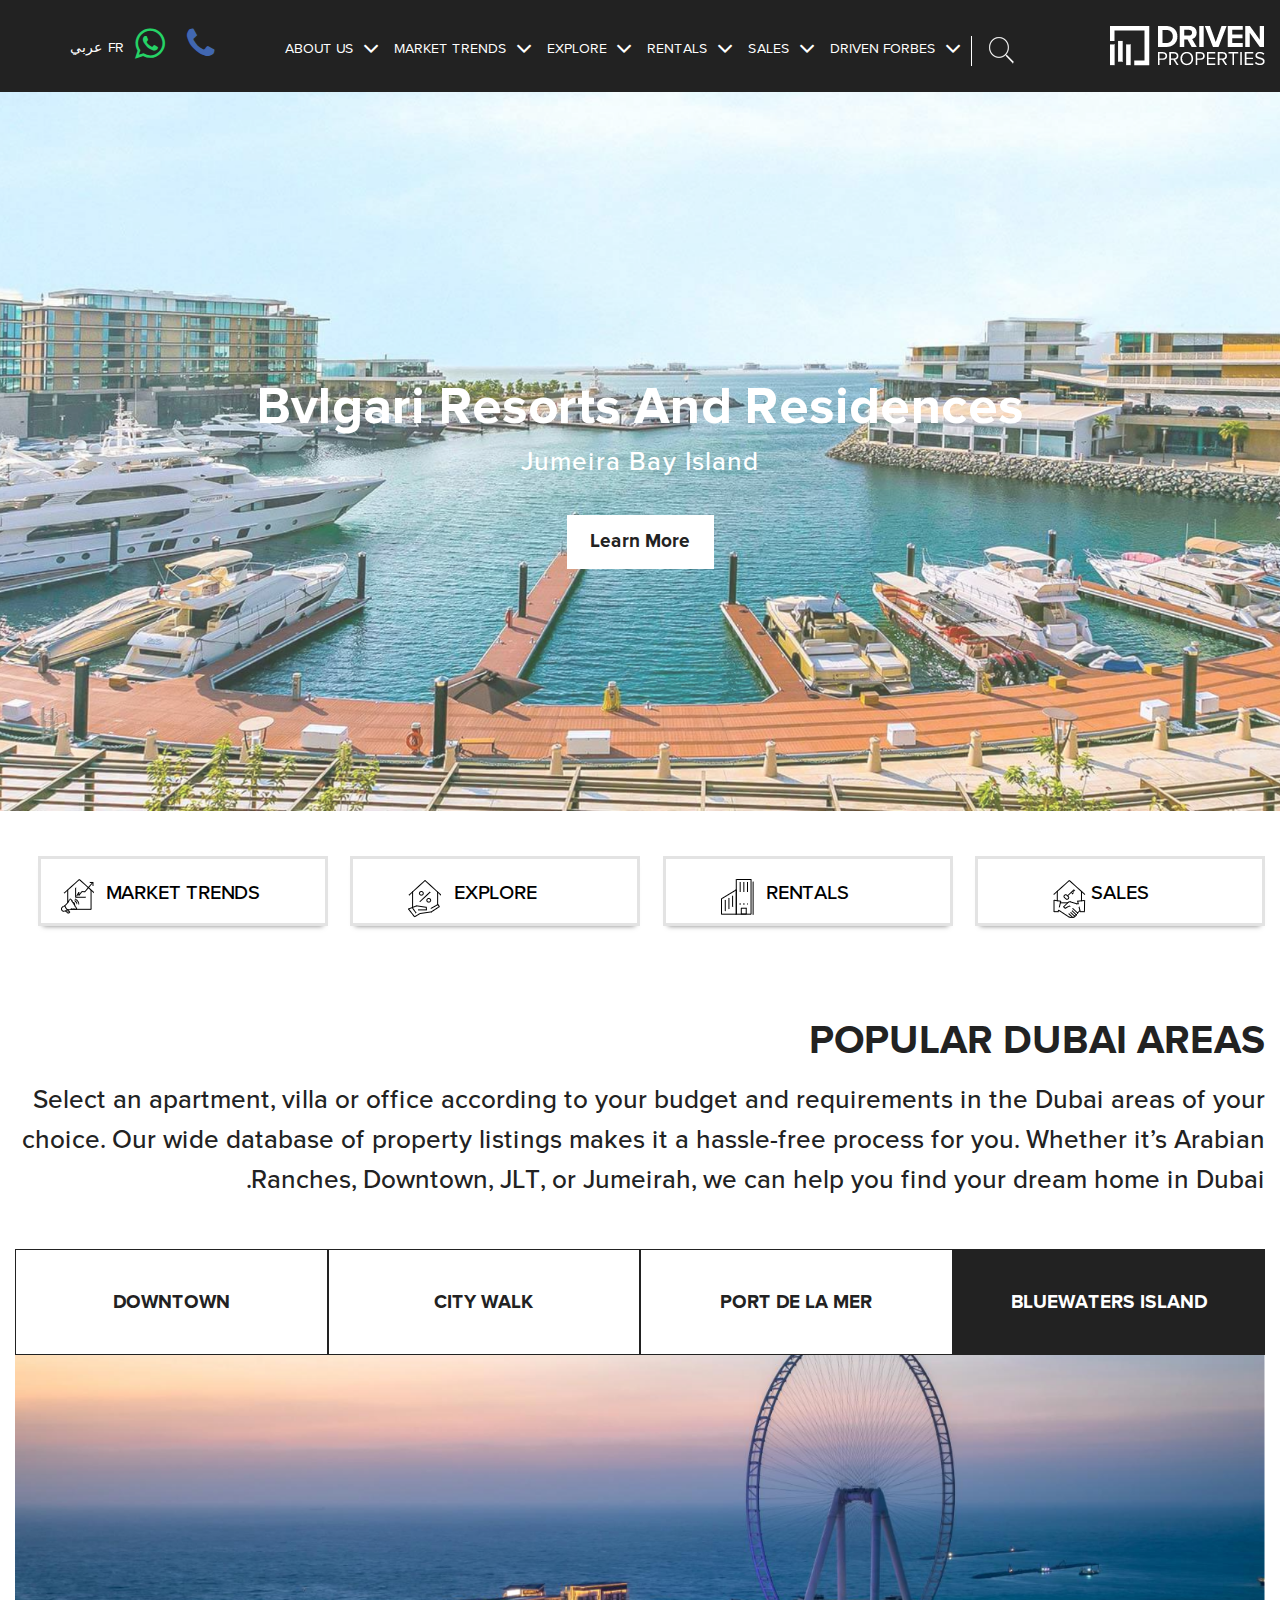
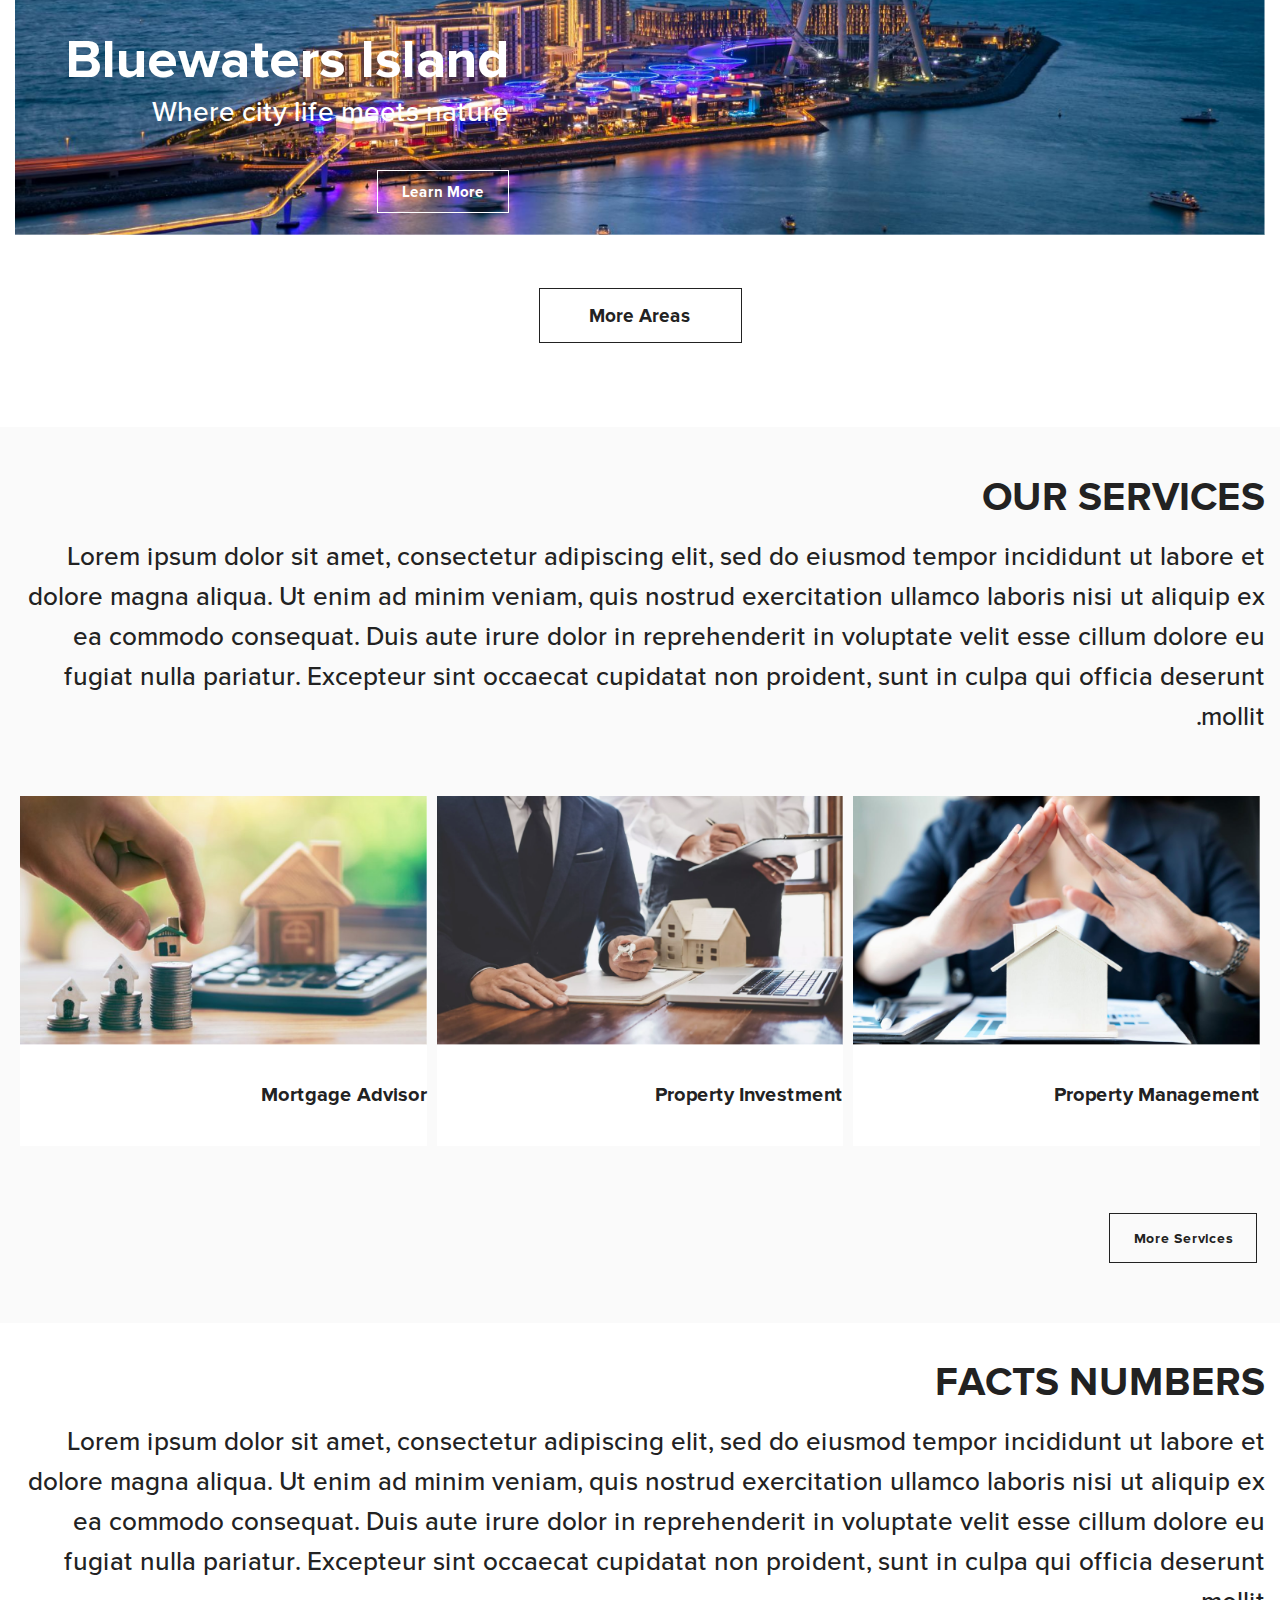
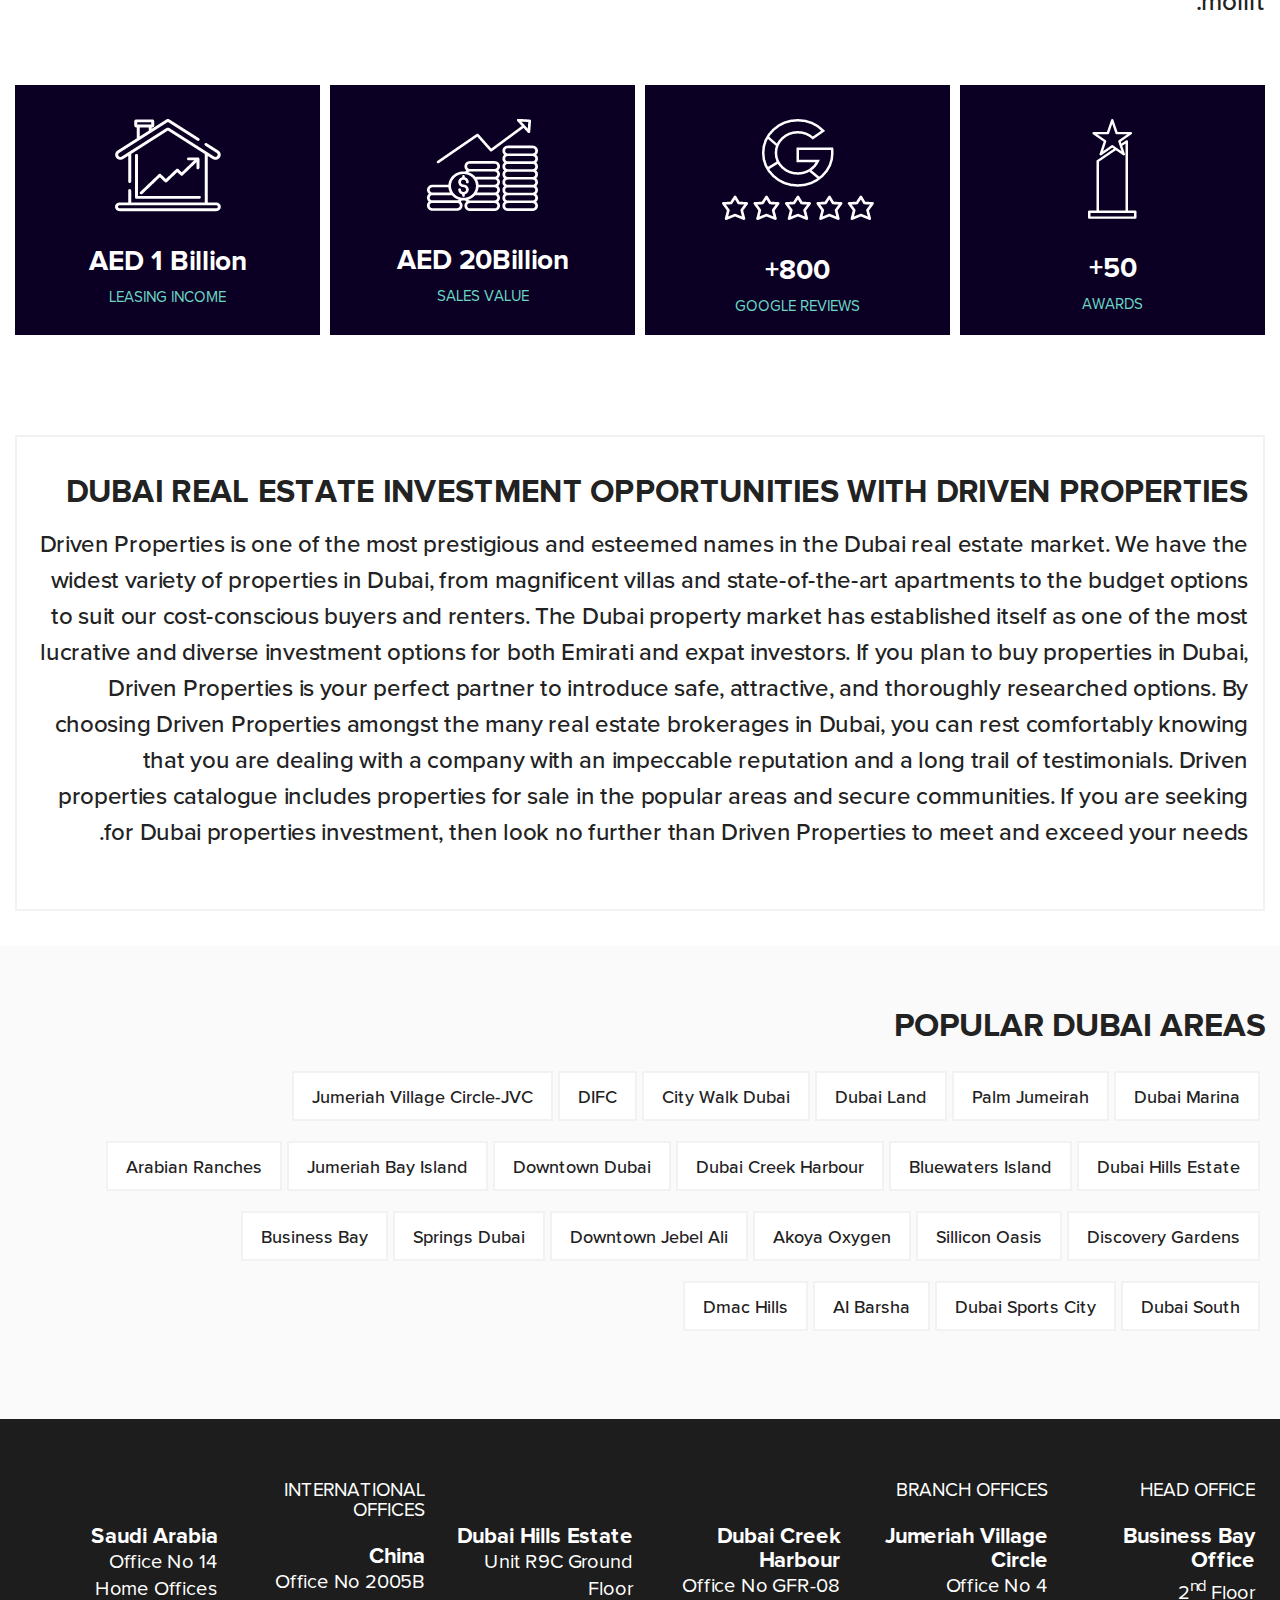
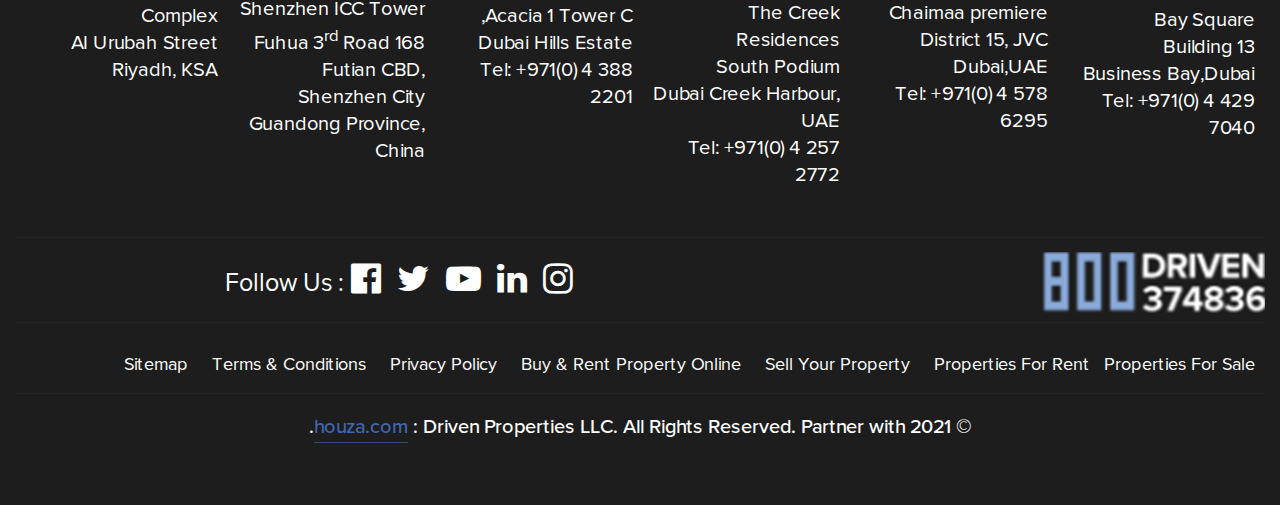
<file: index-rtl.html>
<!DOCTYPE html>
<html lang="en" dir="rtl">
<head>
    <meta charset="utf-8">
    <meta name="viewport" content="width=device-width">
    <meta name="format-detection" content="telephone=no">
    <meta name="viewport" content="width=device-width, initial-scale=1">
   <!-- SET: Title -->
    <title>WIS Website</title>
    <!-- SET: Favicon -->
    <link rel="shortcut icon" type="image/x-icon" href="images/favicon.png">
  <link rel="stylesheet" href="https://cdnjs.cloudflare.com/ajax/libs/font-awesome/4.7.0/css/font-awesome.min.css">

<link rel="preconnect" href="https://fonts.gstatic.com" crossorigin>
<link href="https://fonts.googleapis.com/css2?family=Play:wght@400;700&display=swap" rel="stylesheet">
    <link rel="stylesheet" type="text/css" href="css/style.css">
        <link rel="stylesheet" type="text/css" href="css/slick-theme.css">
    <link rel="stylesheet" type="text/css" href="css/slick.css">
<!--           <link rel="stylesheet" type="text/css" href="css/bootstrap.min.css">-->

 <!-- SET: Stylesheet -->
	
</head>
    <body>
            <div class="side_bar"></div>

        <div class="wrapper">
            <!--header-start-->
            <header>
                <button title="button" class="menu_icon">
                  <span></span>
                  <span></span>
                  <span></span>
                </button>
                
                <div class="header-rgt demo">
                    <div class="header-in">
                        <div class="search">
                           <span class="dpx-header-search-box dpx-show arch">
                            <img src="images/search-zoom-2.png" id="idHeaderZoom" alt="Search" title="Search">
                        </span>
                        </div>
                        <nav class="demo">
                            <ul class="clearfix">
                                <li><a href="#" class="menu1">DRIVEN FORBES</a>
                                    <div class="subMenu">
                                        <ul class="clearfix">
                                            <li>
                                                <a href="#" class="menu">Buy Ready Property</a>
                                                <div class="sub">
                                                    <ul class="clearfix">
                                                        <li>
                                                            <a href="#">Ready Apartments</a>
                                                        </li>
                                                        <li>
                                                            <a href="#">Ready Villas</a>
                                                        </li>
                                                        <li>
                                                            <a href="#">Ready Townhouses</a>
                                                        </li>
                                                    </ul>
                                                </div>
                                            </li>
                                            <li>
                                                <a href="#" class="menu">Buy Off Plan</a>
                                                <div class="sub">
                                                    <ul class="clearfix">
                                                        <li>
                                                            <a href="#">Ready Apartments</a>
                                                        </li>
                                                        <li>
                                                            <a href="#">Ready Villas</a>
                                                        </li>
                                                        <li>
                                                            <a href="#">Ready Townhouses</a>
                                                        </li>
                                                    </ul>
                                                </div>
                                            </li>
                                            <li>
                                                <a href="#" class="menu">Buy Plots</a>
                                                <div class="sub">
                                                    <ul class="clearfix">
                                                        <li>
                                                            <a href="#">Ready Apartments</a>
                                                        </li>
                                                        <li>
                                                            <a href="#">Ready Villas</a>
                                                        </li>
                                                        <li>
                                                            <a href="#">Ready Townhouses</a>
                                                        </li>
                                                    </ul>
                                                </div>
                                            </li>
                                            <li>
                                                <a href="#" class="menu">Commercial</a>
                                                <div class="sub">
                                                    <ul class="clearfix">
                                                        <li>
                                                            <a href="#">Ready Apartments</a>
                                                        </li>
                                                        <li>
                                                            <a href="#">Ready Villas</a>
                                                        </li>
                                                        <li>
                                                            <a href="#">Ready Townhouses</a>
                                                        </li>
                                                    </ul>
                                                </div>
                                            </li>  
                                            <li>
                                                <a href="#" class="menu">Seller</a>
                                                <div class="sub">
                                                    <ul class="clearfix">
                                                        <li>
                                                            <a href="#">Ready Apartments</a>
                                                        </li>
                                                        <li>
                                                            <a href="#">Ready Villas</a>
                                                        </li>
                                                        <li>
                                                            <a href="#">Ready Townhouses</a>
                                                        </li>
                                                    </ul>
                                                </div>
                                            </li>
                                        </ul>
                                    </div>
                                </li>
                                <li><a href="#" class="menu1">SALES</a>
                                     <div class="subMenu">
                                        <ul class="clearfix">
                                            <li>
                                                <a href="#" class="menu">Buy Ready Property</a>
                                                <div class="sub">
                                                    <ul class="clearfix">
                                                        <li>
                                                            <a href="#">Ready Apartments</a>
                                                        </li>
                                                        <li>
                                                            <a href="#">Ready Villas</a>
                                                        </li>
                                                        <li>
                                                            <a href="#">Ready Townhouses</a>
                                                        </li>
                                                    </ul>
                                                </div>
                                            </li>
                                            <li>
                                                <a href="#" class="menu">Buy Off Plan</a>
                                                <div class="sub">
                                                    <ul class="clearfix">
                                                        <li>
                                                            <a href="#">Ready Apartments</a>
                                                        </li>
                                                        <li>
                                                            <a href="#">Ready Villas</a>
                                                        </li>
                                                        <li>
                                                            <a href="#">Ready Townhouses</a>
                                                        </li>
                                                    </ul>
                                                </div>
                                            </li>
                                            <li>
                                                <a href="#" class="menu">Buy Plots</a>
                                                <div class="sub">
                                                    <ul class="clearfix">
                                                        <li>
                                                            <a href="#">Ready Apartments</a>
                                                        </li>
                                                        <li>
                                                            <a href="#">Ready Villas</a>
                                                        </li>
                                                        <li>
                                                            <a href="#">Ready Townhouses</a>
                                                        </li>
                                                    </ul>
                                                </div>
                                            </li>
                                            <li>
                                                <a href="#" class="menu">Commercial</a>
                                                <div class="sub">
                                                    <ul class="clearfix">
                                                        <li>
                                                            <a href="#">Ready Apartments</a>
                                                        </li>
                                                        <li>
                                                            <a href="#">Ready Villas</a>
                                                        </li>
                                                        <li>
                                                            <a href="#">Ready Townhouses</a>
                                                        </li>
                                                    </ul>
                                                </div>
                                            </li>  
                                            <li>
                                                <a href="#" class="menu">Seller</a>
                                                <div class="sub">
                                                    <ul class="clearfix">
                                                        <li>
                                                            <a href="#">Ready Apartments</a>
                                                        </li>
                                                        <li>
                                                            <a href="#">Ready Villas</a>
                                                        </li>
                                                        <li>
                                                            <a href="#">Ready Townhouses</a>
                                                        </li>
                                                    </ul>
                                                </div>
                                            </li>
                                        </ul>
                                    </div>
                                </li>
                                <li><a href="#" class="menu1">RENTALS</a>
                                 <div class="subMenu">
                                        <ul class="clearfix">
                                            <li>
                                                <a href="#" class="menu">Buy Ready Property</a>
                                                <div class="sub">
                                                    <ul class="clearfix">
                                                        <li>
                                                            <a href="#">Ready Apartments</a>
                                                        </li>
                                                        <li>
                                                            <a href="#">Ready Villas</a>
                                                        </li>
                                                        <li>
                                                            <a href="#">Ready Townhouses</a>
                                                        </li>
                                                    </ul>
                                                </div>
                                            </li>
                                            <li>
                                                <a href="#" class="menu">Buy Off Plan</a>
                                                <div class="sub">
                                                    <ul class="clearfix">
                                                        <li>
                                                            <a href="#">Ready Apartments</a>
                                                        </li>
                                                        <li>
                                                            <a href="#">Ready Villas</a>
                                                        </li>
                                                        <li>
                                                            <a href="#">Ready Townhouses</a>
                                                        </li>
                                                    </ul>
                                                </div>
                                            </li>
                                            <li>
                                                <a href="#" class="menu">Buy Plots</a>
                                                <div class="sub">
                                                    <ul class="clearfix">
                                                        <li>
                                                            <a href="#">Ready Apartments</a>
                                                        </li>
                                                        <li>
                                                            <a href="#">Ready Villas</a>
                                                        </li>
                                                        <li>
                                                            <a href="#">Ready Townhouses</a>
                                                        </li>
                                                    </ul>
                                                </div>
                                            </li>
                                            <li>
                                                <a href="#" class="menu">Commercial</a>
                                                <div class="sub">
                                                    <ul class="clearfix">
                                                        <li>
                                                            <a href="#">Ready Apartments</a>
                                                        </li>
                                                        <li>
                                                            <a href="#">Ready Villas</a>
                                                        </li>
                                                        <li>
                                                            <a href="#">Ready Townhouses</a>
                                                        </li>
                                                    </ul>
                                                </div>
                                            </li>  
                                            <li>
                                                <a href="#" class="menu">Seller</a>
                                                <div class="sub">
                                                    <ul class="clearfix">
                                                        <li>
                                                            <a href="#">Ready Apartments</a>
                                                        </li>
                                                        <li>
                                                            <a href="#">Ready Villas</a>
                                                        </li>
                                                        <li>
                                                            <a href="#">Ready Townhouses</a>
                                                        </li>
                                                    </ul>
                                                </div>
                                            </li>
                                        </ul>
                                    </div>
                                </li>
                                <li><a href="#" class="menu1">EXPLORE</a>
                                 <div class="subMenu">
                                        <ul class="clearfix">
                                            <li>
                                                <a href="#" class="menu">Buy Ready Property</a>
                                                <div class="sub">
                                                    <ul class="clearfix">
                                                        <li>
                                                            <a href="#">Ready Apartments</a>
                                                        </li>
                                                        <li>
                                                            <a href="#">Ready Villas</a>
                                                        </li>
                                                        <li>
                                                            <a href="#">Ready Townhouses</a>
                                                        </li>
                                                    </ul>
                                                </div>
                                            </li>
                                            <li>
                                                <a href="#" class="menu">Buy Off Plan</a>
                                                <div class="sub">
                                                    <ul class="clearfix">
                                                        <li>
                                                            <a href="#">Ready Apartments</a>
                                                        </li>
                                                        <li>
                                                            <a href="#">Ready Villas</a>
                                                        </li>
                                                        <li>
                                                            <a href="#">Ready Townhouses</a>
                                                        </li>
                                                    </ul>
                                                </div>
                                            </li>
                                            <li>
                                                <a href="#" class="menu">Buy Plots</a>
                                                <div class="sub">
                                                    <ul class="clearfix">
                                                        <li>
                                                            <a href="#">Ready Apartments</a>
                                                        </li>
                                                        <li>
                                                            <a href="#">Ready Villas</a>
                                                        </li>
                                                        <li>
                                                            <a href="#">Ready Townhouses</a>
                                                        </li>
                                                    </ul>
                                                </div>
                                            </li>
                                            <li>
                                                <a href="#" class="menu">Commercial</a>
                                                <div class="sub">
                                                    <ul class="clearfix">
                                                        <li>
                                                            <a href="#">Ready Apartments</a>
                                                        </li>
                                                        <li>
                                                            <a href="#">Ready Villas</a>
                                                        </li>
                                                        <li>
                                                            <a href="#">Ready Townhouses</a>
                                                        </li>
                                                    </ul>
                                                </div>
                                            </li>  
                                            <li>
                                                <a href="#" class="menu">Seller</a>
                                                <div class="sub">
                                                    <ul class="clearfix">
                                                        <li>
                                                            <a href="#">Ready Apartments</a>
                                                        </li>
                                                        <li>
                                                            <a href="#">Ready Villas</a>
                                                        </li>
                                                        <li>
                                                            <a href="#">Ready Townhouses</a>
                                                        </li>
                                                    </ul>
                                                </div>
                                            </li>
                                        </ul>
                                    </div>
                                </li>
                                <li><a href="#" class="menu1">MARKET TRENDS</a>
                                     <div class="subMenu">
                                        <ul class="clearfix">
                                            <li>
                                                <a href="#" class="menu">Buy Ready Property</a>
                                                <div class="sub">
                                                    <ul class="clearfix">
                                                        <li>
                                                            <a href="#">Ready Apartments</a>
                                                        </li>
                                                        <li>
                                                            <a href="#">Ready Villas</a>
                                                        </li>
                                                        <li>
                                                            <a href="#">Ready Townhouses</a>
                                                        </li>
                                                    </ul>
                                                </div>
                                            </li>
                                            <li>
                                                <a href="#" class="menu">Buy Off Plan</a>
                                                <div class="sub">
                                                    <ul class="clearfix">
                                                        <li>
                                                            <a href="#">Ready Apartments</a>
                                                        </li>
                                                        <li>
                                                            <a href="#">Ready Villas</a>
                                                        </li>
                                                        <li>
                                                            <a href="#">Ready Townhouses</a>
                                                        </li>
                                                    </ul>
                                                </div>
                                            </li>
                                            <li>
                                                <a href="#" class="menu">Buy Plots</a>
                                                <div class="sub">
                                                    <ul class="clearfix">
                                                        <li>
                                                            <a href="#">Ready Apartments</a>
                                                        </li>
                                                        <li>
                                                            <a href="#">Ready Villas</a>
                                                        </li>
                                                        <li>
                                                            <a href="#">Ready Townhouses</a>
                                                        </li>
                                                    </ul>
                                                </div>
                                            </li>
                                            <li>
                                                <a href="#" class="menu">Commercial</a>
                                                <div class="sub">
                                                    <ul class="clearfix">
                                                        <li>
                                                            <a href="#">Ready Apartments</a>
                                                        </li>
                                                        <li>
                                                            <a href="#">Ready Villas</a>
                                                        </li>
                                                        <li>
                                                            <a href="#">Ready Townhouses</a>
                                                        </li>
                                                    </ul>
                                                </div>
                                            </li>  
                                            <li>
                                                <a href="#" class="menu">Seller</a>
                                                <div class="sub">
                                                    <ul class="clearfix">
                                                        <li>
                                                            <a href="#">Ready Apartments</a>
                                                        </li>
                                                        <li>
                                                            <a href="#">Ready Villas</a>
                                                        </li>
                                                        <li>
                                                            <a href="#">Ready Townhouses</a>
                                                        </li>
                                                    </ul>
                                                </div>
                                            </li>
                                        </ul>
                                    </div>
                                </li>
                                <li><a href="#" class="menu1">ABOUT US</a>
                                 <div class="subMenu">
                                        <ul class="clearfix">
                                            <li>
                                                <a href="#" class="menu">Buy Ready Property</a>
                                                <div class="sub">
                                                    <ul class="clearfix">
                                                        <li>
                                                            <a href="#">Ready Apartments</a>
                                                        </li>
                                                        <li>
                                                            <a href="#">Ready Villas</a>
                                                        </li>
                                                        <li>
                                                            <a href="#">Ready Townhouses</a>
                                                        </li>
                                                    </ul>
                                                </div>
                                            </li>
                                            <li>
                                                <a href="#" class="menu">Buy Off Plan</a>
                                                <div class="sub">
                                                    <ul class="clearfix">
                                                        <li>
                                                            <a href="#">Ready Apartments</a>
                                                        </li>
                                                        <li>
                                                            <a href="#">Ready Villas</a>
                                                        </li>
                                                        <li>
                                                            <a href="#">Ready Townhouses</a>
                                                        </li>
                                                    </ul>
                                                </div>
                                            </li>
                                            <li>
                                                <a href="#" class="menu">Buy Plots</a>
                                                <div class="sub">
                                                    <ul class="clearfix">
                                                        <li>
                                                            <a href="#">Ready Apartments</a>
                                                        </li>
                                                        <li>
                                                            <a href="#">Ready Villas</a>
                                                        </li>
                                                        <li>
                                                            <a href="#">Ready Townhouses</a>
                                                        </li>
                                                    </ul>
                                                </div>
                                            </li>
                                            <li>
                                                <a href="#" class="menu">Commercial</a>
                                                <div class="sub">
                                                    <ul class="clearfix">
                                                        <li>
                                                            <a href="#">Ready Apartments</a>
                                                        </li>
                                                        <li>
                                                            <a href="#">Ready Villas</a>
                                                        </li>
                                                        <li>
                                                            <a href="#">Ready Townhouses</a>
                                                        </li>
                                                    </ul>
                                                </div>
                                            </li>  
                                            <li>
                                                <a href="#" class="menu">Seller</a>
                                                <div class="sub">
                                                    <ul class="clearfix">
                                                        <li>
                                                            <a href="#">Ready Apartments</a>
                                                        </li>
                                                        <li>
                                                            <a href="#">Ready Villas</a>
                                                        </li>
                                                        <li>
                                                            <a href="#">Ready Townhouses</a>
                                                        </li>
                                                    </ul>
                                                </div>
                                            </li>
                                        </ul>
                                    </div>
                                </li>
                            </ul>
                        </nav>
                        <div class="icons demo">
                            <a href="#">
                                <i class="fa fa-phone" aria-hidden="true"></i>

                            </a>
                            <a href="#" class="mid"><i class="fa fa-whatsapp" aria-hidden="true"></i></a>
                            <span>fr</span>
                            <small>عربي</small>
                        </div>
                        
                    </div>
                    <div class="menu-icons">
                        <div class="search1 mole">
<!--
                           <form class="searchbox">
        <input type="search" placeholder="Search......" name="search" class="searchbox-input" onkeyup="buttonUp();" required>
        <input type="submit" class="searchbox-submit" value="GO">
        <span class="searchbox-icon"><i class="fa fa-search" aria-hidden="true"></i>
</span>
    </form>
-->
                          <span class="dpx-header-search-box dpx-show ">
                            <img src="images/search-zoom-2.png" id="idHeaderZoom" alt="Search" title="Search">
                        </span>
                        </div>
                         <div class="icons mole demo">
                         
                            <span>fr</span>
                            <small>عربي</small>
                        </div>
                    </div>
                    
                     
                </div>
                <div class="header-lft demo">
                    <a href="#">
                        <img src="images/Group%20973.png" alt="Group%20973" width="155" height="40">
                    </a>
                </div>
                <div class="clear"></div>
                <div class="dpx-search-area-floating-0">
	<div id="id-search-area-floating" class="dpx-show">
		<div class="row">
            <div class="">
                <div class="dpx-search-area-floating">
                    <div class="dpx-search-area-close">
                        <i class="fa fa-times" aria-hidden="true"></i>
<!--                        <i class="fas fa-times dpx-query-box" id="id-search-area-close"></i>-->
                    </div>   
                    <div class="dpx-search-area-tabs">
                        <form id="frmSearchi" name="frmSearchi" action="https://www.drivenproperties.com/find/listings" method="post">
                            <input type="hidden" id="hdby2" name="hdby" value="Sale">
                        <div class="txt">
                            <div class="dpx-tab-sale">
                                <div class="dpx-search-unit-type active"><a href="javascript:;" title="Sale" class="dpx-query-box">For Sale</a></div>
                            </div>
                            <div class="dpx-tab-rent">
                                <div class="dpx-search-unit-type"><a href="javascript:;" title="Rent" class="dpx-query-box">For Rent</a></div>
                            </div>
                        </div>
                        <div class="row">
                            <div class="search-txt ">
                                
                                <input type="text" id="searchTexti" name="search" class="dpx-search-box dpx-query-input inner" autocomplete="off" placeholder="Community or Project"><div id="suggesstion-box-22"></div>
                            </div>
                            <ul class="clearfix text-types">
                           
                            
                                
                            <li>
                            <div class="type inner1">
                                <select id="unit-type" name="pty" class="dpx-query-select">
                                    <option value="">Property Type</option>
                                                                        <option value="Apartment">Apartment</option>
                                                                        <option value="Bulk Rent Units">Bulk Rent Units</option>
                                                                        <option value="Commercial Full Building">Commercial Full Building</option>
                                                                        <option value="Commercial Villa">Commercial Villa</option>
                                                                        <option value="Duplex">Duplex</option>
                                                                        <option value="Factory">Factory</option>
                                                                        <option value="Full floor">Full floor</option>
                                                                        <option value="Hotel">Hotel</option>
                                                                        <option value="Hotel Apartment">Hotel Apartment</option>
                                                                        <option value="Labour Camp">Labour Camp</option>
                                                                        <option value="Land Commercial">Land Commercial</option>
                                                                        <option value="Land Mixed Use">Land Mixed Use</option>
                                                                        <option value="Land Residential">Land Residential</option>
                                                                        <option value="Multiple Sale Units">Multiple Sale Units</option>
                                                                        <option value="Office">Office</option>
                                                                        <option value="Penthouse">Penthouse</option>
                                                                        <option value="Residential Building">Residential Building</option>
                                                                        <option value="Retail">Retail</option>
                                                                        <option value="Studio">Studio</option>
                                                                        <option value="Townhouse">Townhouse</option>
                                                                        <option value="Villa">Villa</option>
                                                                        <option value="Warehouse">Warehouse</option>
                                                                    </select>
                            </div></li>
                             <li><div class="type inner">
                                <select id="unit-beds" name="beds" class="dpx-query-select">
                                    <option value="">Bedroom</option>
                                    <option value="1">1 Bedroom</option>
                                    <option value="2">2 Bedrooms</option>
                                    <option value="3">3 Bedrooms</option>
                                    <option value="4">4 Bedrooms</option>
                                    <option value="5">5 Bedrooms</option>
                                    <option value="6">6 Bedrooms</option>
                                    <option value="7">7 Bedrooms</option>
                                    <option value="8">8 Bedrooms</option>
                                    <option value="9">9 Bedrooms</option>
                                    <option value="10">10 Bedrooms</option>
                                </select>
                            </div>   </li>
                                <li> <div class="type inner2">
                                <select name="price" id="unit-price" class="dpx-query-select">
                                    <option value="">Price</option>
                                                                        <option class="dpx-rent-price dpx-hide" value="30000">30,000 AED/Year</option>
                                                                        <option class="dpx-rent-price dpx-hide" value="40000">40,000 AED/Year</option>
                                                                        <option class="dpx-rent-price dpx-hide" value="50000">50,000 AED/Year</option>
                                                                        <option class="dpx-rent-price dpx-hide" value="60000">60,000 AED/Year</option>
                                                                        <option class="dpx-rent-price dpx-hide" value="70000">70,000 AED/Year</option>
                                                                        <option class="dpx-rent-price dpx-hide" value="80000">80,000 AED/Year</option>
                                                                        <option class="dpx-rent-price dpx-hide" value="90000">90,000 AED/Year</option>
                                                                        <option class="dpx-rent-price dpx-hide" value="100000">100,000 AED/Year</option>
                                                                        <option class="dpx-rent-price dpx-hide" value="110000">110,000 AED/Year</option>
                                                                        <option class="dpx-rent-price dpx-hide" value="120000">120,000 AED/Year</option>
                                                                        <option class="dpx-rent-price dpx-hide" value="130000">130,000 AED/Year</option>
                                                                        <option class="dpx-rent-price dpx-hide" value="140000">140,000 AED/Year</option>
                                                                        <option class="dpx-rent-price dpx-hide" value="150000">150,000 AED/Year</option>
                                                                        <option class="dpx-rent-price dpx-hide" value="160000">160,000 AED/Year</option>
                                                                        <option class="dpx-rent-price dpx-hide" value="170000">170,000 AED/Year</option>
                                                                        <option class="dpx-rent-price dpx-hide" value="180000">180,000 AED/Year</option>
                                                                        <option class="dpx-rent-price dpx-hide" value="190000">190,000 AED/Year</option>
                                                                        <option class="dpx-rent-price dpx-hide" value="200000">200,000 AED/Year</option>
                                                                        <option class="dpx-rent-price dpx-hide" value="225000">225,000 AED/Year</option>
                                                                        <option class="dpx-rent-price dpx-hide" value="250000">250,000 AED/Year</option>
                                                                        <option class="dpx-rent-price dpx-hide" value="275000">275,000 AED/Year</option>
                                                                        <option class="dpx-rent-price dpx-hide" value="250000">250,000 AED/Year</option>
                                                                        <option class="dpx-rent-price dpx-hide" value="300000">300,000 AED/Year</option>
                                                                        <option class="dpx-rent-price dpx-hide" value="325000">325,000 AED/Year</option>
                                                                        <option class="dpx-rent-price dpx-hide" value="350000">350,000 AED/Year</option>
                                                                        <option class="dpx-rent-price dpx-hide" value="375000">375,000 AED/Year</option>
                                                                        <option class="dpx-rent-price dpx-hide" value="400000">400,000 AED/Year</option>
                                                                        <option class="dpx-rent-price dpx-hide" value="500000">500,000 AED/Year</option>
                                                                        <option class="dpx-rent-price dpx-hide" value="750000">750,000 AED/Year</option>
                                                                        <option class="dpx-rent-price dpx-hide" value="1000000">1,000,000 AED/Year</option>
                                                                                                                <option class="dpx-sale-price dpx-show" value="300000">300,000 AED</option>
                                                                            <option class="dpx-sale-price dpx-show" value="400000">400,000 AED</option>
                                                                            <option class="dpx-sale-price dpx-show" value="500000">500,000 AED</option>
                                                                            <option class="dpx-sale-price dpx-show" value="600000">600,000 AED</option>
                                                                            <option class="dpx-sale-price dpx-show" value="700000">700,000 AED</option>
                                                                            <option class="dpx-sale-price dpx-show" value="800000">800,000 AED</option>
                                                                            <option class="dpx-sale-price dpx-show" value="900000">900,000 AED</option>
                                                                            <option class="dpx-sale-price dpx-show" value="1000000">1,000,000 AED</option>
                                                                            <option class="dpx-sale-price dpx-show" value="1100000">1,100,000 AED</option>
                                                                            <option class="dpx-sale-price dpx-show" value="1200000">1,200,000 AED</option>
                                                                            <option class="dpx-sale-price dpx-show" value="1300000">1,300,000 AED</option>
                                                                            <option class="dpx-sale-price dpx-show" value="1400000">1,400,000 AED</option>
                                                                            <option class="dpx-sale-price dpx-show" value="1500000">1,500,000 AED</option>
                                                                            <option class="dpx-sale-price dpx-show" value="1600000">1,600,000 AED</option>
                                                                            <option class="dpx-sale-price dpx-show" value="1700000">1,700,000 AED</option>
                                                                            <option class="dpx-sale-price dpx-show" value="1800000">1,800,000 AED</option>
                                                                            <option class="dpx-sale-price dpx-show" value="1900000">1,900,000 AED</option>
                                                                            <option class="dpx-sale-price dpx-show" value="2000000">2,000,000 AED</option>
                                                                            <option class="dpx-sale-price dpx-show" value="2250000">2,250,000 AED</option>
                                                                            <option class="dpx-sale-price dpx-show" value="2500000">2,500,000 AED</option>
                                                                            <option class="dpx-sale-price dpx-show" value="2750000">2,750,000 AED</option>
                                                                            <option class="dpx-sale-price dpx-show" value="2500000">2,500,000 AED</option>
                                                                            <option class="dpx-sale-price dpx-show" value="3000000">3,000,000 AED</option>
                                                                            <option class="dpx-sale-price dpx-show" value="3250000">3,250,000 AED</option>
                                                                            <option class="dpx-sale-price dpx-show" value="3500000">3,500,000 AED</option>
                                                                            <option class="dpx-sale-price dpx-show" value="3750000">3,750,000 AED</option>
                                                                            <option class="dpx-sale-price dpx-show" value="4000000">4,000,000 AED</option>
                                                                            <option class="dpx-sale-price dpx-show" value="5000000">5,000,000 AED</option>
                                                                            <option class="dpx-sale-price dpx-show" value="7500000">7,500,000 AED</option>
                                                                            <option class="dpx-sale-price dpx-show" value="10000000">10,000,000 AED</option>
                                                                    </select>
                            </div>   </li>
                                  <li>
                                      <ul class="clearfix size">
                                           <li>
                                      <div class="type1 inner">
                                <select name="price" id="unit-price" class="dpx-query-select">
                                    <option value="">Min Size</option>
                                                                        <option class="dpx-rent-price dpx-hide" value="30000">30,000 AED/Year</option>
                                                                        <option class="dpx-rent-price dpx-hide" value="40000">40,000 AED/Year</option>
                                                                        <option class="dpx-rent-price dpx-hide" value="50000">50,000 AED/Year</option>
                                                                        <option class="dpx-rent-price dpx-hide" value="60000">60,000 AED/Year</option>
                                                                        <option class="dpx-rent-price dpx-hide" value="70000">70,000 AED/Year</option>
                                                                        <option class="dpx-rent-price dpx-hide" value="80000">80,000 AED/Year</option>
                                                                        <option class="dpx-rent-price dpx-hide" value="90000">90,000 AED/Year</option>
                                                                        <option class="dpx-rent-price dpx-hide" value="100000">100,000 AED/Year</option>
                                                                        <option class="dpx-rent-price dpx-hide" value="110000">110,000 AED/Year</option>
                                                                        <option class="dpx-rent-price dpx-hide" value="120000">120,000 AED/Year</option>
                                                                        <option class="dpx-rent-price dpx-hide" value="130000">130,000 AED/Year</option>
                                                                        <option class="dpx-rent-price dpx-hide" value="140000">140,000 AED/Year</option>
                                                                        <option class="dpx-rent-price dpx-hide" value="150000">150,000 AED/Year</option>
                                                                        <option class="dpx-rent-price dpx-hide" value="160000">160,000 AED/Year</option>
                                                                        <option class="dpx-rent-price dpx-hide" value="170000">170,000 AED/Year</option>
                                                                        <option class="dpx-rent-price dpx-hide" value="180000">180,000 AED/Year</option>
                                                                        <option class="dpx-rent-price dpx-hide" value="190000">190,000 AED/Year</option>
                                                                        <option class="dpx-rent-price dpx-hide" value="200000">200,000 AED/Year</option>
                                                                        <option class="dpx-rent-price dpx-hide" value="225000">225,000 AED/Year</option>
                                                                        <option class="dpx-rent-price dpx-hide" value="250000">250,000 AED/Year</option>
                                                                        <option class="dpx-rent-price dpx-hide" value="275000">275,000 AED/Year</option>
                                                                        <option class="dpx-rent-price dpx-hide" value="250000">250,000 AED/Year</option>
                                                                        <option class="dpx-rent-price dpx-hide" value="300000">300,000 AED/Year</option>
                                                                        <option class="dpx-rent-price dpx-hide" value="325000">325,000 AED/Year</option>
                                                                        <option class="dpx-rent-price dpx-hide" value="350000">350,000 AED/Year</option>
                                                                        <option class="dpx-rent-price dpx-hide" value="375000">375,000 AED/Year</option>
                                                                        <option class="dpx-rent-price dpx-hide" value="400000">400,000 AED/Year</option>
                                                                        <option class="dpx-rent-price dpx-hide" value="500000">500,000 AED/Year</option>
                                                                        <option class="dpx-rent-price dpx-hide" value="750000">750,000 AED/Year</option>
                                                                        <option class="dpx-rent-price dpx-hide" value="1000000">1,000,000 AED/Year</option>
                                                                                                                <option class="dpx-sale-price dpx-show" value="300000">300,000 AED</option>
                                                                            <option class="dpx-sale-price dpx-show" value="400000">400,000 AED</option>
                                                                            <option class="dpx-sale-price dpx-show" value="500000">500,000 AED</option>
                                                                            <option class="dpx-sale-price dpx-show" value="600000">600,000 AED</option>
                                                                            <option class="dpx-sale-price dpx-show" value="700000">700,000 AED</option>
                                                                            <option class="dpx-sale-price dpx-show" value="800000">800,000 AED</option>
                                                                            <option class="dpx-sale-price dpx-show" value="900000">900,000 AED</option>
                                                                            <option class="dpx-sale-price dpx-show" value="1000000">1,000,000 AED</option>
                                                                            <option class="dpx-sale-price dpx-show" value="1100000">1,100,000 AED</option>
                                                                            <option class="dpx-sale-price dpx-show" value="1200000">1,200,000 AED</option>
                                                                            <option class="dpx-sale-price dpx-show" value="1300000">1,300,000 AED</option>
                                                                            <option class="dpx-sale-price dpx-show" value="1400000">1,400,000 AED</option>
                                                                            <option class="dpx-sale-price dpx-show" value="1500000">1,500,000 AED</option>
                                                                            <option class="dpx-sale-price dpx-show" value="1600000">1,600,000 AED</option>
                                                                            <option class="dpx-sale-price dpx-show" value="1700000">1,700,000 AED</option>
                                                                            <option class="dpx-sale-price dpx-show" value="1800000">1,800,000 AED</option>
                                                                            <option class="dpx-sale-price dpx-show" value="1900000">1,900,000 AED</option>
                                                                            <option class="dpx-sale-price dpx-show" value="2000000">2,000,000 AED</option>
                                                                            <option class="dpx-sale-price dpx-show" value="2250000">2,250,000 AED</option>
                                                                            <option class="dpx-sale-price dpx-show" value="2500000">2,500,000 AED</option>
                                                                            <option class="dpx-sale-price dpx-show" value="2750000">2,750,000 AED</option>
                                                                            <option class="dpx-sale-price dpx-show" value="2500000">2,500,000 AED</option>
                                                                            <option class="dpx-sale-price dpx-show" value="3000000">3,000,000 AED</option>
                                                                            <option class="dpx-sale-price dpx-show" value="3250000">3,250,000 AED</option>
                                                                            <option class="dpx-sale-price dpx-show" value="3500000">3,500,000 AED</option>
                                                                            <option class="dpx-sale-price dpx-show" value="3750000">3,750,000 AED</option>
                                                                            <option class="dpx-sale-price dpx-show" value="4000000">4,000,000 AED</option>
                                                                            <option class="dpx-sale-price dpx-show" value="5000000">5,000,000 AED</option>
                                                                            <option class="dpx-sale-price dpx-show" value="7500000">7,500,000 AED</option>
                                                                            <option class="dpx-sale-price dpx-show" value="10000000">10,000,000 AED</option>
                                                                    </select>
                            </div>   
                                      
                                         
                                          </li>
                                          <li>
                                      <div class="type2 inner">
                                <select name="price" id="unit-price" class="dpx-query-select">
                                    <option value="">Max Size</option>
                                                                        <option class="dpx-rent-price dpx-hide" value="30000">30,000 AED/Year</option>
                                                                        <option class="dpx-rent-price dpx-hide" value="40000">40,000 AED/Year</option>
                                                                        <option class="dpx-rent-price dpx-hide" value="50000">50,000 AED/Year</option>
                                                                        <option class="dpx-rent-price dpx-hide" value="60000">60,000 AED/Year</option>
                                                                        <option class="dpx-rent-price dpx-hide" value="70000">70,000 AED/Year</option>
                                                                        <option class="dpx-rent-price dpx-hide" value="80000">80,000 AED/Year</option>
                                                                        <option class="dpx-rent-price dpx-hide" value="90000">90,000 AED/Year</option>
                                                                        <option class="dpx-rent-price dpx-hide" value="100000">100,000 AED/Year</option>
                                                                        <option class="dpx-rent-price dpx-hide" value="110000">110,000 AED/Year</option>
                                                                        <option class="dpx-rent-price dpx-hide" value="120000">120,000 AED/Year</option>
                                                                        <option class="dpx-rent-price dpx-hide" value="130000">130,000 AED/Year</option>
                                                                        <option class="dpx-rent-price dpx-hide" value="140000">140,000 AED/Year</option>
                                                                        <option class="dpx-rent-price dpx-hide" value="150000">150,000 AED/Year</option>
                                                                        <option class="dpx-rent-price dpx-hide" value="160000">160,000 AED/Year</option>
                                                                        <option class="dpx-rent-price dpx-hide" value="170000">170,000 AED/Year</option>
                                                                        <option class="dpx-rent-price dpx-hide" value="180000">180,000 AED/Year</option>
                                                                        <option class="dpx-rent-price dpx-hide" value="190000">190,000 AED/Year</option>
                                                                        <option class="dpx-rent-price dpx-hide" value="200000">200,000 AED/Year</option>
                                                                        <option class="dpx-rent-price dpx-hide" value="225000">225,000 AED/Year</option>
                                                                        <option class="dpx-rent-price dpx-hide" value="250000">250,000 AED/Year</option>
                                                                        <option class="dpx-rent-price dpx-hide" value="275000">275,000 AED/Year</option>
                                                                        <option class="dpx-rent-price dpx-hide" value="250000">250,000 AED/Year</option>
                                                                        <option class="dpx-rent-price dpx-hide" value="300000">300,000 AED/Year</option>
                                                                        <option class="dpx-rent-price dpx-hide" value="325000">325,000 AED/Year</option>
                                                                        <option class="dpx-rent-price dpx-hide" value="350000">350,000 AED/Year</option>
                                                                        <option class="dpx-rent-price dpx-hide" value="375000">375,000 AED/Year</option>
                                                                        <option class="dpx-rent-price dpx-hide" value="400000">400,000 AED/Year</option>
                                                                        <option class="dpx-rent-price dpx-hide" value="500000">500,000 AED/Year</option>
                                                                        <option class="dpx-rent-price dpx-hide" value="750000">750,000 AED/Year</option>
                                                                        <option class="dpx-rent-price dpx-hide" value="1000000">1,000,000 AED/Year</option>
                                                                                                                <option class="dpx-sale-price dpx-show" value="300000">300,000 AED</option>
                                                                            <option class="dpx-sale-price dpx-show" value="400000">400,000 AED</option>
                                                                            <option class="dpx-sale-price dpx-show" value="500000">500,000 AED</option>
                                                                            <option class="dpx-sale-price dpx-show" value="600000">600,000 AED</option>
                                                                            <option class="dpx-sale-price dpx-show" value="700000">700,000 AED</option>
                                                                            <option class="dpx-sale-price dpx-show" value="800000">800,000 AED</option>
                                                                            <option class="dpx-sale-price dpx-show" value="900000">900,000 AED</option>
                                                                            <option class="dpx-sale-price dpx-show" value="1000000">1,000,000 AED</option>
                                                                            <option class="dpx-sale-price dpx-show" value="1100000">1,100,000 AED</option>
                                                                            <option class="dpx-sale-price dpx-show" value="1200000">1,200,000 AED</option>
                                                                            <option class="dpx-sale-price dpx-show" value="1300000">1,300,000 AED</option>
                                                                            <option class="dpx-sale-price dpx-show" value="1400000">1,400,000 AED</option>
                                                                            <option class="dpx-sale-price dpx-show" value="1500000">1,500,000 AED</option>
                                                                            <option class="dpx-sale-price dpx-show" value="1600000">1,600,000 AED</option>
                                                                            <option class="dpx-sale-price dpx-show" value="1700000">1,700,000 AED</option>
                                                                            <option class="dpx-sale-price dpx-show" value="1800000">1,800,000 AED</option>
                                                                            <option class="dpx-sale-price dpx-show" value="1900000">1,900,000 AED</option>
                                                                            <option class="dpx-sale-price dpx-show" value="2000000">2,000,000 AED</option>
                                                                            <option class="dpx-sale-price dpx-show" value="2250000">2,250,000 AED</option>
                                                                            <option class="dpx-sale-price dpx-show" value="2500000">2,500,000 AED</option>
                                                                            <option class="dpx-sale-price dpx-show" value="2750000">2,750,000 AED</option>
                                                                            <option class="dpx-sale-price dpx-show" value="2500000">2,500,000 AED</option>
                                                                            <option class="dpx-sale-price dpx-show" value="3000000">3,000,000 AED</option>
                                                                            <option class="dpx-sale-price dpx-show" value="3250000">3,250,000 AED</option>
                                                                            <option class="dpx-sale-price dpx-show" value="3500000">3,500,000 AED</option>
                                                                            <option class="dpx-sale-price dpx-show" value="3750000">3,750,000 AED</option>
                                                                            <option class="dpx-sale-price dpx-show" value="4000000">4,000,000 AED</option>
                                                                            <option class="dpx-sale-price dpx-show" value="5000000">5,000,000 AED</option>
                                                                            <option class="dpx-sale-price dpx-show" value="7500000">7,500,000 AED</option>
                                                                            <option class="dpx-sale-price dpx-show" value="10000000">10,000,000 AED</option>
                                                                    </select>
                            </div>   
                                      
                                         
                                          </li>
                                      </ul>
                                </li>
                            </ul>
                            <ul class="clearfix btns">
                                 <li>
                                    <div class="map">
                                <a href="#">Map View</a>
                            </div>
                                </li>
                                <li>
                                    <div class="">
                                <button type="submit" class="btn btn-block">Search</button>
                            </div>
                                </li>
                               
                            </ul>
                            
                        </div>
                    </form>
                    </div>                 
                </div>
            </div>
        </div>
	</div>
</div>
            </header>
            
            <!--header-end-->
            <!--resorts-start-->
            <div class="banner-slide">
                <ul class="slider-banner">
                    <li>
                         <div class="resorts">
                             <figure>
                                 <img src="images/Rectangle%20204.png" alt="Rectangle%20204" height="1079" width="100%">
                             </figure>
        <div class="container">
        <div class="resorts-main">
        <div class="resorts-main-in">
            <p>FEATURED PROJECT</p>
        <h3>Bvlgari Resorts And Residences</h3>    
        <h6>Jumeira Bay Island</h6>
         <a href="#">Learn More</a>    
             </div>
        </div>  
        </div>
    </div>
                    </li>
<!--
                    <li>
                         <div class="resorts">
                             <figure>
                                 <img src="images/Rectangle%20204.png" alt="Rectangle%20204" height="1079" width="100%">
                             </figure>
        <div class="container">
        <div class="resorts-main">
        <div class="resorts-main-in">
            <p>FEATURED PROJECT</p>
        <h3>Bvlgari Resorts And Residences</h3>    
        <h6>Jumeira Bay Island</h6>
         <a href="#">Learn More</a>    
             </div>
        </div>  
        </div>
    </div>
                    </li>
                    <li>
                         <div class="resorts">
                             <figure>
                                 <img src="images/Rectangle%20204.png" alt="Rectangle%20204" height="1079" width="100%">
                             </figure>
        <div class="container">
        <div class="resorts-main">
        <div class="resorts-main-in">
            <p>FEATURED PROJECT</p>
        <h3>Bvlgari Resorts And Residences</h3>    
        <h6>Jumeira Bay Island</h6>
         <a href="#">Learn More</a>    
             </div>
        </div>  
        </div>
    </div>
                    </li>
                    <li>
                         <div class="resorts">
                             <figure>
                                 <img src="images/Rectangle%20204.png" alt="Rectangle%20204" height="1079" width="100%">
                             </figure>
        <div class="container">
        <div class="resorts-main">
        <div class="resorts-main-in">
            <p>FEATURED PROJECT</p>
        <h3>Bvlgari Resorts And Residences</h3>    
        <h6>Jumeira Bay Island</h6>
         <a href="#">Learn More</a>    
             </div>
        </div>  
        </div>
    </div>
                    </li>
-->
                </ul>
            </div>
            
            
            
            <!--resorts-end-->
            <!--sales-start-->
            <div class="sales">
            <div class="container">
            <div class="sales-in">
            <ul class="clearfix">
            <li>
            <a href="#" class="act">SALES</a>
            </li>  
            <li>
            <a href="#" class="act1">RENTALS</a>
            </li> 
            <li>
            <a href="#" class="act2">EXPLORE</a>
            </li>   
            <li>
                <a href="#" class="act3">MARKET TRENDS</a>
                </li>
            </ul>    
            </div>    
            </div>
            </div>
            
            <!--sales-end-->
            <!--popular-start-->
                    <div class="popular">
            <div class="container">
            <div class="popular-main">
            <h2>POPULAR DUBAI AREAS</h2>
            <p>Select an apartment, villa or office according to your budget and requirements in the Dubai areas of your choice. Our wide database of <br>property listings makes it a hassle-free process for you. Whether it’s Arabian Ranches, Downtown, JLT, or Jumeirah, we can help you find your<br> dream home in Dubai.</p>
                <div class="tab">
                    <div class="tab_links">
                <ul >
                <li class="active" >
                <a href="javascript:void(0);" id="t1">BLUEWATERS ISLAND</a>
                </li> 
                    <li class="">
                <a href="javascript:void(0);" id="t2">PORT DE LA MER</a>
                </li> 
                    <li class="" >
                <a href="javascript:void(0);" id="t3">CITY WALK</a>
                </li> 
                    <li class="" >
                <a href="javascript:void(0);" id="t4">DOWNTOWN</a>
                </li> 
                </ul>
                    </div>
                 <div class="tab_cnt_wrapper">
                <div  class="bluewater t1"  style="display: block;">
                <figure>
                <img src="images/bluewaterbg/850x565_0013_Blue%20Waters.png" alt="bluewaterbg" width="1640" height="629">    
                </figure>
                    <div class="bluewater-in">
                    <h3>Bluewaters Island</h3>
                    <p>Where city life meets nature</p>
                        <a href="#">Learn More</a>
                        </div>
                    </div>
                  <div  class="bluewater t2" >
                <figure>
                <img src="images/bluewaterbg/850x565_0013_Blue%20Waters.png" alt="bluewaterbg" width="1640" height="629">    
                </figure>
                    <div class="bluewater-in">
                    <h3>Port de la mer</h3>
                    <p>Where city life meets nature</p>
                        <a href="#">Learn More</a>
                        </div>
                    </div>
                    <div class="bluewater t3" >
                <figure>
                <img src="images/bluewaterbg/850x565_0013_Blue%20Waters.png" alt="bluewaterbg" width="1640" height="629">    
                </figure>
                    <div class="bluewater-in">
                    <h3>City Walk</h3>
                    <p>Where city life meets nature</p>
                        <a href="#">Learn More</a>
                        </div>
                    </div>
                      <div class="bluewater t4" >
                <figure>
                <img src="images/bluewaterbg/850x565_0013_Blue%20Waters.png" alt="bluewaterbg" width="1640" height="629">    
                </figure>
                    <div class="bluewater-in">
                    <h3>Downtown</h3>
                    <p>Where city life meets nature</p>
                        <a href="#">Learn More</a>
                        </div>
                    </div>
                    </div>
                </div>
                <div class="bat">
                <figure>
                <img src="images/1.png" alt="1" width="372" height="234">    
                </figure>
                    <div class="bat-in">
                    <h3>Bluewaters Island</h3>
                    <p>Where city life meets nature</p>
                        </div>
                    </div>
                <div class="bat">
                <figure>
                <img src="images/2.png" alt="2" width="372" height="234">    
                </figure>
                    <div class="bat-in ">
                    <h3>PORT DE LA MER</h3>
                    <p>Where city life meets nature</p>
                        </div>
                    </div>
                <div class="bat">
                <figure>
                <img src="images/3.png" alt="3" width="372" height="234">    
                </figure>
                    <div class="bat-in">
                    <h3>CITY WALK</h3>
                    <p>Where city life meets nature</p>
                        </div>
                    </div>
                <div class="bat">
                <figure>
                <img src="images/4.png" alt="4" width="372" height="234">    
                </figure>
                    <div class="bat-in">
                    <h3>DOWNTOWN</h3>
                    <p>Where city life meets nature</p>
                        </div>
                    </div>
               
                <a href="#" class="area">More Areas</a>
                
            </div>    
            </div>
            </div>
            <!--popular-end-->
                <!--service-start-->
        <div class="service">
        <div class="container">
            <div class="service-in">
            <h3>OUR SERVICES</h3>
                <p>Lorem ipsum dolor sit amet, consectetur adipiscing elit, sed do eiusmod tempor incididunt ut labore et dolore magna aliqua. Ut enim ad minim veniam, quis nostrud exercitation ullamco laboris nisi ut aliquip ex ea commodo consequat. Duis aute irure dolor in reprehenderit in voluptate velit esse cillum dolore eu fugiat nulla pariatur. Excepteur sint occaecat cupidatat non proident, sunt in culpa qui officia deserunt mollit.</p>
                <div class="property">
                <div class="property-in vest">
                    <ul class=" clearfix ">
                    <li>
                        <div class="manage">
                        <div class="manage-in">
                            <img src="images/img1.png" width="523" height="321" alt="img1">
                            <h6>Property Management</h6>
                            </div>
                        </div>
                        </li>
                          <li>
                        <div class="manage">
                        <div class="manage-in">
                            <img src="images/img2.png" width="523" height="321" alt="img2">
                            <h6>Property Investment</h6>
                            </div>
                        </div>
                        </li>
                          <li>
                        <div class="manage">
                        <div class="manage-in">
                            <img src="images/img3.png" width="523" height="321" alt="img3">
                            <h6>Mortgage Advisor</h6>
                            </div>
                        </div>
                        </li>
                    </ul>
                    </div>
                </div>
                
                <a href="#">More Services</a>
            </div>
            </div>
        </div>
         <!--service-end-->
             <!--fact-start-->
        <div class="fact">
        <div class="container">
            <div class="fact-in">
            <h3>FACTS NUMBERS</h3>
                <p>Lorem ipsum dolor sit amet, consectetur adipiscing elit, sed do eiusmod tempor incididunt ut labore et dolore magna aliqua. Ut enim ad minim veniam, quis nostrud exercitation ullamco laboris nisi ut aliquip ex ea commodo consequat. Duis aute irure dolor in reprehenderit in voluptate velit esse cillum dolore eu fugiat nulla pariatur. Excepteur sint occaecat cupidatat non proident, sunt in culpa qui officia deserunt mollit.</p>
                <div class="award">
                <div class="award-in vest">
                    <ul class="clearfix ">
                          <li>
                        <div class="sale">
                        <div class="sale-in">
                            <a href="#"><img src="images/award.png" width="49" height="100" alt="award"></a>
                            <span>50+</span>
                            <p>AWARDS</p>
                            </div>
                        </div>
                        </li>
                          <li>
                        <div class="sale">
                        <div class="sale-in">
                            <a href="#"><img src="images/star-G.png" width="152" height="102" alt="star-G"></a>
                            <span>800+</span>
                            <p>GOOGLE REVIEWS</p>
                            </div>
                        </div>
                        </li>
                          <li>
                        <div class="sale">
                        <div class="sale-in">
                            <a href="#"><img src="images/f-img3.png" width="111" height="92" alt="f-img3"></a>
                            <span>AED 20Billion</span>
                            <p>SALES VALUE</p>
                            </div>
                        </div>
                        </li>
                          <li>
                        <div class="sale">
                        <div class="sale-in">
                            <a href="#"><img src="images/house%20(1).png" width="106" height="93" alt="house%20(1)"></a>
                            <span>AED 1 Billion</span>
                            <p>LEASING INCOME</p>
                            </div>
                        </div>
                        </li>
                    </ul>
                    </div>
                </div>
                <div class="real">
                <div class="real-in">
                    <h3>DUBAI REAL ESTATE INVESTMENT OPPORTUNITIES WITH DRIVEN PROPERTIES</h3>
                    <p>Driven Properties is one of the most prestigious and esteemed names in the Dubai real estate market. We have the widest variety of properties in Dubai, from magnificent villas and state-of-the-art apartments to the budget options to suit our cost-conscious buyers and renters. The Dubai property market has established itself as one of the most lucrative and diverse investment options for both Emirati and expat investors. If you plan to buy properties in Dubai, Driven Properties is your perfect partner to introduce safe, attractive, and thoroughly researched options. By choosing Driven Properties amongst the many real estate brokerages in Dubai, you can rest comfortably knowing that you are dealing with a company with an impeccable reputation and a long trail of testimonials. Driven properties catalogue includes properties for sale in the popular areas and secure communities. If you are seeking for Dubai properties investment, then look no further than Driven Properties to meet and exceed your needs.</p>
                    </div>
                </div>
            </div>
            </div>
        </div>
         <!--fact-end-->
         <!--popular-start-->
        <div class="popular1">
        <div class="container">
            <div class="popular-in">
            <h3>POPULAR DUBAI AREAS</h3>
                <ul class="clearfix">
                <li><a href="#">Dubai Marina</a></li>
                <li><a href="#">Palm Jumeirah</a></li>
                <li><a href="#">Dubai Land</a></li>
                <li><a href="#">City Walk Dubai</a></li>
                <li><a href="#">DIFC</a></li>
                <li><a href="#">Jumeriah Village Circle-JVC</a></li>
                    <br class="br">
                <li><a href="#">Dubai Hills Estate</a></li>
                <li><a href="#">Bluewaters Island</a></li>
                <li><a href="#">Dubai Creek Harbour</a></li>
                <li><a href="#">Downtown Dubai</a></li>
                <li><a href="#">Jumeriah Bay Island</a></li>
                <li><a href="#">Arabian Ranches</a></li>
                    <br class="br">
                <li><a href="#">Discovery Gardens </a></li>
                <li><a href="#">Sillicon Oasis</a></li>
                <li><a href="#">Akoya Oxygen</a></li>
                <li><a href="#">Downtown Jebel Ali</a></li>
                <li><a href="#">Springs Dubai</a></li>
                <li><a href="#">Business Bay</a></li>
                    <br class="br">
                <li><a href="#">Dubai South</a></li>
                <li><a href="#">Dubai Sports City</a></li>
                <li><a href="#">AI Barsha</a></li>
                <li><a href="#">Dmac Hills</a></li>
                </ul>
            </div>
            </div>
        </div>
        <!--popular-end-->
        <!--footer-start-->
           <!--footer-start-->
        <footer>
        <div class="container">
            <div class="footer-in">
            <div class="footer-top">
                <ul class="clearfix">
                <li>
                    <div class="office">
                    <div class="office-in">
                        <h6>head office</h6>
                        <span>Business Bay Office <i class="fa fa-angle-down" aria-hidden="true"></i></span>
                           <div class="content">
                        <a href="#">2<sup>nd</sup> Floor <br> Bay Square <br> Building 13 <br> Business Bay,Dubai</a>
                        <a href="Tel:+971(0) 4 429 7040">Tel: +971(0) 4 429 7040</a>
                        </div>
                        </div>
                    </div>
                    </li>
                <li>
                    <div class="office">
                    <div class="office-in">
                        <h6>branch offices</h6>
                        <span>Jumeriah Village Circle  <i class="fa fa-angle-down" aria-hidden="true"></i></span>
                           <div class="content">
                        <a href="#">Office No 4 <br> Chaimaa premiere <br> District 15, JVC <br> Dubai,UAE</a>
                        <a href="TEL:+971(0) 4 578 6295">Tel: +971(0) 4 578 6295</a>
                        </div>
                        </div>
                    </div>
                    </li>
                <li>
                    <div class="office">
                    <div class="office-in">
                        <h6 class="hide"></h6>
                        <span>Dubai Creek Harbour  <i class="fa fa-angle-down" aria-hidden="true"></i></span>
                        <div class="content">
                        <a href="#">Office No GFR-08<br> The Creek Residences <br> South Podium <br> Dubai Creek Harbour, UAE</a>
                        <a href="Tel:+971(0) 4 257 2772">Tel: +971(0) 4 257 2772</a>
                            </div>
                        </div>
                    </div>
                    </li>
                <li>
                    <div class="office">
                    <div class="office-in">
                        <h6 class="hide"></h6>
                        <span>Dubai Hills Estate  <i class="fa fa-angle-down" aria-hidden="true"></i></span>
                           <div class="content">
                        <a href="#">Unit R9C Ground Floor <br> Acacia 1 Tower C,<br> Dubai Hills Estate </a>
                        <a href="Tel:+971(0) 4 388 2201">Tel: +971(0) 4 388 2201</a>
                        </div>
                        </div>
                    </div>
                    </li>
                <li>
                    <div class="office">
                    <div class="office-in">
                        <h6>international offices</h6>
                        <span>China  <i class="fa fa-angle-down" aria-hidden="true"></i></span>
                           <div class="content">
                        <a href="#">Office No 2005B <br> Shenzhen ICC Tower <br> 168 Fuhua 3<sup>rd</sup> Road <br> Futian CBD, Shenzhen City <br> Guandong Province, China</a>
                        </div>
                        </div>
                    </div>
                    </li>
                <li>
                    <div class="office">
                    <div class="office-in">
                        <h6 class="hide"></h6>
                        <span>Saudi Arabia  <i class="fa fa-angle-down" aria-hidden="true"></i></span>
                           <div class="content">
                        <a href="#">Office No 14 <br> Home Offices Complex <br> AI Urubah Street <br> Riyadh, KSA</a>
                        </div>
                        </div>
                    </div>
                    </li>
                </ul>
                </div>
            <div class="footer-btm">
                <div class="footer-btm-in">
                    <div class="footer-btm-lft">
                    <div class="footer-btm-lft-in">
                        <div class="foto rigt">
                        <div class="foto-lft">
                            <p>Follow Us :</p>
                            </div>
                            <div class="foto-rgt">
                            <ul class="clearfix">
                        <li><a href="#"><i class="fa fa-facebook-official" aria-hidden="true"></i></a> </li>
                                <li><a href="#"><i class="fa fa-twitter" aria-hidden="true"></i></a> </li>
                        <li><a href="#"><i class="fa fa-youtube-play" aria-hidden="true"></i></a> </li>
                                <li><a href="#"><i class="fa fa-linkedin" aria-hidden="true"></i></a> </li>
                                <li><a href="#"><i class="fa fa-instagram" aria-hidden="true"></i>
</a> </li>
                                </ul>
                            </div>
                            <div class="clear"></div>
                        </div>
                        </div>
                    </div>
                       <div class="footer-btm-rgt">
                    <div class="footer-btm-rgt-in">
                        <a href="#"><img src="images/f-btm-img.png" width="223" height="61" alt="f-btm-img"> </a>
                        </div>
                    </div>
                    <div class="clear"></div>
                    </div>
                </div>
            <div class="foto-btm">
                <div class="foto-btm-in">
                    <ul class="clearfix">
                    <li><a href="#">Properties For Sale</a> </li>
                    <li><a href="#">Properties For Rent</a> </li>
                    <li><a href="#">Sell Your Property</a> </li>
                    <li><a href="#">Buy & Rent Property Online</a> </li>
                    <li><a href="#">Privacy Policy</a> </li>
                    <li><a href="#">Terms & Conditions</a> </li>
                    <li><a href="#">Sitemap</a> </li>
                    </ul>
                    </div>
                </div>
                <div class="foto-bottom">
                <p>© 2021 Driven Properties LLC. All Rights Reserved. Partner with : <a href="#"> houza.com</a>.</p>
                </div>
            </div>
            
            </div>
        </footer>
             <div class="media">
                <div class="container">
            <div class="media-in">
                <ul class="clearfix">
                <li><a href="#" class="call1"><i class="fa fa-phone" aria-hidden="true"></i>
</a> </li>
                <li><a href="#" class="call2"><i class="fa fa-envelope-o" aria-hidden="true"></i>
</a> </li>
                <li><a href="#" class="call3"><i class="fa fa-whatsapp" aria-hidden="true"></i>
</a> </li>
                </ul>
                </div>
                    </div>
            </div>
        
        <!--footer-end-->
        <!--footer-end-->
        </div>
        <script src="https://ajax.googleapis.com/ajax/libs/jquery/3.3.1/jquery.min.js"></script>
        <script src="js/slick.js"></script>
<!--        <script type="text/javascript" src="js/bootstrap.min.js"></script>-->

        <script>
	     $(document).on('click', 'nav ul li a', function(){
              $(this).closest('li').toggleClass('active');
              $(this).closest('li').siblings().removeClass('active');
              $(this).closest('li').find('.subMenu').slideToggle();
              $(this).closest('li').siblings().find('.subMenu').slideUp();
             
          });
           	  </script>
        <script>
	     if($(window).width() < 767){
	     $(document).on('click', 'nav ul li a', function(){
	          $(this).closest('li').toggleClass('active');
	          $(this).closest('li').siblings().removeClass('active');
	          $(this).closest('li').find('.subMenu').slideToggle();
	          $(this).closest('li').siblings().find('.subMenu').slideUp();
           
	      });
         }
            
</script>
        <script>
             $(document).on('click', '.subMenu ul li a', function(){
              $(this).closest('li').toggleClass('active'); 
              $(this).closest('li').siblings().removeClass('active');
              $(this).closest('li').find('.sub').slideToggle();
              $(this).closest('li').siblings().find('.sub').slideUp();
             
          });
            
            </script>
         <script>
        
            if($(window).width() < 767){
             $(document).on('click', '.subMenu ul li a', function(){
              $(this).closest('li').toggleClass('active'); 
              $(this).closest('li').siblings().removeClass('active');
              $(this).closest('li').find('.sub').slideToggle();
              $(this).closest('li').siblings().find('.sub').slideUp();
             
          });
	     }
        </script>
         <script>
   
                $(document).ready(function() {
	
        $('.tab_links ul li a').click(function(e){
           
            var tar = '.' + $(this).attr('id')
            
       $(tar).fadeIn();
          $(tar).siblings().hide();
            
            $(this).parent().addClass('active');
            $(this).parent().siblings().removeClass('active');
            
        })
    
	});
             
      </script>
              
	<script>
	   $(document).ready(function(e) {
        $('nav').clone().appendTo('.side_bar');
        $('.menu_icon').click(function(){
			$('body').toggleClass('open_menu');
			
		});
		
    });
</script>
<!--
            <script>
          $(document).ready(function() {
              $(window).scroll(function() {
                if ($(this).scrollTop() > 1) {
                $('header').addClass('stick_header ');
                } else {
                $('header').removeClass('stick_header ');
                }
                });
            });
        </script>
-->
        <script>
      $(document).ready(function(e) { 
                  
        $('.slider').slick({
         infinite: true,
         autoplay: true,
  autoplaySpeed:2000,
    slidesToShow: 3,
  slidesToScroll: 1,
                        dots:false,
        arrows:true,
                        responsive: [
       
    {
      breakpoint: 767,
      settings: {
        slidesToShow: 1,
        slidesToScroll: 1,
                  
      }
    },
    
    // You can unslick at a given breakpoint now by adding:
    // settings: "unslick"
    // instead of a settings object
  ]
         });
                            
        $('.slider').slick({
         infinite: true,
         autoplay: true,
  autoplaySpeed:2000,
    slidesToShow:1,
  slidesToScroll: 1,
                        dots:false,
        arrows:true,
                responsive: [
       
    {
      breakpoint: 576,
      settings: {
        slidesToShow: 1,
        slidesToScroll: 1,
                  
      }
    },
    
    // You can unslick at a given breakpoint now by adding:
    // settings: "unslick"
    // instead of a settings object
  ]
         });
      });
                
    </script> 
        <script>
      $(document).ready(function(e) { 
                  
        $('.slider1').slick({
         infinite: true,
         autoplay: true,
  autoplaySpeed:2000,
    slidesToShow: 4,
  slidesToScroll: 1,
                        dots:false,
        arrows:true,
                        responsive: [
       
    {
      breakpoint: 767,
      settings: {
        slidesToShow: 1,
        slidesToScroll: 1,
                  
      }
    },
    
    // You can unslick at a given breakpoint now by adding:
    // settings: "unslick"
    // instead of a settings object
  ]
         });
                            
        $('.slider1').slick({
         infinite: true,
         autoplay: true,
  autoplaySpeed:2000,
    slidesToShow:1,
  slidesToScroll: 1,
                        dots:false,
        arrows:true,
                responsive: [
       
    {
      breakpoint: 576,
      settings: {
        slidesToShow: 1,
        slidesToScroll: 1,
                  
      }
    },
    
    // You can unslick at a given breakpoint now by adding:
    // settings: "unslick"
    // instead of a settings object
  ]
         });
      });
                
    </script> 
        <!--<script>
              $(document).ready(function(){
            var submitIcon = $('.searchbox-icon');
            var inputBox = $('.searchbox-input');
            var searchBox = $('.searchbox');
            var isOpen = false;
            submitIcon.click(function(){
                if(isOpen == false){
                    searchBox.addClass('searchbox-open');
                    inputBox.focus();
                    isOpen = true;
                } else {
                    searchBox.removeClass('searchbox-open');
                    inputBox.focusout();
                    isOpen = false;
                }
            });  
             submitIcon.mouseup(function(){
                    return false;
                });
            searchBox.mouseup(function(){
                    return false;
                });
            $(document).mouseup(function(){
                    if(isOpen == true){
                        $('.searchbox-icon').css('display','block');
                        submitIcon.click();
                    }
                });
        });
            function buttonUp(){
                var inputVal = $('.searchbox-input').val();
                inputVal = $.trim(inputVal).length;
                if( inputVal !== 0){
                    $('.searchbox-icon').css('display','none');
                } else {
                    $('.searchbox-input').val('');
                    $('.searchbox-icon').css('display','block');
                }
            }
        </script>-->
        <script>
        $(document).ready(function() {
  $(".office span").on("click", function() {
    if ($(this).hasClass("active")) {
      $(this).removeClass("active");
      $(this)
        .siblings(".content")
        .slideUp(200);
      $(".office span i")
        .removeClass("fa-angle-up")
        .addClass("fa-angle-down");
    } else {
      $(".office span i")
        .removeClass("fa-angle-up")
        .addClass("fa-angle-down");
      $(this)
        .find("i")
        .removeClass("fa-angle-down")
        .addClass("fa-angle-up");
      $(".office span").removeClass("active");
      $(this).addClass("active");
      $(".content").slideUp(200);
      $(this)
        .siblings(".content")
        .slideDown(200);
    }
  });
});
</script>
<!--
        <script>
         $(document).ready(function(){
         	
             $('.slider-banner').slick({
                  dots: true,
                  slidesToShow: 1,
                  slidesToScroll: 1,
                  autoplay: false,
                  autoplaySpeed: 4000,
                  arrows:true
                 
                         
                 });
               
         });
      </script>
-->
        <script>
	$(document).ready(function(){
		$('.dpx-header-search-box').click(function(){
			$('#id-search-area-floating').removeClass('dpx-hide').addClass('dpx-show');
			$('.dpx-header-search-box').addClass('dpx-hide').removeClass('dpx-show');
			//$('.dpx-dropdown').addClass('dpx-hide').removeClass('dpx-show');
			//$('.dpx-header-search-box').addClass('dpx-hide').removeClass('dpx-show');
			//$('.dpx-header-search-group').removeClass('dpx-hide').addClass('dpx-show');
		});
		$('.dpx-tab-sale').click(function(){
			$('.dpx-tab-sale .dpx-search-unit-type').addClass('active');
			$('.dpx-tab-rent .dpx-search-unit-type').removeClass('active');
			$('.dpx-rent-price').addClass('dpx-hide').removeClass('dpx-show');
			$('.dpx-sale-price').removeClass('dpx-hide').addClass('dpx-show');
			$('#unit-price').val('');
			$('#hdby2').val('Sale');
		});
		$('.dpx-tab-rent').click(function(){
			$('.dpx-tab-rent .dpx-search-unit-type').addClass('active');
			$('.dpx-tab-sale .dpx-search-unit-type').removeClass('active');
			$('.dpx-rent-price').removeClass('dpx-hide').addClass('dpx-show');
			$('.dpx-sale-price').addClass('dpx-hide').removeClass('dpx-show');
			$('#unit-price').val('');
			$('#hdby2').val('Rent');
		});		
		$('#id-search-area-close').click(function(){
			$('#id-search-area-floating').removeClass('dpx-show').addClass('dpx-hide');
			$('.dpx-header-search-box').addClass('dpx-show').removeClass('dpx-hide');
		});
		$('.dpx-search-close').click(function(){
			$('.dpx-dropdown').addClass('dpx-show').removeClass('dpx-hide');
			$('.dpx-header-search-box').addClass('dpx-show').removeClass('dpx-hide');
			$('.dpx-header-search-group').removeClass('dpx-show').addClass('dpx-hide');
		});
		$('#id-search-bar').click(function(){
			$(this).addClass('dpx-search-box-expand');
		});
		$('#id-search-bar').blur(function(){
			$(this).removeClass('dpx-search-box-expand');
		});
	});
	$(document).ready(function(){
				$('#id-menu-open-x').click(function(){
			$('#id-menu-open-x').addClass('dpx-hide').removeClass('dpx-show');
			$('#id-menu-close-x').addClass('dpx-show').removeClass('dpx-hide');
			$('#id-mobile-menu-x').addClass('dpx-show').removeClass('dpx-hide');
		});
		$('#id-menu-close-x').click(function(){
			$('#id-menu-close-x').addClass('dpx-hide').removeClass('dpx-show');
			$('#id-menu-open-x').addClass('dpx-show').removeClass('dpx-hide');
			$('#id-mobile-menu-x').addClass('dpx-hide').removeClass('dpx-show');
		});	
						$('.dpx-home-dubai-area-tab').click(function(){		
			var d_id = $(this).data("areatab");	
					$('.dpx-home-dubai-area-tab').removeClass('active');
			$(this).addClass('active');			
			var setActive = '#id-home-dubai-area-panel-'+d_id;
			$('.dpx-home-dubai-area-inside').removeClass("dpx-show").addClass("dpx-hide");
			$(setActive).addClass("dpx-show").removeClass("dpx-hide");
		});
		
	});
</script>
        
         <script>
                $(document).ready(function() {
	
        $('.dpx-header-search-box').click(function(e){
           
     $('#id-search-area-floating').toggleClass('active');
     $('#id-search-area-floating').removeClass('active');
            
        })
	});
             
      </script>
         <script>
 $(document).ready(function(e) {
 	 $('.dpx-header-search-box').click(function(){
            $('.dpx-header-search-box').toggleClass('active');
         $('#id-search-area-floating').slideToggle();
         });
      $(".dpx-search-area-close i").click(function(){
         	$('#id-search-area-floating').slideUp('.close');	
        });
			});
      </script>
    </body>
</html>
</file>
<file: css/style.css>
/* reset.css is here */
*{padding: 0;margin: 0;box-sizing: border-box;}
fieldset,img{border:0;}
figure {margin: 0;}
img{border:0;max-width: 100%;display: block;height: auto;}
address,caption,cite,code,dfn,em,strong,th,var {font-style:normal; font-weight:normal; }
q:before,q:after {content:'';}
header,nav,section,article,aside,footer,hgroup,figure,main {display: block; }
a {text-decoration: none !important;display:  block;outline: none; transition: all 0.5s ease-in-out;-webkit-transition: all 0.5s ease-in-out; -moz-transition: all 0.5s ease-in-out;-ms-transition: all 0.5s ease-in-out;-o-transition: all 0.5s ease-in-out;}
.no_bor{border:0 none !important; }
ol,ul{list-style: none;margin:  0;padding: 0;}
h1,h2,h3,h4,h5,h6,p {margin: 0;}
.clear{content: '';clear: both;font-size: 1px;line-height: 1px;display: block;height: 0;}
.clearfix:after{content: '';clear: both;font-size: 1px;line-height: 1px;display: block;height: 0;}
.btn:focus{color:#fff;}
.doit-clr {color: #FDD957;display: inline-block;}
/* reset.css ends here */
@font-face {
  font-family: 'ProximaNova-Bold';
  src: url('../fonts/ProximaNova-Bold/ProximaNova-Bold.woff2') format('woff2'),
       url('../fonts/ProximaNova-Bold/ProximaNova-Bold.woff') format('woff'),
       url('../fonts/ProximaNova-Bold/ProximaNova-Bold.ttf')  format('truetype');
}


@font-face {
  font-family: 'proxima-nova-medium';
  src: url('../fonts/proxima-nova-medium/proxima-nova-medium.woff2') format('woff2'),
       url('../fonts/proxima-nova-medium/proxima-nova-medium.woff') format('woff'),
       url('../fonts/proxima-nova-medium/proxima-nova-medium.ttf')  format('truetype');
}

@font-face {
  font-family: 'ProximaNova-Regular';
  src: url('../fonts/ProximaNova-Regular/ProximaNova-Regular.woff2') format('woff2'),
       url('../fonts/ProximaNova-Regular/ProximaNova-Regular.woff') format('woff'),
       url('../fonts/ProximaNova-Regular/ProximaNova-Regular.ttf')  format('truetype');
}




/*font-family: 'Montserrat', sans-serif;*/
/*font-family: 'Cairo', sans-serif;*/

.wrapper{width:100%;margin: 0 auto;}
.container{max-width: 1627px;margin: 0 auto;}

nav > ul > li > a:hover{color: #ffffff !important;}
header{background: #222222;padding: 26px 30px;z-index: 99;position: relative;}
.header-lft{float: left;width: 42%;display: inline-block;}
.header-lft{float: left;width: 42%;display: inline-block;}
.header-rgt{float: right;width: 58%;display: inline-block;}
.header-lft.demo{float: right;width: 22%;display: inline-block;}
.header-rgt.demo{float: left;width: 76%;display: inline-block;}
.header-in{font-size: 0;}
.search{display: inline-block;position: relative;vertical-align: top;padding: 10px 0 0;}
/*.search:after{position: absolute;content: "\f002";font-family: 'FontAwesome';right: 15px;font-size: 28px;color: #ffffff;top: 3px;}*/
.search input{font-size: 14px;text-align: left;line-height: 26px;color: #ffffff;font-family: 'ProximaNova-Regular', sans-serif;text-transform: uppercase;border: none;outline: none;width: 100%;background: #222222;padding: 0 45px 0 0px;}
nav{width: 73%;display: inline-block;vertical-align: top;padding: 10px 0 0;position: relative;}
/*nav:before{position: absolute;content: '';background: #ffffff;width: 28px;height: 3px;transform: rotate(90deg);left: -11px;top: 19px;}*/
nav ul{padding: 0;}
nav ul li{display: inline-block;padding: 0 26px;}
nav > ul > li > a{display: block;font-size: 14px;text-align: left;line-height: 26px;color: #ffffff;font-family: 'ProximaNova-Regular', sans-serif;text-transform: uppercase;}
nav ul li a.menu1{position: relative;}
.icons.demo:before{display: none;}
nav ul li a.menu1:after{position: absolute;content: "\f107";font-family: 'FontAwesome';right: -25px;font-size: 25px;}
.icons{width: 15%;display: inline-block;vertical-align: top;position: relative;}
.icons:before{position: absolute;content: '';background: #ffffff;width: 28px;height: 3px;transform: rotate(90deg);left: -28px;top: 19px;}
.icons a{display: inline-block;padding: 0 11px;}
.icons a i{font-size: 35px;color: #4167B1;}
.icons a.mid i{color: #25D366;}
.icons span{display: inline-block;font-size: 14px;text-align: left;line-height: 26px;color: #ffffff;font-family: 'ProximaNova-Regular', sans-serif;text-transform: uppercase;padding: 9px 0 0 6px;vertical-align: top;}
.icons small{display: inline-block;font-size: 14px;text-align: center;line-height: 26px;color: #ffffff;font-family: 'ProximaNova-Regular', sans-serif;text-transform: uppercase;padding: 9px 0 0 8px;vertical-align: top;}
nav ul li{position: relative;}
.subMenu{box-sizing: border-box;position: absolute;top: 100%;left: 0;width: 250px;display: none;z-index: 999;}
.subMenu ul > li {width: 100%;background: #ffffff;padding: 0;}
.subMenu ul li a.menu{position: relative;}
.subMenu ul li a.menu:after{position: absolute;content: "\f105";font-family: 'FontAwesome';right: 5px;font-size: 25px;color: #000000;}
nav .subMenu ul li a {width: 100%;border-bottom: 1px solid rgba(0,0,0,.05);border-top: 1px solid rgba(255,255,255,.1);}
nav .subMenu ul li a:hover, nav .subMenu ul li.active>a {background: #2f2f2d;color: #ffffff;}
.sub{position: absolute;top: 0;left: 100%;width: 100%;display: none;}
.subMenu > ul > li > a{display: block;font-size: 14px;text-align: left;line-height: 26px;color: #000000;font-family: 'ProximaNova-Regular', sans-serif;/* text-transform: uppercase; */padding: 5px 15px;}
.sub > ul > li > a{display: block;font-size: 14px;text-align: left;line-height: 26px;color: #000000;font-family: 'ProximaNova-Regular', sans-serif;/* text-transform: uppercase; */padding: 5px 15px;}
/*.subMenu > ul > li > a:after{position: absolute;content: "\f107";font-family: 'FontAwesome';right: -20px;font-size: 25px;}*/


/*.resorts{background: url(../images/resortsbg/Rectangle%20204.png)no-repeat;width: 100%;background-size: cover;height: 1072px;margin: -62px 0 0 0;position: relative;}*/
.resorts{position: relative;}
.resorts figure{}
.resorts figure img{width: 100%;object-fit: cover;background-position: 100% 100%;margin: -83px 0 0 0;}
.resorts-main{}
.resorts-main-in{padding: 0px;position: absolute;top: 40%;left: 0;right: 0;margin: 0 auto;}
.resorts-main-in h3{font-size: 52px;line-height: 54px;font-weight: 600;font-family: 'ProximaNova-Bold', sans-serif;color: #ffffff;text-align: center;letter-spacing: 0.4px;padding: 0 0 15px;}
.resorts-main-in h6{font-size: 26px;line-height: 28px;font-weight: 400;font-family: 'proxima-nova-medium', sans-serif;color: #ffffff;text-align: center;letter-spacing: 1.1px;padding: 0 0 38px;}
.resorts-main-in a{font-size: 19px;line-height: 54px;font-weight: 600;font-family: 'ProximaNova-Bold', sans-serif;color:#222222;width: 147px;display: block;margin: 0 auto;height: 54px;background: #ffffff;text-align: center;padding: 0 0 0;}
.sales{padding: 45px 0 0px 0;text-align: center;}
.sales-in{}
.sales-in ul{font-size: 0;}
.sales-in ul li{display: inline-block;width: 25%;}
.sales-in ul li a{font-family: 'proxima-nova-medium', sans-serif;font-size: 25px;line-height: 79px;font-weight: 400;width: 396px;height: 82px;display: block;color: #000000;border: 3px solid #e3e3e3;box-shadow: 0px 5px 5px -5px rgb(0 0 0 / 50%);}
/*.sales-in ul li a:first-child{}*/


.act{position: relative;}
.act:after{background: url(../images/sales1/buy-property-icon.png)no-repeat;width: 33px;height: 38px;position: absolute;content: '';margin: 0 auto;left: 110px;display: block;top: 33%;}
.act1{position: relative;}
.act1:after{background: url(../images/sales2/property-devs-icon.png)no-repeat;width: 33px;height: 38px;position: absolute;content: '';margin: 0 auto;left: 90px;display: block;top: 31%;}
.act2{position: relative;}
.act2:after{background: url(../images/sales3/rent-property-icon.png)no-repeat;width: 33px;height: 38px;position: absolute;content: '';margin: 0 auto;left: 90px;display: block;top: 32%;}
.act3{position: relative;}
.act3:after{background: url(../images/sales4/marketing-stats-icon.png)no-repeat;width: 33px;height: 38px;position: absolute;content: '';margin: 0 auto;left: 50px;display: block;top: 31%;}
.popular{padding: 94px 0 0px 0;}
.popular1{padding: 29px 0 0px 0;}
.popular-main{padding: 0 0 84px;}
.popular-main h2{font-size: 40px;line-height: 42px;font-weight: 600;font-family: 'ProximaNova-Bold', sans-serif;color: #222222;padding: 0 0 19px 0;}
.popular-main p{font-size: 26px;line-height: 40px;font-weight: 400;font-family: 'proxima-nova-medium', sans-serif;color: #222222;padding: 0  0 48px;}
.popular-main a.area{font-size: 19px;line-height: 55px;font-weight: 600;font-family: 'ProximaNova-Bold', sans-serif;color: #222222;width: 203px;height: 55px;display: block;margin: 0 auto;background: #ffffff;border: 1px solid #222222;text-align: center;}
.tab_links{text-align: center;}
.tab_links ul{font-size: 0;}
.tab_links ul li{display: inline-block;width: 25%;}
.tab_links ul li a{font-size: 19px;line-height: 106px;font-weight: 600;font-family: 'ProximaNova-Bold', sans-serif;color: #222222;width: 408px;height: 106px;display: block;margin: 0 auto;text-align: center;border: 1px solid #222222;}
.tab_links ul li.active a{background: #222222;color: #ffffff;}
.tab_links ul li a:hover{background: #222222;color: #ffffff;}
.bluewater{position: relative;padding: 0 0 53px;}
.bluewater figure{}
.bluewater figure img{width: 100%;}
.bluewater-in{position: absolute;bottom: 14%;left: 4%;}
.bluewater-in h3{font-size: 55px;line-height: 57px;font-weight: 600;font-family: 'ProximaNova-Bold', sans-serif;color: #ffffff;padding: 0 0 10px;}
.bluewater-in p{font-size: 28px;line-height: 30px;font-weight: 400;font-family: 'proxima-nova-medium', sans-serif;color: #ffffff;padding: 0 0 42px;}
.bluewater-in a{font-size: 15px;line-height: 43px;font-weight: 600;font-family: 'ProximaNova-Bold', sans-serif;color: #ffffff;width: 132px;height: 43px;border: 1px solid #FFFFFF;display: block;text-align: center;}






/*service here */
.service{background: #FAFAFA;padding: 41px 0 0 0;}
.service-in{padding: 21px 0 70px;}
.service-in h3{font-size: 40px;line-height: 42px;color: #222222;font-family: 'ProximaNova-Bold', sans-serif;padding: 0 0 19px;}
.service-in p{font-size: 26px;line-height: 40px;color: #222222;  font-family: 'proxima-nova-medium', sans-serif;}
.property{padding: 58px 0 0;}
.property-in{max-width: 1620px;}
.property-in ul{font-size: 0;margin: 0 -5px;}
.property-in ul li{display: inline-block;width: 33.33%;padding: 0 5px;vertical-align: top;}
.manage{background: #ffffff;max-width: 523px;}
.manage-in{}
.manage-in img{}
.manage-in h6{font-size: 20px;line-height: 22px;color: #222222;font-family: 'ProximaNova-Bold', sans-serif;padding: 39px 0 40px 40px;}
.service-in a{font-size: 14px;line-height: 50px;color: #222222;font-family: 'ProximaNova-Bold', sans-serif;width: 148px;height: 50px;border: 1px solid #222222;text-align: center;margin: 67px 8px 0 auto;}


/*fact here */
.fact{}
.fact-in{padding: 39px 0 35px;}
.fact-in h3{font-size: 40px;line-height: 42px;color: #222222;font-family: 'ProximaNova-Bold', sans-serif;padding: 0 0 19px;}
.fact-in p{font-size: 26px;line-height: 40px;color: #222222;font-family: 'proxima-nova-medium', sans-serif;padding: 0 0 62px;}
.award{}
.award-in{padding: 0 0 100px;}
.award-in ul{font-size: 0;margin: 0 -5px;}
.award-in ul li{display: inline-block;width: 25%;vertical-align: top;padding: 0 5px;}
.sale{width: 395px;background: #0B0023 0% 0% no-repeat padding-box;min-height: 250px;}
.sale-in{padding: 34px 0 20px;}
.sale-in a{}
.sale-in a img{margin: 0 auto;}
.sale-in span{font-size: 28px;line-height: 30px;color: #FFFFFF;font-family: 'ProximaNova-Bold', sans-serif;display: block;text-align: center;padding: 34px 0 0px;}
.sale-in p{font-size: 15px;line-height: 17px;color: #6AD6C3;font-family: 'ProximaNova-Regular';text-align: center;padding: 13px 0 0 0;}
.real{border: 2px solid #f0f2f4;}
.real-in{max-width: 1547px;margin: 0 auto;padding: 37px 0 0;}
.real-in h3{font-size: 32px;line-height: 42px;color: #222222;font-family: 'ProximaNova-Bold', sans-serif;padding: 0 0 13px;letter-spacing: 0.3px;}
.real-in p{font-size: 24px;line-height: 36px;color: #222222;font-family: 'proxima-nova-medium', sans-serif;padding: 0 0 58px;letter-spacing: -0.3px;}

/*popular here */
.popular1{background: #fafafa;}
.popular-in{padding: 30px 0 78px;}
.popular-in h3{font-size: 33px;line-height: 43px;color: #222222;font-family: 'ProximaNova-Bold', sans-serif;padding: 0 0 13px;}
.popular-in ul{font-size: 0;margin: 0 -18px;}
.popular-in ul li{display: inline-block;padding: 10px 20px;}
.popular-in ul li a{font-size: 22px;line-height: 50px;color: #222222;font-family: 'proxima-nova-medium', sans-serif;height: 50px;padding: 0 25px;display: block;text-align: center;background: #ffffff;border:  2px solid #f0f2f4;}

/*footer here */
footer{background: #1d1d1d;}
.footer-in{padding: 62px 0;}
.footer-top{border-bottom: 1px solid #252525;padding: 0 0 48px;}
.footer-top ul{margin: 0 -25px;font-size: 0;}
.footer-top ul li{display: inline-block;padding: 0 23px;vertical-align: top;width: 16.6%;}
.office{position: relative;}
.office-in{}
.office-in h6{font-size: 19px;line-height: 20px;font-family: 'ProximaNova-Regular';text-transform: uppercase;color: #ffffff;padding: 0 0 24px;font-weight: 500;}
.office-in span{color: #ffffff;font-size: 22px;line-height: 24px;font-family: 'ProximaNova-Bold';}
.content a{font-size: 20px;line-height: 27px;font-family: 'ProximaNova-Regular';color: #ffffff;letter-spacing: -0.2px;}
.footer-btm{}
.footer-btm-in{border-bottom: 1px solid #252525;padding: 0 0 2px;}
.footer-btm-lft{float: left;width: 50%;}
.footer-btm-lft-in{max-width: 415px;padding: 23px 0 14px;}
.foto{}
.foto.rigt{direction: ltr;}
.foto-lft{width: 29%;float: left;display: inline-block;}
.foto-lft p{color: #ffffff;font-size: 25px;line-height: 45px;font-family: 'ProximaNova-Regular';}
.foto-rgt{float: right;width: 71%;display: inline-block;}
.foto-rgt ul{}
.foto-rgt ul li{display: inline-block;padding: 0 2px;}
.foto-rgt ul li a{margin: 0 4px;}
.foto-rgt ul li a i{color: #fff;font-size: 35px;}
.footer-btm-rgt{float: right;}
.footer-btm-rgt-in{}
.footer-btm-rgt-in a{margin: 14px -20px 0 0;}
.footer-btm-rgt-in a img{}
.foto-btm{padding: 27px 0 13px;border-bottom: 1px solid #252525;margin: 0 -20px 0 0;}
.foto-btm-in{}
.foto-btm-in ul{margin: 0 -21px;}
.foto-btm-in ul li{display: inline-block;padding: 0 20px;}
.foto-btm-in ul li a{color: #ffffff;font-size: 25px;line-height: 28px;font-family: 'ProximaNova-Regular';}
.foto-bottom{}
.foto-bottom p{font-size: 20px;line-height: 28px;color: #ffffff;font-family: 'proxima-nova-medium';text-align: center;padding: 20px 0 0;}
.foto-bottom p a{color: #4167b1;display: inline-block;border-bottom: 1px solid #314873;}
.bluewater{display: none;}

.side_bar {display: none;}
.menu_icon {display: none;}
.mole{display: none;}
.resorts-main-in p{font-size: 14px;line-height: 20px;color: #FFFFFF;font-family: 'ProximaNova-Regular';text-align: center;display: none;}
.bat{position: relative;display: none;}
.bat-in{position: absolute;bottom: 0;left: 0;right: 0;margin: 0 auto;width: 250px;}
.bat-in h3{font-size: 24px;line-height: 30px;color: #FFFFFF;font-family: 'ProximaNova-Bold', sans-serif;text-transform: uppercase;}
.bat-in p{font-size: 14px;line-height: 30px;color: #FFFFFF;font-family: 'proxima-nova-medium';}
.bat figure img{width: 100%;height: auto;}
.media{background: #000000;display: none;position: fixed;bottom: 0;width: 100%;}
.media-in{}
.media-in ul{text-align: center;}
.media-in ul li{display: inline-block;padding: 10px 27px;}
.media-in ul li a{}
.media-in ul li a i{}
.media-in ul li a.call1 i {color: #4167B1;width: 31px;height: 31px;font-size: 30px;}
.media-in ul li a.call2 i{color: #FFFFFF;width: 39px;height: 26px;font-size: 30px;}
.media-in ul li a.call3 i{color: #22D672;width: 31px;height: 31px;font-size: 30px;}
/*--sticky-header--*/
.stick_header{position: fixed;width: 100%;max-width: 100%;top: 0;left: 0;right: 0;margin: 0 auto;z-index: 9999;background: #222222;transition: all 0.5s ease-in-out;-webkit-transition: all 0.5s ease-in-out;-moz-transition: all 0.5s ease-in-out;-ms-transition: all 0.5s ease-in-out;-o-transition: all 0.5s ease-in-out;}

.resorts-main-in a:hover,.popular-main a.area:hover,.service-in a:hover,.popular-in ul li a:hover{background: #222222;color: #ffffff;}
.bluewater-in a:hover{color: #222222;background: #ffffff;border: none;}

nav ul li:last-child .subMenu ul li .sub{left: -249px;}
.searchbox{
    position:relative;
    min-width:50px;
    width:0%;
    height:50px;
    float:right;
    overflow:hidden;
    
    -webkit-transition: width 0.3s;
    -moz-transition: width 0.3s;
    -ms-transition: width 0.3s;
    -o-transition: width 0.3s;
    transition: width 0.3s;
}

.searchbox-input{
    top:0;
    right:0;
    border:0;
    outline:0;
    background:#dcddd8;
    width:100%;
    height:50px;
    margin:0;
    padding:0px 55px 0px 20px;
    font-size:20px;
    color:red;
}
.searchbox-input::-webkit-input-placeholder {
    color: #d74b4b;
}
.searchbox-input:-moz-placeholder {
    color: #d74b4b;
}
.searchbox-input::-moz-placeholder {
    color: #d74b4b;
}
.searchbox-input:-ms-input-placeholder {
    color: #d74b4b;
}

.searchbox-icon,
.searchbox-submit{
    width:50px;
    height:50px;
    display:block;
    position:absolute;
    top:0;
    font-family:verdana;
    font-size:22px;
    right:0;
    padding:0;
    margin:0;
    border:0;
    outline:0;
    line-height:50px;
    text-align:center;
    cursor:pointer;
    color:#dcddd8;
    background: #222222;
}



.searchbox-open{
    width:100%;
}
        .subMenu ul li a.menu:hover:after{right: 5px;color: #ffffff;}


.office > a.active{
  background-color:#3399cc;
  color: #fff;
}
.content{
  display:block;
}
.office-in span i{display: none;}
    .hide{display: block;padding: 0 0 44px !important;}


.banner-slide .slick-dots li button{
    width: 14px;
    height: 7px;
    border-radius: 0;
    background: rgb(230 230 230 / 50%);
}
.banner-slide .slick-dots li.slick-active button{background: #E6E6E6;}
.banner-slide  .slick-dots{
    bottom: 60px;left: 0;right: 0;margin: 0 auto;text-align: center;
}

.dpx-header-sticky {
    background: #222;
    padding-top: 0px;
    padding-bottom: 0px;
}
.dpx-fixed-header {
    position: fixed;
    top: 0;
    z-index: 300000;
    width: 100%;
}
.dpx-search-area-floating-0 {
    max-width: 1200px;margin: 0 auto;
}
.dpx-show {
    display: block;
}
.dpx-search-area-floating .dpx-search-area-close {
    padding-top: 10px;
    text-align: right;
}
.dpx-search-area-floating .dpx-search-area-close i {
    color: #fff;
    font-size: 20px;
    cursor: pointer;
}
.fa-times:before {
    content: "\f00d";font-family: 'FontAwesome';
}
.dpx-search-area-floating .dpx-search-area-tabs .dpx-tab-sale {
    padding-right: 0px;
}
.dpx-search-area-floating .dpx-search-area-tabs .dpx-search-unit-type.active {
    border-bottom: solid 4px #FFFFFF;
}
.dpx-search-area-floating .dpx-search-area-tabs .dpx-search-unit-type {
    text-align: center;
    border-bottom: solid 1px #4ec0b0;
    margin-bottom: 15px;
    cursor: pointer;
    padding: 0px 0px 8px 0px;
}
.dpx-search-area-floating .dpx-search-area-tabs .dpx-search-unit-type a {
       font-family: 'ProximaNova-Regular';


    text-align: center;
    color: #fff;
    font-weight: bold;
}
.dpx-search-area-floating .dpx-search-area-tabs .dpx-tab-rent {
    padding-left: 0px;
}
.dpx-search-area-floating .dpx-search-area-tabs .dpx-search-unit-type {
    text-align: center;
    border-bottom: solid 1px #FFFFFF;
    margin-bottom: 15px;
    cursor: pointer;
    padding: 0px 0px 8px 0px;
}
.dpx-search-area-floating .dpx-search-area-tabs .dpx-search-unit-type a {
    text-align: center;
    color: #fff;
    font-weight: bold;
}
.dpx-search-area-floating .dpx-search-area-tabs .dpx-search-box.inner {
     background-position: 1% 7px;
}
.dpx-search-area-floating .dpx-search-area-tabs .dpx-search-box {
    width: 100%;
    border: none;
    background: #222222;
    color: #fff;
    padding: 15px 10px;
    margin-bottom: 10px;
    margin-top: 10px;
    background-image: url(../images/search-zoom-2.png);
    background-repeat: no-repeat;
    background-position: 99% 7px;
    border: 1px solid #D6D6D6;
}
.dpx-query-select, .dpx-query-select:focus {
    width: 100%;
    border: none !important;
    border-radius: 0px !important;
    background: none;
    color: #fff;
    padding: 15px 10px;
    margin-bottom: 0;
    background: #222222;
    background-image: url(../imgs/arrow.png);
    background-position: 99% 50%;
    background-repeat: no-repeat;
    -webkit-appearance: none;
    -moz-appearance: none;
    appearance: none;
    outline: none !important;
}
.dpx-search-area-floating .dpx-search-area-tabs button {
    border-radius: 0px;
    background: #ffffff;
    color: #222222;
    border: none;
    padding-top: 8px;
    padding-bottom: 8px;
    margin-bottom: 30px;
    font-size: 20px;
    font-family: 'ProximaNova-Bold';cursor: pointer;
}
.btn {
    -webkit-transition: .4s !important;
    transition: .4s !important;
}
.btn-block {
    display: block;
    width: 100%;
}
.dpx-header-search-box {
    float: left;
    border-right: solid 1px #fff;
    height: 30px;
    margin-right: 6px;
    padding-right: 10px;
    cursor: pointer;
}
.dpx-header-search-box.arch {
     border-left: solid 1px #fff;
     border-right: none;padding: 0 0 0 15px;margin: 0 0 0 15px;
}
.dpx-header-search-box {
    float: left;
    border-right: solid 1px #fff;
    height: 30px;
    margin-right: 6px;
    padding-right: 10px;
    cursor: pointer;
}
.dpx-search-area-floating .dpx-search-area-close {
    padding-top: 10px;
    text-align: right;
}
#id-search-area-floating{display: none;}
#id-search-area-floating.active{display: block;}
.dpx-query-select{position: relative;}
.dpx-query-select:after{content: "\f00d";font-family: 'FontAwesome';position: absolute;}
.menu-icons{}
.dpx-tab-sale{width: 50%;float: left;display: inline-block;}
.dpx-tab-rent{width: 50%;float: right;display: inline-block;}
.type{width: 98%;border: 1px solid #ffffff;position: relative;}
.type1{width: 97%;border: 1px solid #ffffff;position: relative;}
.type2{width: 100%;border: 1px solid #ffffff;position: relative;}
ul.text-types{
    font-size: 0;
    margin: 0px 0 10px;
}
ul.text-types li{
    display: inline-block;
    width: 25%;
    margin: 0;
}
   ul.size{
    font-size: 0;
}
    ul.size li{
    display: inline-block;
    width: 50% !important;
    margin: 0;
}

.type:after{position: absolute;content: "\f107";font-family: 'FontAwesome';right: 10px;color: #ffffff;font-size: 20px;top: 12px;}
.type1:after{position: absolute;content: "\f107";font-family: 'FontAwesome';right: 10px;color: #ffffff;font-size: 20px;top: 12px;}
.type2:after{position: absolute;content: "\f107";font-family: 'FontAwesome';right: 10px;color: #ffffff;font-size: 20px;top: 12px;}
.type2.inner:after{right: 70px;}
.type1.inner:after{right: 70px;}
.type.inner:after{right: 70px;}
.type.inner2:after{right: 50px;}
.type.inner1:after{right: 95px;}
ul.btns{font-size: 0;margin: 25px 0 0;}
ul.btns li{ display: inline-block;
    width: 50%;}
.map{   width: 99.2%;
    height: 40px;background: #ffffff;}
.map a{
    display: block;
    font-size: 20px;
    line-height: 40px;
    color: #222222;
    
    text-align: center;
 
    font-family: 'ProximaNova-Bold';position: relative;
}
.map a:before{position: absolute;content: "\f041";font-family: 'FontAwesome';left: 0;right: 0;margin: 0  0 0 -117px;}
::-webkit-input-placeholder { /* Edge */
  color: #ffffff;
}

:-ms-input-placeholder { /* Internet Explorer 10-11 */
  color: #ffffff;
}

::placeholder {
  color: #ffffff;
}
.foto-btm-in ul li:first-child{padding: 0 10px 0 0;}

/*---Responsive start here---*/
@media only screen and (max-width: 1903px) {
    .container{padding: 0 15px;}
    .header-lft{width: 30%;}
    .header-rgt{width: 70%;}
    header{padding: 26px 15px;}
    nav{width: 63%;}
    .tab_links ul li a{width: 100%;}
 
}

@media only screen and (max-width: 1670px) {
    .header-lft{width: 20%;}
    .header-rgt{width: 80%;}
    nav{width: 70%;}
    .sales-in ul li a{width: 350px;}
    .act3:after{left: 30px;}
    .act2:after{left: 70px;}
    .act1:after{left: 70px;}
    .act:after{left: 90px;}
        .popular-main p br{display: none;}
    .property-in ul,.foto-btm-in ul,.footer-top ul,.foto-btm{margin: 0;}
    .sale{width: 100%;}
    .foto-btm-in ul li{padding: 5px 10px;}
    .foto-btm-in ul li a{font-size: 23px;line-height: 25px;}
    .footer-top ul li{padding: 0 10px;}
    .footer-btm-rgt-in a{margin: 14px 0 0;}
    .popular-in ul li{padding: 10px 5px 10px 0px;}
    .popular-in ul{margin: 0;}
    nav.demo {    width: 73%;}
    
}
@media only screen and (max-width: 1500px) {
    .resorts-main-in{padding: 0;}
    .header-lft{width: 15%;}
    .header-rgt{width: 85%;}
    nav ul li{padding: 0 20px;}
    .icons{width: 20%;}
    .search:after {right: 5px;}
    .sales-in ul li a{width: 290px;font-size: 20px;line-height: 70px;height: 70px;}
    .act3:after{left: 20px;}
    .act2:after{left: 55px;}
    .act1:after{left: 55px;}
    .act:after{left: 75px;}
    .service{padding: 50px 0 0;}
    .service-in{padding: 0 0 60px;}
    .real-in{padding: 35px 15px 0;}
    .foto-btm-in ul li a{font-size: 18px;line-height: 20px;}
    .popular-in ul li a{font-size: 18px;padding: 0 18px;}
    .header-rgt.demo{    width: 80%;}
    .header-lft.demo{width: 17%;}
}
@media only screen and (max-width: 1250px) {
    .resorts-main-in{padding: 0;}
    .header-lft{width: 12%;}
    nav > ul > li > a{font-size: 12px;}
    .subMenu > ul > li > a{font-size: 12px;}
    .sub > ul > li > a{font-size: 12px;}
    .search input {font-size: 12px;}
    .sales-in ul li a{width: 270px;}
    .act3:after{left: 10px;}
    .act2:after{left: 45px;}
    .act1:after{left: 45px;}
    .act:after{left: 55px;}
    .subMenu ul li a.menu:after {right: 5px;color: #000000;}
    .subMenu{width: 200px;}
    .br{display: none;}
    nav.demo {width: 72%;}
}
@media only screen and (max-width: 1150px) {
    nav ul li{padding: 0 15px;}
    .icons:before{left: -15px;}
    .sales-in ul li{width: 50%;padding: 10px;}
    .sales-in ul li a{width: 100%;}
    .act3:after{left: 45px;}
    .popular{padding: 50px 0 0;}
    .popular-main h2{font-size: 35px;line-height: 37px;}
   .popular-main p,.service-in p,.fact-in p,.real-in p{font-size: 20px;line-height: 30px;}
    .tab_links ul li a{height: 80px;line-height: 80px;}
    .service-in h3,.fact-in h3,real-in h3{font-size: 35px;line-height: 37px;}
    .sale{min-height: 261px;}
    .footer-top ul li{width: 33.33%;padding: 10px 0;}
    nav{width: 74%;}
    .icons.demo {width: 22%;}
    nav.demo {    width: 80%;}
    .header-lft.demo{width: 17%;}
    .header-rgt.demo{width: 83%;}
    nav.demo {    width: 70%;}
    nav.demo {
    width: 72%;
}
    .icons.demo {
    width: 20%;
}
    .icons.demo a {
   padding: 0 8px;
}
}
@media only screen and (max-width: 991px) {
    header {
    padding: 26px 67px;
}


        .menu_icon {display: block; float: right; background: none; border: 0 none; cursor: pointer; outline: none !important; margin: 0px 0 0 0;position: absolute;top: 35px;right: 15px;z-index: 1;}
	.menu_icon span {width: 35px; height: 3px; background: #fff; display: block; position: relative;}
	.menu_icon span + span {margin: 6px 0 0 0;} 
    .side_bar{position: fixed;top: 0;height: 100%;width: 250px;z-index: 99;transition: all 0.5s ease-in-out;-webkit-transition: all 0.5s ease-in-out; -moz-transition: all 0.5s ease-in-out;-ms-transition: all 0.5s ease-in-out;-o-transition: all 0.5s ease-in-out;overflow: auto;background: #000;right:  -250px;display: block;}
	.open_menu .side_bar {right: 0; }
	.open_menu .menu_icon span:nth-child(1) {transform: rotate(45deg); top: 9px;}
	.open_menu .menu_icon span:nth-child(2) {opacity: 0;}
	.open_menu .menu_icon span:nth-child(3) {transform: rotate(-45deg); top: -9px;}
	.wrapper {position: relative;left: 0;width: 100%;transition: all 0.5s ease-in-out;-webkit-transition: all 0.5s ease-in-out; -moz-transition: all 0.5s ease-in-out;-ms-transition: all 0.5s ease-in-out;-o-transition: all 0.5s ease-in-out;}
	.open_menu .wrapper {left: -250px;position: fixed;}
    .side_bar nav {display: block !important;width: 100%;}
    nav ul li a.menu1:after {right: 0;}
    nav ul li{width: 100%;text-align: center;}
    .header-in{display: none;}
    nav:before{display: none;}
    .mole{display: block;margin-left: auto;}
    .search1{float: left;width: 30%;}
    .icons{width: 70%;}
    .icons:before{background: #2b2b2b;}
/*    .header-lft a img{width: 155px;}*/
    .header-lft{width: 25%;float: left;}
    .menu-icons {
    width: 150px;
    margin-left: auto;
    padding: 0 0px 0 0;
}
    .header-rgt{width: 75%;}
    .resorts-main-in p{display: block;}
    .resorts-main-in h3{font-size: 40px;line-height: 42px;}
    .tab_links ul li a{font-size: 15px;}
    .bluewater-in{bottom: 25%;}
    .sale{min-height: 293px;}
    .sale-in{padding: 34px 5px 20px}
    .sale-in span{font-size: 22px;line-height: 24px;}
    .sale-in p{font-size: 18px;}
    .foto-btm-in ul li{padding:5px;}
    .footer-top ul li{width: 50%;}
    .footer-btm-lft{width: 56%;}
    nav{padding: 80px 0 0;}
    .sub{left: 0%;top: 40px;z-index: 9999;background: #fff;height: 150px;}
    .subMenu ul li a.menu:after{transform: rotate(88deg);}
    .subMenu{width: 100%;}
nav > ul > li > a{font-size: 15px;}
    .subMenu > ul > li > a{font-size: 15px;}
    .sub > ul > li > a{font-size: 15px;}
    .resorts-main-in{padding: 0;}
    .icons span,.icons small{padding: 5px;}
    ul.text-types li{width: 50%;padding: 5px 0;}
    ul.text-types li:nth-child(2) .type{width: 100%;}
    .banner-slide .slick-dots {bottom: 25px;}
    .sub,.subMenu{position: static;}
    .icons.demo {
    width: 52%;
    margin-right: auto;
}
}


@media only screen and (max-width: 767px) {
    .header-rgt.demo {
    width: 70%;
}
    .header-lft.demo {
    width: 30%;
}
    .resorts figure img{height: 600px;object-fit: cover;}
    .search1{/* float: left; *//* width: 65%; */}
    .icons{/* width: 30%; */}
    .resorts-main-in h3{font-size: 35px;line-height: 37px;}
    .sales-in ul li{width: 100%;padding: 10px 0;}
    .bluewater-in h3{font-size: 45px;line-height: 47px;}
    .tab_links ul li a{font-size: 13px;}
    .tab{display: none;}
    .mode{margin: 0 auto;}
    .bat{display: block;}
    .popular-main a.area,.service-in a{width: 100%;margin: 30px 0 0;}
    .real{display: none;}
    .foto-btm{display: none;}
    .footer-btm{display: none;}
    
    .footer-in{padding: 20px 0;}
    .foto-bottom p{font-size: 16px;line-height: 20px;}
    .popular-in h3{font-size: 26px;line-height: 30px;}
    .popular-in ul li{padding: 10px 10px 10px 0;}
    .popular-in ul li a{font-size: 18px;}  
    .manage{margin: 0 auto;}
    .service-in h3, .fact-in h3, real-in h3 {font-size: 25px;line-height: 30px;}
     .award-in.vest ul li{width: 33.33%;padding: 0 5px 30px;}
}
@media only screen and (max-width: 599px) {
    .award-in.vest ul li{width: 50%;}
    .property-in.vest ul li{width: 50%;}
    .dpx-search-area-close{display: none;}
    .search-txt:after{top: 19px;}
    .dpx-query-select, .dpx-query-select{background: #313131;}
  .dpx-search-area-floating .dpx-search-area-tabs .dpx-search-box{background: #313131;background-image: url(../images/search-zoom-2.png);
    background-repeat: no-repeat;
    background-position: 99% 7px;}
    .dpx-search-area-floating .dpx-search-area-tabs .dpx-search-unit-type a{font-family: 'ProximaNova-Bold';text-transform: uppercase;}
    .dpx-search-area-floating .dpx-search-area-tabs .dpx-search-unit-type{border: 1px solid #ffffff;margin: 0;padding: 12px 0;}
    .dpx-search-area-floating .dpx-search-area-tabs .dpx-search-unit-type.active{border-bottom: 1px solid #ffffff;background: #ffffff;}
    .dpx-search-area-floating .dpx-search-area-tabs .dpx-search-unit-type.active a{color: #222222;}
    ul.text-types li .type,.map a{width: 100%;}
    ul.btns li{width: 100%;padding: 5px 0;}
      ul.text-types li{width: 100%;padding: 5px 0;}
     .search1{/* float: left; *//* width: 60%; */}
    .icons{/* width: 35%; */}
     .resorts-main-in h3{font-size: 24px;line-height: 30px;}
     .resorts-main-in h6{font-size: 14px;line-height: 30px;}
     .resorts-main-in a{font-size: 14px;width: 106px;height: 34px;line-height: 34px;}
    .popular-in ul li a{font-size: 18px;padding: 0 10px;}
    .footer-top ul li{width: 100%;padding: 10px 0;}
    .content{
  display:none;
}
.office-in span i{display: inline-block;}
    .hide{display: none;}
    .txt{
    border-top: 1px solid #ffffff;
    border-bottom: 1px solid #ffffff;
    padding: 10px 0 55px;
    margin: 18px 0 0;
}
}
@media only screen and (max-width: 479px) {
     .header-rgt.demo {
    width: 50%;
}
    .header-lft.demo {
    width: 50%;    padding: 8px 0 0;
}
    .popular-in ul li a{font-size: 14px;}
    .header-lft {width: 40%;}
    .header-rgt {width: 60%;}
    .search1{width: 30%;}
    .icons{width: 70%;}
    .act3:after{left: 10px;}
    .act2:after{left: 10px;}
    .act1:after{left: 10px;}
    .act:after{left: 10px;}
    .popular-main h2,.service-in h3,.service-in h3, .fact-in h3, real-in h3,.popular-in h3{font-size: 20px;line-height: 22px;}
    .popular-main p,.service-in p,.fact-in p{font-size: 16px;line-height: 24px;}
    .bat-in{bottom: -30px;}
    .bat-in h3{font-size: 20px;line-height: 26px;}
    .media{display: block;}
    .footer-in{margin: 0 0 50px;}
    .search1{/* float: none; *//* width: 100%; *//* display: block; *//* position: absolute; *//* top: 92px; *//* left: 0; */}
    .sales,.popular,.service{padding: 25px 0 0;}
    .popular-main > p,.popular-main,.service-in,.fact-in p,.award-in{padding: 0px 0 25px;}
    .fact-in,.popular-in{padding: 25px 0;}
   .award-in.vest ul li{width: 100%;}
    .property-in.vest ul li{width:100%;}
    .popular1{padding: 0;}
}
</file>
